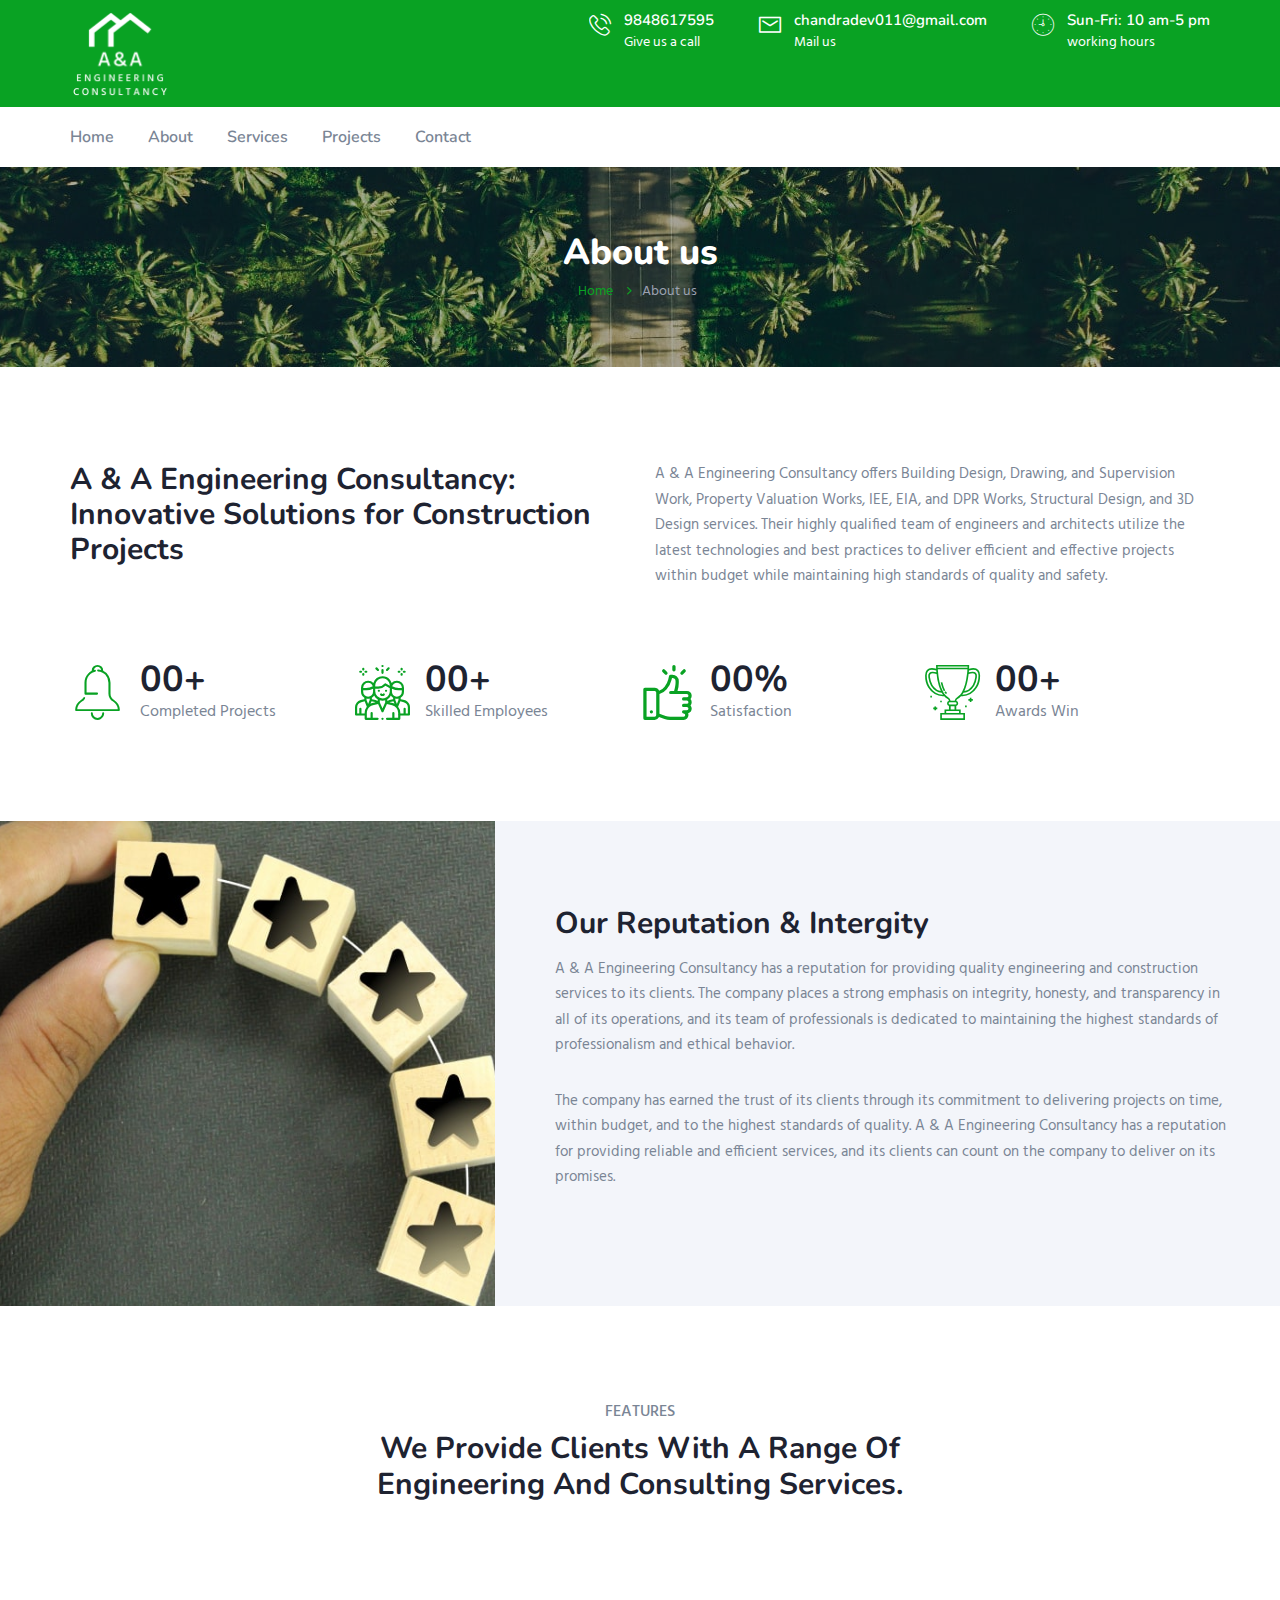
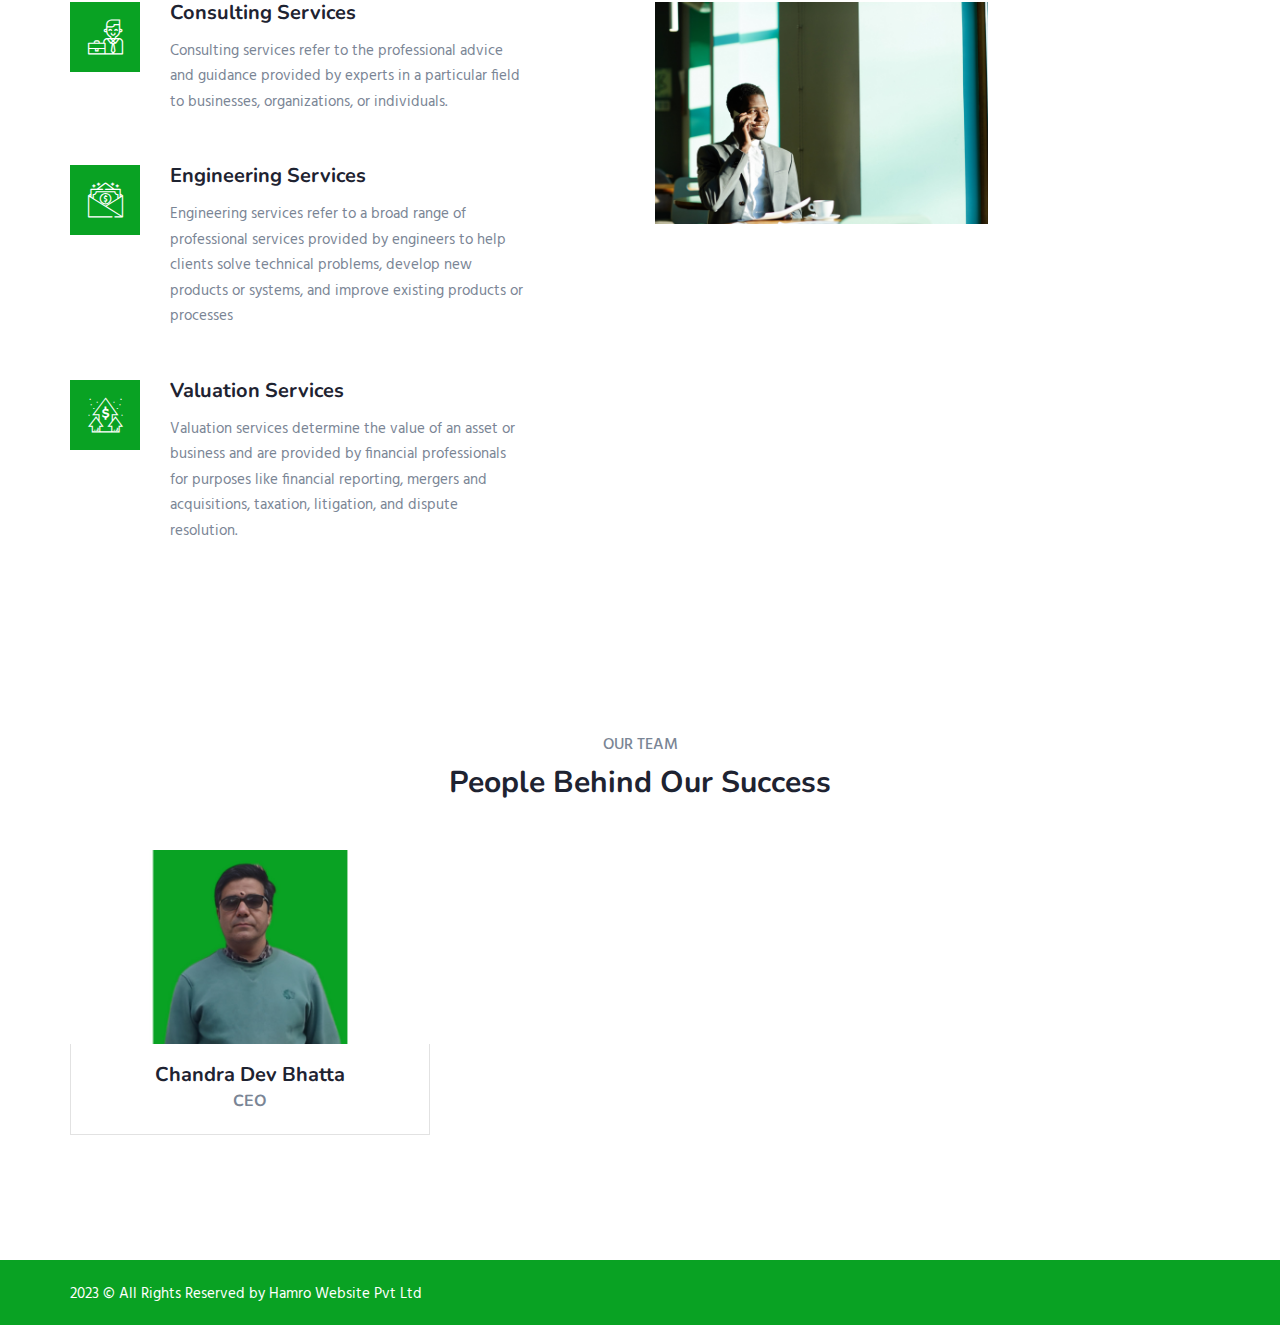
<file: about.html>
<!DOCTYPE html>
<html lang="en">

<head>
    <!-- Meta Tags -->
    <meta charset="utf-8">
    <meta http-equiv="X-UA-Compatible" content="IE=edge">
    <meta name="viewport" content="width=device-width, initial-scale=1">
    <meta name="author" content="hamro company">

    <!-- Page Title -->
    <title>A and A Engineer Consultancy </title>

    <!-- Icon fonts -->
    <link href="assets/css/font-awesome.min.css" rel="stylesheet">
    <link href="assets/css/flaticon.css" rel="stylesheet">

    <!-- Bootstrap core CSS -->
    <link href="assets/css/bootstrap.min.css" rel="stylesheet">

    <!-- Plugins for this template -->
    <link href="assets/css/animate.css" rel="stylesheet">
    <link href="assets/css/owl.carousel.css" rel="stylesheet">
    <link href="assets/css/owl.theme.css" rel="stylesheet">
    <link href="assets/css/slick.css" rel="stylesheet">
    <link href="assets/css/slick-theme.css" rel="stylesheet">
    <link href="assets/css/owl.transitions.css" rel="stylesheet">
    <link href="assets/css/jquery.fancybox.css" rel="stylesheet">

    <!-- Custom styles for this template -->
    <link href="assets/css/style.css" rel="stylesheet">

</head>

<body>

    <!-- start page-wrapper -->
    <div class="page-wrapper">

        <!-- start preloader -->
        <div class="preloader">
            <div class="inner">
                <span></span>
                <span></span>
                <span></span>
                <span></span>
                <span></span>
            </div>
        </div>
        <!-- end preloader -->

        <!-- Start header -->
        <header class="site-header header-style-1">
            <div class="topbar">
                <div class="container">
                    <div class="row">
                        <div class="col col-lg-2 col-sm-3">
                            <div class="site-logo">
                                <a href="#"><img src="assets/images/logo.png" alt></a>
                            </div>
                        </div>
                        <div class="col col-lg-10 col-sm-9 contact-info-wrapper">
                            <div class="contact-info">
                                <div>
                                    <div class="icon">
                                        <i class="fi flaticon-phone-call"></i>
                                    </div>
                                    <p>9848617595</p>
                                    <span>Give us a call</span>
                                </div>
                                <div>
                                    <div class="icon">
                                        <i class="fi flaticon-closed-envelope"></i>
                                    </div>
                                    <p>chandradev011@gmail.com</p>
                                    <span>Mail us</span>
                                </div>
                                <div>
                                    <div class="icon">
                                        <i class="fi flaticon-clock-1"></i>
                                    </div>
                                    <p>Sun-Fri: 10 am-5 pm</p>
                                    <span>working hours</span>
                                </div>
                            </div>
                        </div>
                    </div>
                </div>
            </div> <!-- end topbar -->

            <nav class="navigation navbar navbar-default">
                <div class="container">
                    <div class="navbar-header">
                        <button type="button" class="open-btn">
                            <span class="sr-only">Toggle navigation</span>
                            <span class="icon-bar"></span>
                            <span class="icon-bar"></span>
                            <span class="icon-bar"></span>
                        </button>
                    </div>
                    <div id="navbar" class="navbar-collapse collapse navbar-left navigation-holder">
                        <button class="close-navbar"><i class="fa fa-close"></i></button>
                        <ul class="nav navbar-nav">
                            <li><a href="index.html">Home</a></li>
                            <li><a href="about.html">About</a></li>
                            <li><a href="services.html">Services</a></li>
                            <li><a href="projects.html">Projects</a></li>
                            <li><a href="contact.html">Contact</a></li>
                        </ul>
                    </div><!-- end of nav-collapse -->
                </div><!-- end of container -->
            </nav>
        </header>
        <!-- end of header -->


        <!-- start page-title -->
        <section class="page-title">
            <div class="container">
                <div class="row">
                    <div class="col col-xs-12">
                        <h2>About us</h2>
                        <ol class="breadcrumb">
                            <li><a href="index.html">Home</a></li>
                            <li>About us</li>
                        </ol>
                    </div>
                </div> <!-- end row -->
            </div> <!-- end container -->
        </section>
        <!-- end page-title -->


        <!-- start about-details-section -->
        <section class="about-details-section section-padding">
            <div class="container">
                <div class="row">
                    <div class="col col-md-6">
                        <h2>A & A Engineering Consultancy: Innovative Solutions for Construction Projects</h2>
                    </div>
                    <div class="col col-md-6">
                        <div class="text">
                            <p>A & A Engineering Consultancy offers Building Design, Drawing, and Supervision Work,
                                Property Valuation Works, IEE, EIA, and DPR Works, Structural Design, and 3D Design
                                services. Their highly qualified team of engineers and architects utilize the latest
                                technologies and best practices to deliver efficient and effective projects within
                                budget while maintaining high standards of quality and safety.</p>
                        </div>
                    </div>
                </div>
                <div class="row start-count">
                    <div class="col col-xs-12">
                        <div class="funfact-grids">
                            <div class="grid">
                                <div class="icon">
                                    <i class="fi flaticon-music"></i>
                                </div>
                                <h3>
                                    <span class="counter" data-count="100">00</span><span>+</span>
                                </h3>
                                <p>Completed Projects</p>
                            </div>
                            <div class="grid">
                                <div class="icon">
                                    <i class="fi flaticon-group"></i>
                                </div>
                                <h3>
                                    <span class="counter" data-count="5">00</span><span>+</span>
                                </h3>
                                <p>Skilled Employees</p>
                            </div>
                            <div class="grid">
                                <div class="icon">
                                    <i class="fi flaticon-like"></i>
                                </div>
                                <h3>
                                    <span class="counter" data-count="100">00</span><span>%</span>
                                </h3>
                                <p>Satisfaction</p>
                            </div>
                            <div class="grid">
                                <div class="icon">
                                    <i class="fi flaticon-trophy"></i>
                                </div>
                                <h3>
                                    <span class="counter" data-count="10">00</span><span>+</span>
                                </h3>
                                <p>Awards Win</p>
                            </div>
                        </div>
                    </div>
                </div>
            </div> <!-- end container -->
        </section>
        <!-- end about-details-section -->


        <!-- start about-video-progress-section -->
        <section class="about-video-progress-section">
            <div class="content">
                <div class="left-col">
                </div>
                <div class="right-col">
                    <div class="inner">
                        <h2>Our Reputation & Intergity</h2>
                        <p>A & A Engineering Consultancy has a reputation for providing quality engineering and
                            construction services to its clients. The company places a strong emphasis on integrity,
                            honesty, and transparency in all of its operations, and its team of professionals is
                            dedicated to maintaining the highest standards of professionalism and ethical behavior.
                        </p>
                        <p> The company has earned the trust of its clients through its commitment to delivering
                            projects on time, within budget, and to the highest standards of quality. A & A Engineering
                            Consultancy has a reputation for providing reliable and efficient services, and its clients
                            can count on the company to deliver on its promises.</p>
                    </div>
                </div>
            </div> <!-- end content -->
        </section>
        <!-- end about-video-progress-section -->


        <!-- start industry-section -->
        <section class="industry-section section-padding">
            <div class="container">
                <div class="row">
                    <div class="col col-lg-6 col-lg-offset-3 col-sm-8 col-sm-offset-2">
                        <div class="section-title-s3">
                            <span>Features</span>
                            <h2>We Provide Clients With A Range Of Engineering And Consulting Services.
                            </h2>
                        </div>
                    </div>
                </div>
                <div class="row">
                    <div class="col col-lg-5 col-md-6">
                        <div class="features-grids">
                            <div class="grid">
                                <div class="icon">
                                    <i class="fi flaticon-businessman"></i>
                                </div>
                                <h3>Consulting Services</h3>
                                <p>Consulting services refer to the professional advice and guidance provided by experts
                                    in a particular field to businesses, organizations, or individuals.</p>
                            </div>
                            <div class="grid">
                                <div class="icon">
                                    <i class="fi flaticon-salary"></i>
                                </div>
                                <h3>Engineering Services</h3>
                                <p>Engineering services refer to a broad range of professional services provided by
                                    engineers to help clients solve technical problems, develop new products or systems,
                                    and improve existing products or processes</p>
                            </div>
                            <div class="grid">
                                <div class="icon">
                                    <i class="fi flaticon-up-arrow"></i>
                                </div>
                                <h3>Valuation Services</h3>
                                <p>Valuation services determine the value of an asset or business and are provided by
                                    financial professionals for purposes like financial reporting, mergers and
                                    acquisitions, taxation, litigation, and dispute resolution.
                                </p>
                            </div>
                        </div>
                    </div>
                    <div class="col col-lg-6 col-lg-offset-1 col-md-6">
                        <div class="img-holder">
                            <img src="assets/images/industry-pic.jpg" alt>
                        </div>
                    </div>
                </div>
            </div> <!-- end container -->
        </section>

        <!-- start team-section -->
        <section class="team-section section-padding">
            <div class="container">
                <div class="row">
                    <div class="col col-xs-12">
                        <div class="section-title-s3">
                            <span>Our team</span>
                            <h2>People Behind Our Success</h2>
                        </div>
                    </div>
                </div>

                <div class="row">
                    <div class="col col-xs-12">
                        <div class="team-first-row team-grids">
                            <div class="grid">
                                <div class="member-pic-social">
                                    <img src="assets/images/team/img-1.jpg" alt>
                                    <div class="social">
                                        <ul>
                                            <li><a href="https://www.facebook.com/chandradev.bhatta.1"
                                                    target="_blank"><i class="fa fa-facebook"></i></a></li>
                                        </ul>
                                    </div>
                                </div>
                                <div class="member-info">
                                    <h3>Chandra Dev Bhatta</h3>
                                    <span>CEO</span>
                                </div>
                            </div>
                        </div>
                    </div>
                </div>

            </div> <!-- end container -->
        </section>
        <!-- end team-section -->

        <!-- start site-footer -->
        <footer class="site-footer ">
            <div class="copyright-info ">
                <div class="container">
                    <p>2023 &copy; All Rights Reserved by <a href="#">Hamro Website Pvt Ltd</a></p>

                </div>
            </div>
        </footer>
        <!-- end site-footer -->
    </div>
    <!-- end of page-wrapper -->



    <!-- All JavaScript files
    ================================================== -->
    <script src="assets/js/jquery.min.js"></script>
    <script src="assets/js/bootstrap.min.js"></script>

    <!-- Plugins for this template -->
    <script src="assets/js/jquery-plugin-collection.js"></script>

    <!-- Custom script for this template -->
    <script src="assets/js/script.js"></script>
</body>

</html>
</file>
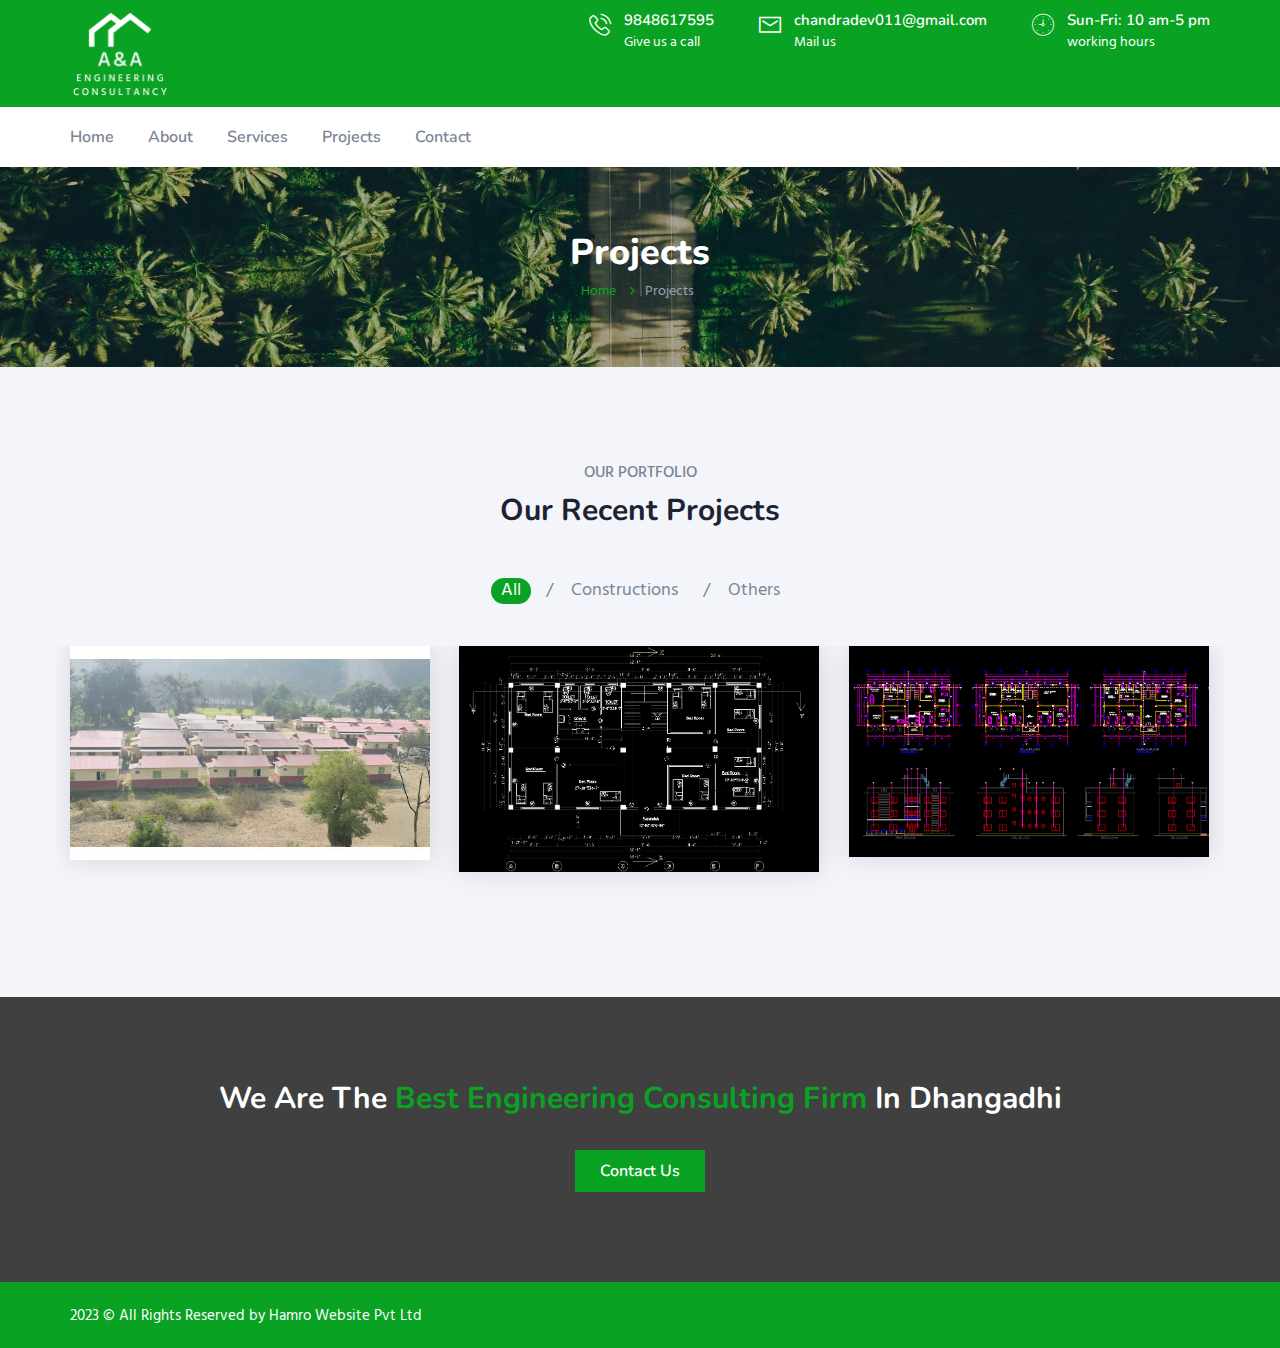
<file: projects.html>
<!DOCTYPE html>
<html lang="en">

<head>
    <!-- Meta Tags -->
    <meta charset="utf-8">
    <meta http-equiv="X-UA-Compatible" content="IE=edge">
    <meta name="viewport" content="width=device-width, initial-scale=1">
    <meta name="author" content="hamro company">

    <!-- Page Title -->
    <title>A and A Engineer Consultancy </title>

    <!-- Icon fonts -->
    <link href="assets/css/font-awesome.min.css" rel="stylesheet">
    <link href="assets/css/flaticon.css" rel="stylesheet">

    <!-- Bootstrap core CSS -->
    <link href="assets/css/bootstrap.min.css" rel="stylesheet">

    <!-- Plugins for this template -->
    <link href="assets/css/animate.css" rel="stylesheet">
    <link href="assets/css/owl.carousel.css" rel="stylesheet">
    <link href="assets/css/owl.theme.css" rel="stylesheet">
    <link href="assets/css/slick.css" rel="stylesheet">
    <link href="assets/css/slick-theme.css" rel="stylesheet">
    <link href="assets/css/owl.transitions.css" rel="stylesheet">
    <link href="assets/css/jquery.fancybox.css" rel="stylesheet">

    <!-- Custom styles for this template -->
    <link href="assets/css/style.css" rel="stylesheet">

</head>

<body>

    <!-- start page-wrapper -->
    <div class="page-wrapper">

        <!-- start preloader -->
        <div class="preloader">
            <div class="inner">
                <span></span>
                <span></span>
                <span></span>
                <span></span>
                <span></span>
            </div>
        </div>
        <!-- end preloader -->

        <!-- Start header -->
        <header class="site-header header-style-1">
            <div class="topbar">
                <div class="container">
                    <div class="row">
                        <div class="col col-lg-2 col-sm-3">
                            <div class="site-logo">
                                <a href="#"><img src="assets/images/logo.png" alt></a>
                            </div>
                        </div>
                        <div class="col col-lg-10 col-sm-9 contact-info-wrapper">
                            <div class="contact-info">
                                <div>
                                    <div class="icon">
                                        <i class="fi flaticon-phone-call"></i>
                                    </div>
                                    <p>9848617595</p>
                                    <span>Give us a call</span>
                                </div>
                                <div>
                                    <div class="icon">
                                        <i class="fi flaticon-closed-envelope"></i>
                                    </div>
                                    <p>chandradev011@gmail.com</p>
                                    <span>Mail us</span>
                                </div>
                                <div>
                                    <div class="icon">
                                        <i class="fi flaticon-clock-1"></i>
                                    </div>
                                    <p>Sun-Fri: 10 am-5 pm</p>
                                    <span>working hours</span>
                                </div>
                            </div>
                        </div>
                    </div>
                </div>
            </div> <!-- end topbar -->
            <nav class="navigation navbar navbar-default">
                <div class="container">
                    <div class="navbar-header">
                        <button type="button" class="open-btn">
                            <span class="sr-only">Toggle navigation</span>
                            <span class="icon-bar"></span>
                            <span class="icon-bar"></span>
                            <span class="icon-bar"></span>
                        </button>
                    </div>
                    <div id="navbar" class="navbar-collapse collapse navbar-left navigation-holder">
                        <button class="close-navbar"><i class="fa fa-close"></i></button>
                        <ul class="nav navbar-nav">
                            <li><a href="index.html">Home</a></li>
                            <li><a href="about.html">About</a></li>
                            <li><a href="services.html">Services</a></li>
                            <li><a href="projects.html">Projects</a></li>
                            <li><a href="contact.html">Contact</a></li>
                        </ul>
                    </div><!-- end of nav-collapse -->
                </div><!-- end of container -->
            </nav>
        </header>
        <!-- end of header -->


        <!-- start page-title -->
        <section class="page-title">
            <div class="container">
                <div class="row">
                    <div class="col col-xs-12">
                        <h2>Projects</h2>
                        <ol class="breadcrumb">
                            <li><a href="index.html">Home</a></li>
                            <li>Projects</li>
                        </ol>
                    </div>
                </div> <!-- end row -->
            </div> <!-- end container -->
        </section>
        <!-- end page-title -->

        <!-- start projects-section -->
        <section class="projects-section section-padding">
            <div class="container">
                <div class="row">
                    <div class="col col-lg-6 col-lg-offset-3 col-sm-8 col-sm-offset-2">
                        <div class="section-title-s3">
                            <span>Our Portfolio</span>
                            <h2>Our Recent Projects</h2>
                        </div>
                    </div>
                </div>

                <div class="row">
                    <div class="col col-xs-12 sortable-gallery">
                        <div class="gallery-filters">
                            <ul>
                                <li><a data-filter="*" href="#" class="current">All</a></li>
                                <li><a data-filter=".constructions" href="#">Constructions</a></li>
                                <li><a data-filter=".others" href="#">Others</a></li>
                            </ul>
                        </div>

                        <div class="gallery-container">
                            <div class="grid constructions others">
                                <img src="assets/images/projects-gallery/img-1.jpg" alt class="img img-responsive">
                            </div>
                            <div class="grid others ">
                                <img src="assets/images/projects-gallery/img-2.png" alt class="img img-responsive">
                            </div>
                            <div class="grid others ">
                                <img src="assets/images/projects-gallery/img-3.png" alt class="img img-responsive">
                            </div>
                        </div>
                    </div>
                </div>
            </div> <!-- end container -->
        </section>
        <!-- end projects-section -->


        <!-- start cta-section -->
        <section class="cta-section">
            <div class="container">
                <div class="row">
                    <div class="col col-xs-12">
                        <h2>We Are The <span>Best Engineering Consulting Firm</span> In Dhangadhi</h2>
                        <a href="contact.html" class="theme-btn-s3">Contact Us</a>
                    </div>
                </div>
            </div> <!-- end container -->
        </section>
        <!-- end cta-section -->
        <footer class="site-footer ">
            <div class="copyright-info ">
                <div class="container">
                    <p>2023 &copy; All Rights Reserved by <a href="#">Hamro Website Pvt Ltd</a></p>

                </div>
            </div>
        </footer>
    </div>
    <!-- end of page-wrapper -->



    <!-- All JavaScript files
    ================================================== -->
    <script src="assets/js/jquery.min.js"></script>
    <script src="assets/js/bootstrap.min.js"></script>

    <!-- Plugins for this template -->
    <script src="assets/js/jquery-plugin-collection.js"></script>

    <!-- Custom script for this template -->
    <script src="assets/js/script.js"></script>
</body>

</html>
</file>
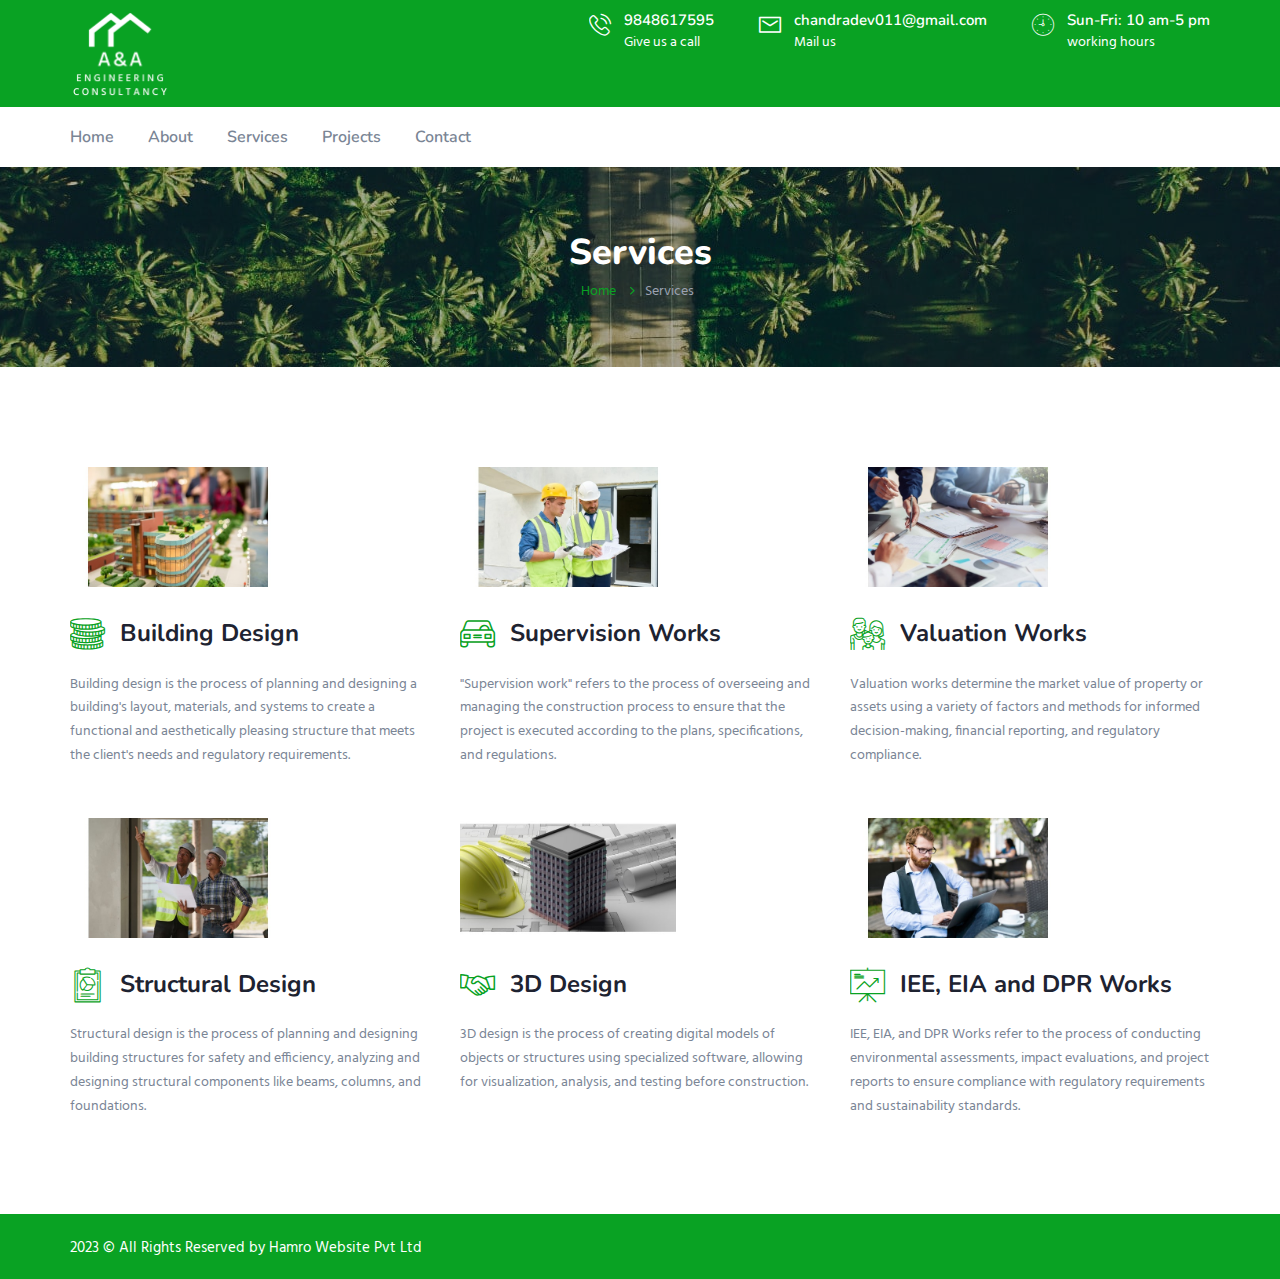
<file: services.html>
<!DOCTYPE html>
<html lang="en">

<head>
    <!-- Meta Tags -->
    <meta charset="utf-8">
    <meta http-equiv="X-UA-Compatible" content="IE=edge">
    <meta name="viewport" content="width=device-width, initial-scale=1">
    <meta name="author" content="hamro company">

    <!-- Page Title -->
    <title>A and A Engineer Consultancy </title>

    <!-- Icon fonts -->
    <link href="assets/css/font-awesome.min.css" rel="stylesheet">
    <link href="assets/css/flaticon.css" rel="stylesheet">

    <!-- Bootstrap core CSS -->
    <link href="assets/css/bootstrap.min.css" rel="stylesheet">

    <!-- Plugins for this template -->
    <link href="assets/css/animate.css" rel="stylesheet">
    <link href="assets/css/owl.carousel.css" rel="stylesheet">
    <link href="assets/css/owl.theme.css" rel="stylesheet">
    <link href="assets/css/slick.css" rel="stylesheet">
    <link href="assets/css/slick-theme.css" rel="stylesheet">
    <link href="assets/css/owl.transitions.css" rel="stylesheet">
    <link href="assets/css/jquery.fancybox.css" rel="stylesheet">

    <!-- Custom styles for this template -->
    <link href="assets/css/style.css" rel="stylesheet">

</head>

<body>

    <!-- start page-wrapper -->
    <div class="page-wrapper">

        <!-- start preloader -->
        <div class="preloader">
            <div class="inner">
                <span></span>
                <span></span>
                <span></span>
                <span></span>
                <span></span>
            </div>
        </div>
        <!-- end preloader -->

        <!-- Start header -->
        <header class="site-header header-style-1">
            <div class="topbar">
                <div class="container">
                    <div class="row">
                        <div class="col col-lg-2 col-sm-3">
                            <div class="site-logo">
                                <a href="#"><img src="assets/images/logo.png" alt></a>
                            </div>
                        </div>
                        <div class="col col-lg-10 col-sm-9 contact-info-wrapper">
                            <div class="contact-info">
                                <div>
                                    <div class="icon">
                                        <i class="fi flaticon-phone-call"></i>
                                    </div>
                                    <p>9848617595</p>
                                    <span>Give us a call</span>
                                </div>
                                <div>
                                    <div class="icon">
                                        <i class="fi flaticon-closed-envelope"></i>
                                    </div>
                                    <p>chandradev011@gmail.com</p>
                                    <span>Mail us</span>
                                </div>
                                <div>
                                    <div class="icon">
                                        <i class="fi flaticon-clock-1"></i>
                                    </div>
                                    <p>Sun-Fri: 10 am-5 pm</p>
                                    <span>working hours</span>
                                </div>
                            </div>
                        </div>
                    </div>
                </div>
            </div> <!-- end topbar -->

            <nav class="navigation navbar navbar-default">
                <div class="container">
                    <div class="navbar-header">
                        <button type="button" class="open-btn">
                            <span class="sr-only">Toggle navigation</span>
                            <span class="icon-bar"></span>
                            <span class="icon-bar"></span>
                            <span class="icon-bar"></span>
                        </button>
                    </div>
                    <div id="navbar" class="navbar-collapse collapse navbar-left navigation-holder">
                        <button class="close-navbar"><i class="fa fa-close"></i></button>
                        <ul class="nav navbar-nav">
                            <li><a href="index.html">Home</a></li>
                            <li><a href="about.html">About</a></li>
                            <li><a href="services.html">Services</a></li>
                            <li><a href="projects.html">Projects</a></li>
                            <li><a href="contact.html">Contact</a></li>
                        </ul>
                    </div><!-- end of nav-collapse -->
                </div><!-- end of container -->
            </nav>
        </header>
        <!-- end of header -->
        <!-- start page-title -->
        <section class="page-title">
            <div class="container">
                <div class="row">
                    <div class="col col-xs-12">
                        <h2>Services</h2>
                        <ol class="breadcrumb">
                            <li><a href="index.html">Home</a></li>
                            <li>Services</li>
                        </ol>
                    </div>
                </div> <!-- end row -->
            </div> <!-- end container -->
        </section>
        <!-- end page-title -->

        <!-- start services-pg-section -->
        <section class="services-pg-section section-padding">
            <div class="container">
                <div class="row">
                    <div class="col col-xs-12">
                        <div class="service-grids">
                            <div class="grid">
                                <div class="img-overlay">
                                    <img src="assets/images/services/img-1.jpg" alt>
                                </div>
                                <div class="details">
                                    <h3><i class="fi flaticon-coins"></i> Building Design</h3>
                                    <p>Building design is the process of planning and designing a building's layout,
                                        materials, and systems to create a functional and aesthetically pleasing
                                        structure that meets the client's needs and regulatory requirements.</p>
                                </div>
                            </div>
                            <div class="grid">
                                <div class="img-overlay">
                                    <img src="assets/images/services/img-2.jpg" alt>
                                </div>
                                <div class="details">
                                    <h3><i class="fi flaticon-car-1"></i>Supervision Works</h3>
                                    <p>"Supervision work" refers to the process of overseeing and managing the
                                        construction process to ensure that the project is executed according to the
                                        plans, specifications, and regulations.</p>
                                </div>
                            </div>
                            <div class="grid">
                                <div class="img-overlay">
                                    <img src="assets/images/services/img-3.jpg" alt>
                                </div>
                                <div class="details">
                                    <h3><i class="fi flaticon-family"></i> Valuation Works</h3>
                                    <p>Valuation works determine the market value of property or assets using a variety
                                        of factors and methods for informed decision-making, financial reporting, and
                                        regulatory compliance.</p>
                                </div>
                            </div>
                            <div class="grid">
                                <div class="img-overlay">
                                    <img src="assets/images/services/img-4.jpg" alt>
                                </div>
                                <div class="details">
                                    <h3><i class="fi flaticon-report"></i> Structural Design</h3>
                                    <p>Structural design is the process of planning and designing building structures
                                        for safety and efficiency, analyzing and designing structural components like
                                        beams, columns, and foundations.</p>
                                </div>
                            </div>
                            <div class="grid">
                                <div class="img-overlay">
                                    <img src="assets/images/services/img-5.jpg" alt>
                                </div>
                                <div class="details">
                                    <h3><i class="fi flaticon-hand-shake"></i> 3D Design</h3>
                                    <p>3D design is the process of creating digital models of objects or structures
                                        using specialized software, allowing for visualization, analysis, and testing
                                        before construction.</p>
                                </div>
                            </div>
                            <div class="grid">
                                <div class="img-overlay">
                                    <img src="assets/images/services/img-6.jpg" alt>
                                </div>
                                <div class="details">
                                    <h3><i class="fi flaticon-graphic"></i> IEE, EIA and DPR Works</h3>
                                    <p>IEE, EIA, and DPR Works refer to the process of conducting environmental
                                        assessments, impact evaluations, and project reports to ensure compliance with
                                        regulatory requirements and sustainability standards.</p>
                                </div>
                            </div>

                        </div>
                    </div>
                </div> <!-- end container -->
        </section>
        <!-- end services-pg-section -->
        <footer class="site-footer ">
            <div class="copyright-info ">
                <div class="container">
                    <p>2023 &copy; All Rights Reserved by <a href="#">Hamro Website Pvt Ltd</a></p>

                </div>
            </div>
        </footer>
    </div>
    <!-- end of page-wrapper -->



    <!-- All JavaScript files
    ================================================== -->
    <script src="assets/js/jquery.min.js"></script>
    <script src="assets/js/bootstrap.min.js"></script>

    <!-- Plugins for this template -->
    <script src="assets/js/jquery-plugin-collection.js"></script>

    <!-- Custom script for this template -->
    <script src="assets/js/script.js"></script>
</body>

</html>
</file>
<file: assets/css/flaticon.css>
/*
  	Flaticon icon font: Flaticon
  	Creation date: 05/06/2018 06:04
  	*/

@font-face {
  font-family: "Flaticon";
  src: url("../fonts/Flaticon.eot");
  src: url("../fonts/Flaticon.eot?#iefix") format("embedded-opentype"),
       url("../fonts/Flaticon.woff") format("woff"),
       url("../fonts/Flaticon.ttf") format("truetype"),
       url("../fonts/Flaticon.svg#Flaticon") format("svg");
  font-weight: normal;
  font-style: normal;
}

@media screen and (-webkit-min-device-pixel-ratio:0) {
  @font-face {
    font-family: "Flaticon";
    src: url("../fonts/Flaticon.svg#Flaticon") format("svg");
  }
}

[class^="flaticon-"]:before, [class*=" flaticon-"]:before,
[class^="flaticon-"]:after, [class*=" flaticon-"]:after {   
  font-family: Flaticon;
        font-size: 20px;
font-style: normal;
margin-left: 20px;
}

.flaticon-report:before { content: "\f100"; }
.flaticon-analysis:before { content: "\f101"; }
.flaticon-clock-2:before { content: "\f102"; }
.flaticon-clock-1:before { content: "\f103"; }
.flaticon-world:before { content: "\f104"; }
.flaticon-globe:before { content: "\f105"; }
.flaticon-house-outline:before { content: "\f106"; }
.flaticon-bus-side-view:before { content: "\f107"; }
.flaticon-money:before { content: "\f108"; }
.flaticon-business-and-finance:before { content: "\f109"; }
.flaticon-clock:before { content: "\f10a"; }
.flaticon-medical-history:before { content: "\f10b"; }
.flaticon-family:before { content: "\f10c"; }
.flaticon-car-1:before { content: "\f10d"; }
.flaticon-car:before { content: "\f10e"; }
.flaticon-up-arrow:before { content: "\f10f"; }
.flaticon-diagram:before { content: "\f110"; }
.flaticon-salary:before { content: "\f111"; }
.flaticon-businessman:before { content: "\f112"; }
.flaticon-trophy:before { content: "\f113"; }
.flaticon-like:before { content: "\f114"; }
.flaticon-group:before { content: "\f115"; }
.flaticon-music:before { content: "\f116"; }
.flaticon-graphic:before { content: "\f117"; }
.flaticon-hand-shake:before { content: "\f118"; }
.flaticon-coins:before { content: "\f119"; }
.flaticon-closed-envelope:before { content: "\f11a"; }
.flaticon-placeholder:before { content: "\f11b"; }
.flaticon-phone-call:before { content: "\f11c"; }
</file>
<file: assets/css/style.css>
/*------------------------------------------------------------------
[Master Stylesheet]
Theme Name: 	Financer
Version:        1.0.0
Author:         themexriver
URL:            http://themeforest.net/user/themexriver
-------------------------------------------------------------------*/
/*--------------------------------------------------------------
>>> TABLE OF CONTENTS:
----------------------------------------------------------------
#0.1	Theme Reset Style
#0.2	Global Elements
#0.3	header
#0.4	hero-slider
#0.5	footer
#0.6	services-section
#0.7	about-section
#0.8	industry-section
#0.9	contact-section
#1.0	projects-section
#1.1	team-section
#1.2	cta-section
#1.3	latest-blog-section
#1.4	partners-section


---------------------------------------------------------------
	#home style 2
---------------------------------------------------------------
#2.1	services-section-s2
#2.2	cta-section-s2
#2.3	about-section-s2
#2.4	insurance-section
#2.5	projects-section-s2
#2.6	testimonials-faq-section
#2.7	latest-blog-section-s2


---------------------------------------------------------------
	#home style 3
---------------------------------------------------------------
#3.1	services-section-s3
#3.2	about-section-s3
#3.3	case-studies-section
#3.4	testimonials-faq-section


---------------------------------------------------------------
	#about page
---------------------------------------------------------------
#4.1	about-details-section
#4.2	about-video-progress-section
#4.3	partners-section-s3


---------------------------------------------------------------
	#partnership page
---------------------------------------------------------------
#5.1	partnership-section


---------------------------------------------------------------
	#team page
---------------------------------------------------------------
#6.1	team-pg-section


---------------------------------------------------------------
	#carrer page
---------------------------------------------------------------
#7.1	career-section


---------------------------------------------------------------
	#faq page
---------------------------------------------------------------
#8.1	faq-pg-section


---------------------------------------------------------------
	#testimonials page
---------------------------------------------------------------
#9.1	testimonials-pg-section


---------------------------------------------------------------
	#Projects page
---------------------------------------------------------------
#10.1	projects-pg-projects-section


---------------------------------------------------------------
	#Services page
---------------------------------------------------------------
#11.1	services-pg-section


---------------------------------------------------------------
	#service single page
---------------------------------------------------------------
#12.1	service-single-content	


---------------------------------------------------------------
	#case studies page
---------------------------------------------------------------
#13.1	case-studies-pg-section


---------------------------------------------------------------
	#case studies single page
---------------------------------------------------------------
#14.1	case-study-single-content


---------------------------------------------------------------
	#contact page
---------------------------------------------------------------
#15.1	contact-section-wrapper
#15.2	global-contact-section


---------------------------------------------------------------
	#blog page
---------------------------------------------------------------
#16.1	blog-calassic-main-content


---------------------------------------------------------------
	 #Blog details
---------------------------------------------------------------
#13.0 blog-single-section


----------------------------------------------------------------*/
/*---------------------------
	Fonts
----------------------------*/
@import url("https://fonts.googleapis.com/css?family=Hind:400,500|Nunito:400,600,700");

/*--------------------------------------------------------------
#0.1    Theme Reset Style
--------------------------------------------------------------*/
html {
  font-size: 15px;
}

body {
  font-family: "Hind", sans-serif;
  background-color: #fff;
  font-size: 15px;
  font-size: 1rem;
  -webkit-font-smoothing: antialiased;
  overflow-x: hidden;
}

@media (max-width: 767px) {
  body {
    font-size: 14px;
  }
}

p {
  color: #7a8595;
  line-height: 1.7em;
}

h1,
h2,
h3,
h4,
h5,
h6 {
  font-family: "Nunito", sans-serif;
  font-weight: bold;
  color: #1e2331;
}

ul {
  list-style-type: none;
  padding-left: 0;
  margin: 0;
}

a {
  -webkit-transition: all 0.2s;
  -moz-transition: all 0.2s;
  -o-transition: all 0.2s;
  -ms-transition: all 0.2s;
  transition: all 0.2s;
}

a:hover,
a:focus {
  text-decoration: none;
}

img {
  max-width: 60%;
}

/*--------------------------------------------------------------
#0.2    Global Elements
--------------------------------------------------------------*/
.page-wrapper {
  position: relative;
  overflow: hidden;
}

.wow {
  visibility: hidden;
}

.fi:before {
  margin: 0;
}

.section-padding {
  padding: 100px 0;
}

@media (max-width: 991px) {
  .section-padding {
    padding: 90px 0;
  }
}

@media (max-width: 767px) {
  .section-padding {
    padding: 80px 0;
  }
}

/*** contact form error handling ***/
.contact-validation-active .error-handling-messages {
  width: 100%;
  clear: both;
}

.contact-validation-active label.error {
  color: red !important;
  font-size: 0.93333rem;
  font-weight: normal;
  margin: 5px 0 0 0;
}

.contact-validation-active #loader {
  display: none;
  margin-top: 10px;
}

.contact-validation-active #success,
.contact-validation-active #error {
  width: 100%;
  color: #fff;
  padding: 5px 10px;
  font-size: 16px;
  text-align: center;
  display: none;
}

@media (max-width: 767px) {

  .contact-validation-active #success,
  .contact-validation-active #error {
    font-size: 15px;
  }
}

.contact-validation-active #success {
  background-color: #009a00;
  border-left: 5px solid green;
  margin-bottom: 5px;
}

.contact-validation-active #error {
  background-color: #ff1a1a;
  border-left: 5px solid red;
}

.contact-validation-active #loader {
  text-align: left;
  color: #09a223;
  font-size: 8px;
  font-size: 0.53333rem;
}

/** for popup image ***/
.mfp-wrap {
  background-color: rgba(0, 0, 0, 0.9);
  z-index: 99999;
}

.mfp-with-zoom .mfp-container,
.mfp-with-zoom.mfp-bg {
  opacity: 0;
  -webkit-backface-visibility: hidden;
  -webkit-transition: all 0.3s ease-out;
  -moz-transition: all 0.3s ease-out;
  -o-transition: all 0.3s ease-out;
  transition: all 0.3s ease-out;
}

.mfp-with-zoom.mfp-ready .mfp-container {
  opacity: 1;
}

.mfp-with-zoom.mfp-ready.mfp-bg {
  opacity: 0.8;
}

.mfp-with-zoom.mfp-removing .mfp-container,
.mfp-with-zoom.mfp-removing.mfp-bg {
  opacity: 0;
}

/*** for fancybox video ***/
.fancybox-overlay {
  background: rgba(0, 0, 0, 0.9);
  z-index: 9999 !important;
}

.fancybox-wrap {
  z-index: 99999 !important;
}

.section-title,
.section-title-s2,
.section-title-s3 {
  text-align: center;
  margin-bottom: 50px;
  margin-top: -5px;
}

@media (max-width: 767px) {

  .section-title,
  .section-title-s2,
  .section-title-s3 {
    margin-bottom: 40px;
    padding: 0 100px;
  }
}

@media (max-width: 600px) {

  .section-title,
  .section-title-s2,
  .section-title-s3 {
    padding: 0;
  }
}

.section-title>span,
.section-title-s2>span,
.section-title-s3>span {
  font-size: 16px;
  font-size: 1.06667rem;
  font-weight: 500;
  color: #7a8595;
  text-transform: uppercase;
}

.section-title h2,
.section-title-s2 h2,
.section-title-s3 h2 {
  font-size: 36px;
  font-size: 2.4rem;
  line-height: 1.17em;
  margin: 0.27em 0 0;
}

@media (max-width: 991px) {

  .section-title h2,
  .section-title-s2 h2,
  .section-title-s3 h2 {
    font-size: 30px;
    font-size: 2rem;
  }
}

@media (max-width: 767px) {

  .section-title h2,
  .section-title-s2 h2,
  .section-title-s3 h2 {
    font-size: 25px;
    font-size: 1.66667rem;
  }
}

.section-title-s2 {
  text-align: left;
  margin-bottom: 20px;
}

@media (max-width: 767px) {
  .section-title-s2 {
    margin-bottom: 20px;
    padding: 0;
  }
}

.section-title-s2 h2 {
  font-size: 30px;
  font-size: 2rem;
  line-height: 1.17em;
  margin: 0.27em 0 0;
}

@media (max-width: 991px) {
  .section-title-s2 h2 {
    font-size: 25px;
    font-size: 1.66667rem;
  }
}

@media (max-width: 767px) {
  .section-title-s2 h2 {
    font-size: 22px;
    font-size: 1.46667rem;
  }
}

.section-title-s3 h2 {
  font-size: 30px;
  font-size: 2rem;
  line-height: 1.17em;
  margin: 0.27em 0 0;
}

@media (max-width: 991px) {
  .section-title-s3 h2 {
    font-size: 28px;
    font-size: 1.86667rem;
  }
}

@media (max-width: 767px) {
  .section-title-s3 h2 {
    font-size: 25px;
    font-size: 1.66667rem;
  }
}

.section-title-s4 {
  text-align: center;
  margin-bottom: 50px;
}

@media (max-width: 991px) {
  .section-title-s4 {
    margin-bottom: 45px;
  }
}

@media (max-width: 767px) {
  .section-title-s4 {
    margin-bottom: 40px;
  }
}

.section-title-s4 h2 {
  font-size: 30px;
  font-size: 2rem;
  line-height: 1.17em;
  margin: -0.23em 0 0.67em;
}

@media (max-width: 991px) {
  .section-title-s4 h2 {
    font-size: 28px;
    font-size: 1.86667rem;
  }
}

@media (max-width: 767px) {
  .section-title-s4 h2 {
    font-size: 25px;
    font-size: 1.66667rem;
  }
}

.section-title-s4 p {
  margin-bottom: 0;
}

.section-title-s5 {
  text-align: center;
  margin-bottom: 35px;
}

.section-title-s5 h2 {
  font-size: 36px;
  font-size: 2.4rem;
  line-height: 1.17em;
  margin: -0.2em 0 0.71em;
}

@media (max-width: 991px) {
  .section-title-s5 h2 {
    font-size: 30px;
    font-size: 2rem;
  }
}

@media (max-width: 767px) {
  .section-title-s5 h2 {
    font-size: 25px;
    font-size: 1.66667rem;
  }
}

.section-title-s5 p {
  line-height: 1.8em;
  margin: 0;
}

.section-title-s6 {
  text-align: center;
  margin-bottom: 35px;
}

.section-title-s6 h2 {
  font-size: 36px;
  font-size: 2.4rem;
  line-height: 1.17em;
  margin: -0.2em 0 0.71em;
}

@media (max-width: 991px) {
  .section-title-s6 h2 {
    font-size: 30px;
    font-size: 2rem;
  }
}

@media (max-width: 767px) {
  .section-title-s6 h2 {
    font-size: 25px;
    font-size: 1.66667rem;
  }
}

.theme-btn,
.theme-btn-s2,
.theme-btn-s3,
.theme-btn-s5 {
  font-family: "Nunito", sans-serif;
  background-color: #09a223;
  font-size: 18px;
  font-size: 1.2rem;
  font-weight: 600;
  color: #fff;
  padding: 12px 30px;
  border: 0;
  border-radius: 2px;
  display: inline-block;
}

.theme-btn:hover,
.theme-btn-s2:hover,
.theme-btn-s3:hover,
.theme-btn-s5:hover,
.theme-btn:focus,
.theme-btn-s2:focus,
.theme-btn-s3:focus,
.theme-btn-s5:focus,
.theme-btn:active,
.theme-btn-s2:active,
.theme-btn-s3:active,
.theme-btn-s5:active {
  background-color: #088a1e;
  color: #fff;
}

@media (max-width: 991px) {

  .theme-btn,
  .theme-btn-s2,
  .theme-btn-s3,
  .theme-btn-s5 {
    font-size: 16px;
    font-size: 1.06667rem;
    padding: 10px 25px;
  }
}

@media (max-width: 767px) {

  .theme-btn,
  .theme-btn-s2,
  .theme-btn-s3,
  .theme-btn-s5 {
    font-size: 15px;
    font-size: 1rem;
    padding: 9px 25px;
  }
}

.theme-btn-s2,
.theme-btn-s3 {
  background-color: #fff;
  font-size: 16px;
  font-size: 1.06667rem;
  color: #09a223;
  padding: 10px 25px;
  border-radius: 0;
  -webkit-box-shadow: 1px 8px 11px 1px rgba(171, 171, 171, 0.3);
  box-shadow: 1px 8px 11px 1px rgba(171, 171, 171, 0.3);
}

@media (max-width: 991px) {

  .theme-btn-s2,
  .theme-btn-s3 {
    font-size: 15px;
    font-size: 1rem;
    padding: 9px 22px;
  }
}

@media (max-width: 767px) {

  .theme-btn-s2,
  .theme-btn-s3 {
    font-size: 14px;
    font-size: 0.93333rem;
    padding: 8px 22px;
  }
}

.theme-btn-s3 {
  background-color: #09a223;
  color: #fff;
  -webkit-box-shadow: none;
  box-shadow: none;
}

.theme-btn-s4 {
  font-family: "Nunito", sans-serif;
  background-color: #fff;
  font-size: 16px;
  font-size: 1.06667rem;
  font-weight: 600;
  color: #09a223;
  border: 1px solid #09a223;
  padding: 10px 30px;
  display: inline-block;
}

.theme-btn-s4:hover,
.theme-btn-s4:focus,
.theme-btn-s4:active {
  background-color: #09a223;
  color: #fff;
}

@media (max-width: 991px) {
  .theme-btn-s4 {
    font-size: 14px;
    font-size: 0.93333rem;
    padding: 9px 25px;
  }
}

@media (max-width: 767px) {
  .theme-btn-s4 {
    padding: 8px 22px;
  }
}

.theme-btn-s5 {
  font-weight: bold;
  font-size: 16px;
  font-size: 1.06667rem;
  padding: 9px 30px;
}

.theme-btn-s5:hover,
.theme-btn-s5:focus,
.theme-btn-s5:active {
  background-color: #088a1e;
  color: #fff;
}

@media (max-width: 991px) {
  .theme-btn-s5 {
    font-size: 14px;
    font-size: 0.93333rem;
    padding: 7px 25px;
  }
}

.form input,
.form textarea,
.form select {
  border-color: #bfbfbf;
  border-radius: 0;
  outline: 0;
  -webkit-box-shadow: none;
  box-shadow: none;
  color: #595959;
}

.form input:focus,
.form textarea:focus,
.form select:focus {
  border-color: #09a223;
  -webkit-box-shadow: 0 0 5px 0 #0cd22d;
  -moz-box-shadow: 0 0 5px 0 #0cd22d;
  -o-box-shadow: 0 0 5px 0 #0cd22d;
  -ms-box-shadow: 0 0 5px 0 #0cd22d;
  box-shadow: 0 0 5px 0 #0cd22d;
}

.form ::-webkit-input-placeholder {
  font-style: 14px;
  font-style: italic;
  color: #595959;
}

.form :-moz-placeholder {
  font-style: 14px;
  font-style: italic;
  color: #595959;
}

.form ::-moz-placeholder {
  font-style: 14px;
  font-style: italic;
  color: #595959;
}

.form :-ms-input-placeholder {
  font-style: 14px;
  font-style: italic;
  color: #595959;
}

.form select {
  font-style: italic;
  background: url(../images/select-icon.png) no-repeat right center;
  display: inline-block;
  -webkit-appearance: none;
  -moz-appearance: none;
  -ms-appearance: none;
  appearance: none;
  cursor: pointer;
}

.form select::-ms-expand {
  /* for IE 11 */
  display: none;
}

/******************************
	#page title
******************************/
.page-title {
  background: url("../images/pg-title-bg.jpg") center center/cover no-repeat local;
  width: 100%;
  height: 200px;
  text-align: center;
  position: relative;
}

.page-title:before {
  content: "";
  background-color: rgba(0, 0, 0, 0.3);
  width: 100%;
  height: 100%;
  position: absolute;
  left: 0;
  top: 0;
}

.page-title .container {
  height: 100%;
  display: table;
}

.page-title .container>.row {
  vertical-align: middle;
  display: table-cell;
}

.page-title h2,
.page-title ol {
  color: #fff;
}

.page-title h2 {
  font-size: 36px;
  font-size: 2.4rem;
  font-weight: 800;
  margin: 0.6em 0 0.20em;
}

@media (max-width: 991px) {
  .page-title h2 {
    font-size: 35px;
    font-size: 2.33333rem;
  }
}

@media (max-width: 767px) {
  .page-title h2 {
    font-size: 28px;
    font-size: 1.86667rem;
    font-weight: bold;
  }
}

.page-title .breadcrumb {
  background-color: transparent;
  padding: 0;
}

@media (max-width: 767px) {
  .page-title .breadcrumb {
    text-align: center;
  }
}

.page-title .breadcrumb li {
  font-size: 14px;
  font-size: 0.93333rem;
  color: #9ca2b2;
  margin-right: 5px;
}

.page-title .breadcrumb li a {
  color: #09a223;
}

.page-title .breadcrumb li a:hover {
  color: #067219;
}

.page-title .breadcrumb>li+li:before {
  font-family: "FontAwesome";
  content: "\f105";
  color: #09a223;
  margin-right: 5px;
}

/*********************************
	preloader
********************************/
.preloader {
  background-color: #fff;
  width: 100%;
  height: 100%;
  position: fixed;
  left: 0;
  top: 0;
  z-index: 100000;
}

.preloader .inner {
  width: 55px;
  height: 15px;
  position: absolute;
  left: 50%;
  top: 50%;
  -webkit-transform: translate(-50%, -50%);
  -moz-transform: translate(-50%, -50%);
  -o-transform: translate(-50%, -50%);
  -ms-transform: translate(-50%, -50%);
  transform: translate(-50%, -50%);
}

.preloader span {
  background-color: #1ef343;
  width: 9px;
  height: 5px;
  position: absolute;
  top: 0;
  display: block;
  -webkit-animation: preloader-animation 1.5s infinite ease-in-out;
  animation: preloader-animation 1.5s infinite ease-in-out;
}

.preloader .inner>span:nth-child(2) {
  left: 11px;
  -webkit-animation-delay: 0.2s;
  animation-delay: 0.2s;
}

.preloader .inner>span:nth-child(3) {
  left: 22px;
  -webkit-animation-delay: 0.4s;
  animation-delay: 0.4s;
}

.preloader .inner>span:nth-child(4) {
  left: 33px;
  -webkit-animation-delay: 0.6s;
  animation-delay: 0.6s;
}

.preloader .inner>span:nth-child(5) {
  left: 44px;
  -webkit-animation-delay: 0.8s;
  animation-delay: 0.8s;
}

@keyframes preloader-animation {

  0%,
  100%,
  50% {
    height: 5px;
    -webkit-transform: translateY(0);
    transform: translateY(0);
    background: #1ef343;
  }

  25% {
    height: 30px;
    -webkit-transform: translateY(-15px);
    transform: translateY(-15px);
    background: #09a223;
  }
}

@-webkit-keyframes preloader-animation {

  0%,
  100%,
  50% {
    height: 5px;
    -webkit-transform: translateY(0);
    transform: translateY(0);
    background: #1ef343;
  }

  25% {
    height: 30px;
    -webkit-transform: translateY(-15px);
    transform: translateY(-15px);
    background: #09a223;
  }
}

.theme-accordion-s1,
.theme-accordion-s2 {
  margin-bottom: 0;
}

.theme-accordion-s1 .panel-default,
.theme-accordion-s2 .panel-default {
  background: transparent;
  border: 1px solid #dee0e1;
  border-radius: 0;
}

.theme-accordion-s1 .panel-group .panel+.panel,
.theme-accordion-s2 .panel-group .panel+.panel {
  margin-top: 8px;
}

.theme-accordion-s1 .panel-heading,
.theme-accordion-s2 .panel-heading {
  background-color: transparent;
  padding: 0;
  border-radius: 0;
}

.theme-accordion-s1 .panel-heading a,
.theme-accordion-s2 .panel-heading a {
  background-color: #09a223;
  font-family: "Nunito", sans-serif;
  font-size: 16px;
  font-size: 1.06667rem;
  font-weight: 600;
  color: #fff;
  display: block;
  padding: 12px 25px;
  position: relative;
}

@media (max-width: 991px) {

  .theme-accordion-s1 .panel-heading a,
  .theme-accordion-s2 .panel-heading a {
    padding: 12px 20px;
  }
}

@media (max-width: 767px) {

  .theme-accordion-s1 .panel-heading a,
  .theme-accordion-s2 .panel-heading a {
    padding: 12px 15px;
  }
}

.theme-accordion-s1 .panel-heading a:before,
.theme-accordion-s2 .panel-heading a:before {
  font-family: "FontAwesome";
  content: "\f107";
  font-size: 20px;
  font-size: 1.33333rem;
  position: absolute;
  right: 25px;
  -webkit-transform: rotate(180deg);
  -ms-transform: rotate(180deg);
  transform: rotate(180deg);
  -webkit-transition: all 0.3s;
  -moz-transition: all 0.3s;
  -o-transition: all 0.3s;
  -ms-transition: all 0.3s;
  transition: all 0.3s;
}

@media (max-width: 991px) {

  .theme-accordion-s1 .panel-heading a:before,
  .theme-accordion-s2 .panel-heading a:before {
    font-size: 18px;
    font-size: 1.2rem;
    right: 20px;
  }
}

.theme-accordion-s1 .panel-heading .collapsed:before,
.theme-accordion-s2 .panel-heading .collapsed:before {
  -webkit-transform: rotate(0);
  -ms-transform: rotate(0);
  transform: rotate(0);
}

.theme-accordion-s1 .panel-heading+.panel-collapse>.panel-body,
.theme-accordion-s2 .panel-heading+.panel-collapse>.panel-body {
  background: rgba(255, 255, 255, 0.9);
  border: 0;
  padding: 24px 33px 12px;
}

@media (max-width: 1800px) {

  .theme-accordion-s1 .panel-heading+.panel-collapse>.panel-body,
  .theme-accordion-s2 .panel-heading+.panel-collapse>.panel-body {
    background-color: #fff;
  }
}

@media (max-width: 991px) {

  .theme-accordion-s1 .panel-heading+.panel-collapse>.panel-body,
  .theme-accordion-s2 .panel-heading+.panel-collapse>.panel-body {
    padding: 20px 20px 10px;
  }
}

@media (max-width: 767px) {

  .theme-accordion-s1 .panel-heading+.panel-collapse>.panel-body,
  .theme-accordion-s2 .panel-heading+.panel-collapse>.panel-body {
    padding: 15px 15px 8px;
  }
}

.theme-accordion-s2 .panel-default {
  border: 0;
  position: relative;
}

.theme-accordion-s2 .panel-heading a {
  background-color: #fff;
  font-family: "Nunito", sans-serif;
  color: #09a223;
  display: block;
  padding: 12px 25px;
  border: 1px solid #dde2e8;
  position: relative;
}

@media (max-width: 991px) {
  .theme-accordion-s2 .panel-heading a {
    padding: 12px 20px;
  }
}

@media (max-width: 767px) {
  .theme-accordion-s2 .panel-heading a {
    padding: 12px 15px;
  }
}

.theme-accordion-s2 .panel-heading a .icon {
  background: #09a223;
  width: 47px;
  height: 47px;
  line-height: 47px;
  color: #fff;
  font-size: 20px;
  font-size: 1.33333rem;
  position: absolute;
  right: 0;
  top: 0;
  text-align: center;
}

@media (max-width: 767px) {
  .theme-accordion-s2 .panel-heading a .icon {
    display: none;
  }
}

.theme-accordion-s2 .panel-heading a .icon:before {
  font-family: "FontAwesome";
  content: "\f106";
  -webkit-transform: rotate(180deg);
  -ms-transform: rotate(180deg);
  transform: rotate(180deg);
  -webkit-transition: all 0.3s;
  -moz-transition: all 0.3s;
  -o-transition: all 0.3s;
  -ms-transition: all 0.3s;
  transition: all 0.3s;
}

.theme-accordion-s2 .panel-heading a:before {
  display: none;
}

.theme-accordion-s2 .panel-heading .collapsed {
  color: #1e2331;
}

.theme-accordion-s2 .panel-heading .collapsed .icon:before {
  content: "\f107";
}

.theme-accordion-s2 .panel-heading+.panel-collapse>.panel-body {
  padding-left: 130px;
  min-height: 135px;
  position: relative;
}

@media (max-width: 767px) {
  .theme-accordion-s2 .panel-heading+.panel-collapse>.panel-body {
    padding-left: 15px;
    min-height: auto;
  }
}

.theme-accordion-s2 .panel-heading+.panel-collapse>.panel-body .img-holder {
  position: absolute;
  left: 0;
  top: 30px;
}

@media (max-width: 767px) {
  .theme-accordion-s2 .panel-heading+.panel-collapse>.panel-body .img-holder {
    position: static;
    margin-bottom: 15px;
  }
}

/************************************
	progress bar
**********************************/
.skills>.skill+.skill {
  margin-top: 30px;
}

.skill h6 {
  font-size: 14px;
  font-size: 0.93333rem;
  margin: 0 0 0.66em;
  text-transform: uppercase;
}

.progress {
  background-color: #d6dce2;
  height: 10px;
  margin: 0;
  -webkit-box-shadow: none;
  box-shadow: none;
  overflow: visible;
  border-radius: 15px;
}

.progress-bar {
  background-color: #09a223;
  position: relative;
  border-radius: 15px;
}

.progress-bar span {
  font-family: "Nunito", sans-serif;
  text-align: center;
  font-size: 14px;
  font-size: 0.93333rem;
  font-weight: bold;
  color: #1e2331;
  position: absolute;
  top: -25px;
  right: 0;
}

/******************************************
	about sidebar
*******************************************/
.about-sidebar {
  max-width: 370px;
  margin-top: -157px;
  /*** about-link-widget ***/
  /*** carrer-widget ***/
}

@media (max-width: 1199px) {
  .about-sidebar {
    width: 320px;
    float: right;
    margin-top: 50px;
  }
}

@media (max-width: 991px) {
  .about-sidebar {
    float: none;
    margin-bottom: 60px;
  }
}

@media (max-width: 767px) {
  .about-sidebar {
    width: 300px;
  }
}

.about-sidebar>.widget+.widget {
  margin-top: 60px;
}

.about-sidebar .about-link-widget {
  -webkit-box-shadow: -1px 5px 25px 3px rgba(171, 171, 171, 0.2);
  box-shadow: -1px 5px 25px 3px rgba(171, 171, 171, 0.2);
}

.about-sidebar .about-link-widget h3 {
  font-size: 20px;
  font-size: 1.33333rem;
  margin: 0;
}

@media (max-width: 1199px) {
  .about-sidebar .about-link-widget h3 {
    font-size: 17px;
    font-size: 1.13333rem;
  }
}

@media (max-width: 767px) {
  .about-sidebar .about-link-widget h3 {
    font-size: 15px;
    font-size: 1rem;
  }
}

.about-sidebar .about-link-widget h3 a {
  background-color: #09a223;
  color: #fff;
  padding: 18px 34px;
  display: block;
  position: relative;
}

@media (max-width: 1199px) {
  .about-sidebar .about-link-widget h3 a {
    padding: 17px 25px;
  }
}

@media (max-width: 767px) {
  .about-sidebar .about-link-widget h3 a {
    padding: 14px 20px;
  }
}

.about-sidebar .about-link-widget h3 a i {
  position: absolute;
  right: 34px;
  top: 50%;
  -webkit-transform: translateY(-50%);
  -moz-transform: translateY(-50%);
  -o-transform: translateY(-50%);
  -ms-transform: translateY(-50%);
  transform: translateY(-50%);
}

@media (max-width: 1199px) {
  .about-sidebar .about-link-widget h3 a i {
    right: 25px;
  }
}

@media (max-width: 767px) {
  .about-sidebar .about-link-widget h3 a i {
    right: 20px;
  }
}

.about-sidebar .about-link-widget ul {
  font-family: "Nunito", sans-serif;
  padding: 25px 45px;
}

@media (max-width: 1199px) {
  .about-sidebar .about-link-widget ul {
    padding: 15px 35px;
  }
}

@media (max-width: 767px) {
  .about-sidebar .about-link-widget ul {
    padding: 15px 20px;
  }
}

.about-sidebar .about-link-widget ul>li+li {
  border-top: 1px solid #dde0e7;
}

.about-sidebar .about-link-widget ul li a {
  font-size: 16px;
  font-size: 1.06667rem;
  color: #7a8595;
  padding: 12px 0;
  display: block;
}

@media (max-width: 1199px) {
  .about-sidebar .about-link-widget ul li a {
    font-size: 15px;
    font-size: 1rem;
    padding: 10px 0;
  }
}

@media (max-width: 767px) {
  .about-sidebar .about-link-widget ul li a {
    font-size: 14px;
    font-size: 0.93333rem;
    padding: 8px 0;
  }
}

.about-sidebar .about-link-widget ul .current a,
.about-sidebar .about-link-widget ul a:hover {
  color: #000;
}

.about-sidebar .carrer-widget {
  background: url("../images/carrer-widget-bg.jpg") center center/cover no-repeat local;
  position: relative;
  padding: 100px 35px;
}

@media (max-width: 767px) {
  .about-sidebar .carrer-widget {
    padding: 50px 25px;
  }
}

.about-sidebar .carrer-widget:before {
  content: "";
  background-color: rgba(0, 0, 0, 0.8);
  width: 100%;
  height: 100%;
  position: absolute;
  left: 0;
  top: 0;
}

.about-sidebar .carrer-widget .content {
  position: relative;
  z-index: 10;
}

.about-sidebar .carrer-widget .join-message {
  font-family: "Nunito", sans-serif;
  font-size: 18px;
  font-size: 1.2rem;
  font-weight: bold;
  color: #09a223;
}

.about-sidebar .carrer-widget h3 {
  font-size: 20px;
  font-size: 1.33333rem;
  line-height: 1.25em;
  color: #fff;
  margin: 0.75em 0 1.3em;
}

.about-sidebar .carrer-widget p {
  margin-bottom: 3em;
}

.about-sidebar .carrer-widget .career-link {
  font-family: "Nunito", sans-serif;
  background-color: #09a223;
  font-size: 16px;
  font-size: 1.06667rem;
  font-weight: bold;
  color: #fff;
  padding: 9px 15px;
  text-align: center;
  display: block;
}

.about-sidebar .carrer-widget .career-link:hover {
  background-color: #067219;
}

/************************************
	Service sidebar
**********************************/
.service-sidebar {
  /*** link wiget ***/
  /*** google map widget ***/
  /*** contact widget ***/
  /*** brochures-widget ***/
  /*** case-link-widget ***/
  /*** newsletter widget ***/
}

@media screen and (min-width: 992px) {
  .service-sidebar {
    padding-right: 50px;
  }
}

@media (max-width: 991px) {
  .service-sidebar {
    max-width: 300px;
    margin-top: 60px;
  }
}

.service-sidebar ul {
  list-style: none;
}

.service-sidebar h3 {
  font-size: 24px;
  font-size: 1.6rem;
  margin: 0 0 0.46em;
}

@media (max-width: 991px) {
  .service-sidebar h3 {
    font-size: 20px;
    font-size: 1.33333rem;
  }
}

.service-sidebar>.widget+.widget {
  margin-top: 55px;
}

.service-sidebar .link-widget li {
  font-family: "Nunito", sans-serif;
  font-weight: bold;
  border: 1px solid #eeeeee;
  position: relative;
}

.service-sidebar .link-widget li:after {
  font-family: "FontAwesome";
  content: "\f105";
  color: #86909e;
  position: absolute;
  right: 25px;
  top: 50%;
  -webkit-transform: translateY(-50%);
  -moz-transform: translateY(-50%);
  -o-transform: translateY(-50%);
  -ms-transform: translateY(-50%);
  transform: translateY(-50%);
}

.service-sidebar .link-widget ul>li+li {
  margin-top: 8px;
}

.service-sidebar .link-widget a {
  color: #86909e;
  padding: 9px 25px;
  display: block;
}

@media (max-width: 1199px) {
  .service-sidebar .link-widget a {
    font-size: 14px;
    font-size: 0.93333rem;
  }
}

@media (max-width: 767px) {
  .service-sidebar .link-widget a {
    padding: 10px 20px;
  }
}

.service-sidebar .link-widget li:hover,
.service-sidebar .link-widget li.active {
  background-color: #09a223;
}

.service-sidebar .link-widget li:hover a,
.service-sidebar .link-widget li.active a {
  color: #fff;
}

.service-sidebar .link-widget li:hover:after,
.service-sidebar .link-widget li.active:after {
  color: #fff;
}

.service-sidebar .google-map-widget {
  width: 100%;
}

.service-sidebar .google-map-widget>div {
  height: 200px;
}

.service-sidebar .google-map-widget iframe {
  width: 100%;
  height: 100%;
}

.service-sidebar .contact-widget ul li {
  font-family: "Nunito", sans-serif;
  font-weight: 600;
  font-size: 16px;
  font-size: 1.06667rem;
  color: #86909e;
  line-height: 1.6em;
  padding-left: 45px;
  position: relative;
}

@media (max-width: 1199px) {
  .service-sidebar .contact-widget ul li {
    font-size: 14px;
    font-size: 0.93333rem;
  }
}

.service-sidebar .contact-widget ul>li+li {
  margin-top: 30px;
}

.service-sidebar .contact-widget ul li i {
  font-size: 16px;
  font-size: 1.06667rem;
  color: #09a223;
  position: absolute;
  left: 0;
  top: 4px;
}

.service-sidebar .brochures-widget p {
  margin-bottom: 2em;
}

@media screen and (min-width: 1200px) {
  .service-sidebar .brochures-widget p {
    padding-right: 45px;
  }
}

.service-sidebar .brochures-widget .btns a {
  font-family: "Nunito", sans-serif;
  font-size: 16px;
  font-size: 1.06667rem;
  font-weight: bold;
  color: #09a223;
  padding: 10px 32px;
  margin-bottom: 15px;
  display: block;
  border-radius: 6px;
  -webkit-box-shadow: 0 0 20px rgba(0, 0, 0, 0.1);
  box-shadow: 0 0 20px rgba(0, 0, 0, 0.1);
}

@media (max-width: 1199px) {
  .service-sidebar .brochures-widget .btns a {
    font-size: 14px;
    font-size: 0.93333rem;
  }
}

@media (max-width: 767px) {
  .service-sidebar .brochures-widget .btns a {
    padding: 10px 20px;
  }
}

.service-sidebar .brochures-widget .btns i {
  display: inline-block;
  padding-right: 5px;
}

.service-sidebar .brochures-widget .btns a:last-child {
  margin-bottom: 0;
}

.service-sidebar .brochures-widget .btns a:hover {
  background-color: #09a223;
  color: #fff;
}

.service-sidebar .brochures-widget .btns a:hover i {
  color: #fff;
}

.service-sidebar .case-link-widget {
  font-family: "Nunito", sans-serif;
}

@media screen and (min-width: 1200px) {
  .service-sidebar .case-link-widget {
    padding-right: 50px;
  }
}

.service-sidebar .case-link-widget ul>li+li {
  margin-top: 15px;
}

.service-sidebar .case-link-widget li a {
  font-size: 16px;
  font-size: 1.06667rem;
  font-weight: 600;
  color: #86909e;
  border-radius: 5px;
  display: block;
}

@media (max-width: 1199px) {
  .service-sidebar .case-link-widget li a {
    font-size: 15px;
    font-size: 1rem;
  }
}

@media (max-width: 991px) {
  .service-sidebar .case-link-widget li a {
    font-size: 14px;
    font-size: 0.93333rem;
  }
}

.service-sidebar .case-link-widget li.current a,
.service-sidebar .case-link-widget a:hover {
  color: #09a223;
}

.service-sidebar .newsletter-widget {
  background-color: #f2f2f2;
  padding: 35px 25px;
  position: relative;
}

.service-sidebar .newsletter-widget:before {
  content: "";
  background: url("../images/newsletter-env.png") center center/100% no-repeat local;
  width: 113px;
  height: 106px;
  position: absolute;
  right: 0;
  top: 0;
}

@media (max-width: 991px) {
  .service-sidebar .newsletter-widget:before {
    width: 80px;
    height: 75px;
  }
}

.service-sidebar .newsletter-widget form ::-webkit-input-placeholder {
  font-style: 14px;
  font-style: italic;
  color: #a6a6a6;
}

.service-sidebar .newsletter-widget form :-moz-placeholder {
  font-style: 14px;
  font-style: italic;
  color: #a6a6a6;
}

.service-sidebar .newsletter-widget form ::-moz-placeholder {
  font-style: 14px;
  font-style: italic;
  color: #a6a6a6;
}

.service-sidebar .newsletter-widget form :-ms-input-placeholder {
  font-style: 14px;
  font-style: italic;
  color: #a6a6a6;
}

.service-sidebar .newsletter-widget h3 {
  line-height: 1.2em;
  margin: 0 0 2.7em;
}

@media (max-width: 767px) {
  .service-sidebar .newsletter-widget h3 {
    margin: 0 0 2em;
  }
}

.service-sidebar .newsletter-widget input {
  height: 45px;
  font-size: 1.06667rem;
  border: 0;
  padding: 0 15px;
  -webkit-box-shadow: none;
  box-shadow: none;
  border: 1px solid red;
  border-radius: 10px;
}

@media (max-width: 767px) {
  .service-sidebar .newsletter-widget input {
    height: 40px;
  }
}

.service-sidebar .newsletter-widget button {
  background-color: #09a223;
  width: 100%;
  height: 45px;
  line-height: 45px;
  font-size: 1.06667rem;
  color: #fff;
  border: 0;
  padding: 0;
  margin-top: 10px;
  border-radius: 10px;
  -webkit-transition: all 0.3s;
  -moz-transition: all 0.3s;
  -o-transition: all 0.3s;
  -ms-transition: all 0.3s;
  transition: all 0.3s;
}

@media (max-width: 991px) {
  .service-sidebar .newsletter-widget button {
    height: 40px;
    line-height: 40px;
  }
}

.service-sidebar .newsletter-widget button:hover {
  background-color: #09a223;
}

/**** pagination ****/
.pagination-wrapper {
  text-align: center;
  margin-top: 45px;
}

@media (max-width: 991px) {
  .pagination-wrapper {
    text-align: left;
    margin-top: 35px;
  }
}

@media (max-width: 767px) {
  .pagination-wrapper {
    margin-top: 25px;
  }
}

.pagination-wrapper .pg-pagination {
  display: inline-block;
  overflow: hidden;
  list-style-type: none;
  text-align: center;
}

.pagination-wrapper .pg-pagination li {
  float: left;
  margin-right: 10px;
}

@media (max-width: 767px) {
  .pagination-wrapper .pg-pagination li {
    margin-right: 5px;
  }
}

.pagination-wrapper .pg-pagination li:last-child {
  margin-right: 0;
}

.pagination-wrapper .pg-pagination li a {
  font-family: "Nunito", sans-serif;
  background-color: #b1b8c1;
  display: block;
  width: 30px;
  height: 30px;
  line-height: 30px;
  color: #fff;
  font-weight: 500;
}

.pagination-wrapper .pg-pagination .active a,
.pagination-wrapper .pg-pagination li a:hover {
  background: #09a223;
  color: #fff;
}

.pagination-wrapper-left {
  text-align: left;
  margin-top: 70px;
}

@media (max-width: 991px) {
  .pagination-wrapper-left {
    margin-top: 45px;
  }
}

.pagination-wrapper-right {
  text-align: right;
  margin-top: 70px;
}

@media screen and (min-width: 1200px) {
  .pagination-wrapper-right {
    padding-right: 50px;
  }
}

@media (max-width: 991px) {
  .pagination-wrapper-right {
    margin-top: 45px;
    text-align: left;
  }
}

.latest-blog-section-s2 .pagination-wrapper {
  margin-top: 15px;
  text-align: center;
}

/*****************************
	blog sidebar
******************************/
.blog-sidebar {
  max-width: 300px;
  margin-left: auto;
  /*** search-widget ***/
  /*** categories-widget ***/
  /*** recent-post-widget ***/
  /*** recont comments ***/
  /*** tagcloud-widget ***/
  /*** news-letter-widget ***/
  /*** instagram-wiget ***/
}

@media (max-width: 991px) {
  .blog-sidebar {
    max-width: 300px;
    padding-left: 0;
    margin-top: 80px;
    margin-left: 0;
  }
}

@media (max-width: 767px) {
  .blog-sidebar {
    margin-top: 70px;
  }
}

.blog-sidebar ul {
  list-style: none;
}

.blog-sidebar>.widget+.widget {
  margin-top: 80px;
}

@media (max-width: 991px) {
  .blog-sidebar>.widget+.widget {
    margin-top: 60px;
  }
}

.blog-sidebar .widget>h3 {
  font-size: 20px;
  font-size: 1.33333rem;
  margin: 0 0 1.3em;
  position: relative;
  text-transform: uppercase;
}

@media (max-width: 991px) {
  .blog-sidebar .widget>h3 {
    font-size: 18px;
    font-size: 1.2rem;
  }
}

.blog-sidebar .search-widget div,
.blog-sidebar .news-letter-widget div {
  position: relative;
}

.blog-sidebar .search-widget input,
.blog-sidebar .news-letter-widget input {
  height: 40px;
  border: 1px solid #e5e5e5;
  padding: 6px 80px 6px 15px;
  border-radius: 0;
  -webkit-box-shadow: none;
  box-shadow: none;
}

.blog-sidebar .search-widget button,
.blog-sidebar .news-letter-widget button {
  background-color: #09a223;
  width: 50px;
  height: 40px;
  line-height: 40px;
  color: #fff;
  border: 0;
  outline: 0;
  position: absolute;
  right: 0;
  top: 0;
}

.blog-sidebar .search-widget button:hover,
.blog-sidebar .news-letter-widget button:hover {
  background-color: #067219;
}

.blog-sidebar .categories-widget ul a {
  display: block;
  color: #86909e;
  padding: 9px 0;
  position: relative;
}

.blog-sidebar .categories-widget ul a:hover {
  color: #09a223;
}

.blog-sidebar .categories-widget ul a span {
  position: absolute;
  right: 0;
}

.blog-sidebar .categories-widget ul a span:before {
  content: "(";
  position: relative;
  top: 1px;
}

.blog-sidebar .categories-widget ul a span:after {
  content: ")";
  position: relative;
  top: 1px;
}

.blog-sidebar .recent-post-widget .post {
  overflow: hidden;
}

.blog-sidebar .recent-post-widget>.post+.post {
  padding-top: 20px;
  border-top: 1px solid #e8e8e8;
}

.blog-sidebar .recent-post-widget .entry-media {
  width: 75px;
  float: left;
  margin-bottom: 20px;
}

.blog-sidebar .recent-post-widget .entry-details {
  width: calc(100% - 75px);
  float: left;
  padding-left: 15px;
}

.blog-sidebar .recent-post-widget .entry-details h4 {
  font-size: 15px;
  font-size: 1rem;
  font-weight: 600;
  line-height: 1.4em;
  margin: 0 0 0.3em;
}

@media (max-width: 767px) {
  .blog-sidebar .recent-post-widget .entry-details h4 {
    font-size: 14px;
    font-size: 0.93333rem;
  }
}

.blog-sidebar .recent-post-widget .entry-details h4 a {
  color: #1e2331;
}

.blog-sidebar .recent-post-widget .entry-details h4 a:hover {
  color: #09a223;
}

.blog-sidebar .recent-post-widget .date {
  font-size: 14px;
  font-size: 0.93333rem;
  color: #bebfc0;
}

.blog-sidebar .recent-comments ul>li+li {
  margin-top: 22px;
  font-weight: 500;
}

.blog-sidebar .recent-comments ul li {
  border-bottom: 1px solid #eff1f3;
  padding-bottom: 10px;
  color: #6a6a6a;
  line-height: 1.6em;
}

.blog-sidebar .recent-comments .post-by {
  color: #3f4e65;
  font-weight: 500;
}

.blog-sidebar .recent-comments a {
  color: #3f4e65;
  font-weight: 500;
}

.blog-sidebar .recent-comments a:hover {
  color: #09a223;
}

.blog-sidebar .tagcloud-widget>div {
  margin: 0 -5px;
}

.blog-sidebar .tagcloud-widget a {
  background-color: #f8f8fa;
  font-size: 14px;
  font-size: 0.93333rem;
  color: #696e71;
  padding: 7px 10px;
  margin: 5px 3px;
  border: 1px solid #f2f2f2;
  display: inline-block;
}

.blog-sidebar .tagcloud-widget a:hover {
  background-color: #09a223;
  color: #fff;
}

.blog-sidebar .news-letter-widget input {
  background-color: #f8f8fa;
  -webkit-box-shadow: none;
  box-shadow: none;
}

.blog-sidebar .instagram-wiget ul {
  overflow: hidden;
  margin: 0 -7.5px;
}

.blog-sidebar .instagram-wiget ul li {
  width: calc(33.33% - 15px);
  float: left;
  margin: 0 7.5px 15px;
}

/*--------------------------------------------------------------
#0.3	header
--------------------------------------------------------------*/
.site-header {
  /* navigation open and close btn hide for width screen */
  /* style for navigation less than 992px */
  /*navbar collaps less then 992px*/
}

.site-header .navigation {
  background-color: #fff;
  margin-bottom: 0;
  border: 0;
  -webkit-border-radius: 0;
  -moz-border-radius: 0;
  -o-border-radius: 0;
  -ms-border-radius: 0;
  border-radius: 0;
}

.site-header .navigation>.container {
  position: relative;
}

.site-header #navbar {
  -webkit-transition: all 0.5s;
  -moz-transition: all 0.5s;
  -o-transition: all 0.5s;
  -ms-transition: all 0.5s;
  transition: all 0.5s;
  font-family: "Nunito", sans-serif;
  font-weight: 600;
  /*** mega-menu style ***/
}

.site-header #navbar>ul li a:hover,
.site-header #navbar>ul li a:focus {
  text-decoration: none;
  color: #09a223;
}

@media screen and (min-width: 992px) {
  .site-header #navbar {
    /*** hover effect ***/
  }

  .site-header #navbar li {
    position: relative;
  }

  .site-header #navbar>ul>li>a {
    font-size: 16px;
    font-size: 1.06667rem;
  }

  .site-header #navbar>ul .sub-menu {
    background-color: #fff;
    width: 220px;
    border-top: 2px solid #09a223;
    position: absolute;
    left: 0;
    top: 130%;
    z-index: 10;
    visibility: hidden;
    opacity: 0;
    -webkit-transition: all 0.3s;
    -moz-transition: all 0.3s;
    -o-transition: all 0.3s;
    -ms-transition: all 0.3s;
    transition: all 0.3s;
    -webkit-box-shadow: -1px 7px 30px -5px rgba(0, 0, 0, 0.1);
    box-shadow: -1px 7px 30px -5px rgba(0, 0, 0, 0.1);
  }

  .site-header #navbar>ul>li .sub-menu li {
    border-bottom: 1px solid #e6e6e6;
  }

  .site-header #navbar>ul>li .sub-menu li:last-child {
    border-bottom: 0;
  }

  .site-header #navbar>ul>li .sub-menu a {
    color: #7a8595;
    display: block;
    padding: 10px 15px;
  }

  .site-header #navbar>ul>li .sub-menu a:hover {
    background-color: #09a223;
    color: #fff;
  }

  .site-header #navbar>ul>li>.sub-menu .sub-menu {
    left: 110%;
    top: 0;
  }

  .site-header #navbar>ul>li>.sub-menu>.menu-item-has-children>a {
    position: relative;
  }

  .site-header #navbar>ul>li>.sub-menu>.menu-item-has-children>a:before {
    font-family: "FontAwesome";
    content: "\f105";
    font-size: 15px;
    font-size: 1rem;
    position: absolute;
    right: 15px;
    top: 50%;
    -webkit-transform: translateY(-50%);
    -moz-transform: translateY(-50%);
    -o-transform: translateY(-50%);
    -ms-transform: translateY(-50%);
    transform: translateY(-50%);
  }

  .site-header #navbar>ul>li:hover>.sub-menu {
    top: 100%;
    visibility: visible;
    opacity: 1;
  }

  .site-header #navbar .sub-menu>li:hover>.sub-menu {
    left: 100%;
    visibility: visible;
    opacity: 1;
  }
}

@media (max-width: 991px) {
  .site-header #navbar>ul>li a {
    display: block;
    font-size: 14px;
    font-size: 0.93333rem;
  }

  .site-header #navbar>ul>li .sub-menu li {
    border-bottom: 1px solid #e6e6e6;
  }

  .site-header #navbar>ul .sub-menu>li:last-child {
    border-bottom: 0;
  }

  .site-header #navbar>ul>li>.sub-menu a {
    padding: 8px 15px 8px 45px;
  }

  .site-header #navbar>ul>li>.sub-menu .sub-menu a {
    padding: 8px 15px 8px 65px;
  }

  .site-header #navbar>ul .menu-item-has-children>a {
    position: relative;
  }

  .site-header #navbar>ul .menu-item-has-children>a:before {
    font-family: "FontAwesome";
    content: "\f107";
    font-size: 15px;
    font-size: 1rem;
    position: absolute;
    right: 15px;
    top: 50%;
    -webkit-transform: translateY(-50%);
    -moz-transform: translateY(-50%);
    -o-transform: translateY(-50%);
    -ms-transform: translateY(-50%);
    transform: translateY(-50%);
  }
}

@media screen and (min-width: 992px) {
  .site-header #navbar {
    /*** hover effect ***/
  }

  .site-header #navbar .has-mega-menu {
    position: static;
  }

  .site-header #navbar .mega-menu,
  .site-header #navbar .half-mega-menu {
    background-color: #fff;
    padding: 20px;
    border-top: 2px solid #09a223;
    position: absolute;
    right: 0;
    top: 120%;
    z-index: 10;
    visibility: hidden;
    opacity: 0;
    -webkit-transition: all 0.3s;
    -moz-transition: all 0.3s;
    -o-transition: all 0.3s;
    -ms-transition: all 0.3s;
    transition: all 0.3s;
  }

  .site-header #navbar .mega-menu {
    width: 1140px;
    right: 15px;
  }

  .site-header #navbar .half-mega-menu {
    width: 585px;
  }

  .site-header #navbar .mega-menu-box-title {
    font-size: 14px;
    font-size: 0.93333rem;
    text-transform: uppercase;
    font-weight: bold;
    display: block;
    padding-bottom: 7px;
    margin-bottom: 7px;
    border-bottom: 1px solid #e6e6e6;
  }

  .site-header #navbar .mega-menu-list-holder li a {
    font-size: 14px;
    font-size: 0.93333rem;
    display: block;
    padding: 7px 8px;
    margin-left: -8px;
  }

  .site-header #navbar .has-mega-menu:hover>ul {
    top: 100%;
    visibility: visible;
    opacity: 1;
  }
}

@media (max-width: 1199px) {
  .site-header #navbar>ul .mega-menu {
    width: 950px;
    right: 15px;
  }

  .site-header #navbar>ul .half-mega-menu {
    width: 485px;
  }
}

@media (max-width: 991px) {

  .site-header #navbar>ul .mega-menu,
  .site-header #navbar>ul .half-mega-menu {
    width: auto;
  }

  .site-header #navbar>ul .mega-menu .row,
  .site-header #navbar>ul .half-mega-menu .row {
    margin: 0;
  }

  .site-header #navbar .mega-menu-content>.row>.col {
    margin-bottom: 25px;
  }
}

@media (max-width: 991px) {
  .site-header #navbar .mega-menu .mega-menu-list-holder a {
    padding: 5px 15px 5px 40px;
  }

  .site-header #navbar .mega-menu .mega-menu-box-title {
    font-size: 14px;
    font-size: 0.93333rem;
    text-transform: uppercase;
    display: block;
    border-bottom: 1px dotted #b3b3b3;
    padding: 0 0 4px 5px;
    margin: 0 25px 8px 25px;
  }
}

@media screen and (min-width: 992px) {
  .site-header .navbar-header .open-btn {
    display: none;
  }

  .site-header #navbar .close-navbar {
    display: none;
  }
}

@media (max-width: 991px) {
  .site-header {
    /* class for show hide navigation */
  }

  .site-header .container {
    width: 100%;
  }

  .site-header .navbar-header button {
    background-color: #09a223;
    width: 40px;
    height: 35px;
    border: 0;
    padding: 5px 10px;
    -webkit-border-radius: 3px;
    -moz-border-radius: 3px;
    -o-border-radius: 3px;
    -ms-border-radius: 3px;
    border-radius: 3px;
    outline: 0;
    position: absolute;
    right: 15px;
    top: 13px;
    z-index: 20;
  }

  .site-header .navbar-header button span {
    background-color: #fff;
    display: block;
    height: 2px;
    margin-bottom: 5px;
  }

  .site-header .navbar-header button span:last-child {
    margin: 0;
  }

  .site-header #navbar {
    background: #fff;
    display: block !important;
    width: 280px;
    height: 100% !important;
    margin: 0;
    padding: 0;
    border-left: 1px solid #cccccc;
    border-right: 1px solid #cccccc;
    position: fixed;
    right: -300px;
    top: 0;
    z-index: 100;
  }

  .site-header #navbar ul a {
    color: #000;
  }

  .site-header #navbar ul a:hover,
  .site-header #navbar ul li.current a {
    color: #09a223;
  }

  .site-header #navbar .navbar-nav {
    height: 100%;
    overflow: auto;
  }

  .site-header #navbar .close-navbar {
    background-color: #09a223;
    width: 35px;
    height: 35px;
    color: #fff;
    border: 0;
    -webkit-border-radius: 50%;
    -moz-border-radius: 50%;
    -o-border-radius: 50%;
    -ms-border-radius: 50%;
    border-radius: 50%;
    outline: none;
    position: absolute;
    left: -18px;
    top: 10px;
    z-index: 20;
  }

  .site-header #navbar>ul>li {
    border-bottom: 1px solid #cccccc;
  }

  .site-header #navbar>ul>li>a {
    padding: 10px 15px 10px 35px;
  }

  .site-header .slideInn {
    right: 0 !important;
  }
}

@media (max-width: 767px) {
  .site-header .navbar-header .navbar-brand {
    font-size: 24px;
  }

  .site-header #navbar .navbar-nav {
    margin: 0;
  }
}

@media (max-width: 991px) {
  .site-header .navbar {
    min-height: 60px;
  }

  .site-header .navbar-collapse.collapse {
    display: none;
  }

  .site-header .navbar-collapse.collapse.in {
    display: block;
  }

  .site-header .navbar-header .collapse,
  .site-header .navbar-toggle {
    display: block;
  }

  .site-header .navbar-header {
    float: none;
  }

  .site-header .navbar-right {
    float: none;
  }

  .site-header .navbar-nav {
    float: none;
  }

  .site-header .navbar-nav>li {
    float: none;
  }
}

/*******************************************
	header-style-1
*******************************************/
.header-style-1,
.header-style-2 {
  /*** topbar ***/
  /*** naivgation ***/
}

.header-style-1 .topbar,
.header-style-2 .topbar {
  background-color: #09a223;
  padding: 10px 0;
}

@media (max-width: 767px) {

  .header-style-1 .topbar,
  .header-style-2 .topbar {
    text-align: center;
  }
}

@media (max-width: 767px) {

  .header-style-1 .contact-info-wrapper,
  .header-style-2 .contact-info-wrapper {
    border-top: 1px solid #0aba28;
    margin-top: 25px;
  }
}

.header-style-1 .topbar .contact-info,
.header-style-2 .topbar .contact-info {
  float: right;
  overflow: hidden;
}

@media (max-width: 767px) {

  .header-style-1 .topbar .contact-info,
  .header-style-2 .topbar .contact-info {
    float: none;
    max-width: 200px;
    margin: 0 auto;
    text-align: left;
    margin-top: 30px;
  }
}

.header-style-1 .topbar .contact-info>div,
.header-style-2 .topbar .contact-info>div {
  float: left;
  position: relative;
  padding-left: 35px;
}

@media (max-width: 991px) {

  .header-style-1 .topbar .contact-info>div,
  .header-style-2 .topbar .contact-info>div {
    padding-left: 25px;
  }
}

@media (max-width: 767px) {

  .header-style-1 .topbar .contact-info>div,
  .header-style-2 .topbar .contact-info>div {
    float: none;
  }
}

.header-style-1 .topbar .contact-info>div+div,
.header-style-2 .topbar .contact-info>div+div {
  margin-left: 45px;
}

@media (max-width: 991px) {

  .header-style-1 .topbar .contact-info>div+div,
  .header-style-2 .topbar .contact-info>div+div {
    margin-left: 35px;
  }
}

@media (max-width: 767px) {

  .header-style-1 .topbar .contact-info>div+div,
  .header-style-2 .topbar .contact-info>div+div {
    margin-left: 0;
    margin-top: 15px;
  }
}

.header-style-1 .topbar .icon,
.header-style-2 .topbar .icon {
  position: absolute;
  left: 0;
  top: 0;
}

.header-style-1 .topbar .icon .fi:before,
.header-style-2 .topbar .icon .fi:before {
  font-size: 22px;
  font-size: 1.46667rem;
  color: #fff;
}

@media (max-width: 991px) {

  .header-style-1 .topbar .icon .fi:before,
  .header-style-2 .topbar .icon .fi:before {
    font-size: 18px;
    font-size: 1.2rem;
  }
}

.header-style-1 .contact-info p,
.header-style-2 .contact-info p {
  font-family: "Nunito", sans-serif;
  font-weight: 600;
  color: #fff;
  line-height: 1.46em;
  margin: 0;
}

@media (max-width: 991px) {

  .header-style-1 .contact-info p,
  .header-style-2 .contact-info p {
    font-size: 13px;
    font-size: 0.86667rem;
  }
}

.header-style-1 .contact-info p+span,
.header-style-2 .contact-info p+span {
  font-size: 14px;
  font-size: 0.93333rem;
  color: #fff;
}

.header-style-1 .navigation-holder,
.header-style-2 .navigation-holder {
  padding: 0;
}

@media screen and (min-width: 992px) {

  .header-style-1 #navbar>ul>li>a,
  .header-style-2 #navbar>ul>li>a {
    color: #7a8595;
    padding: 20px 15px;
  }

  .header-style-1 #navbar>ul>li:first-child>a,
  .header-style-2 #navbar>ul>li:first-child>a {
    padding-left: 0;
  }
}

@media screen and (min-width: 1200px) {

  .header-style-1 #navbar>ul>li>a,
  .header-style-2 #navbar>ul>li>a {
    padding: 20px 17px;
  }
}

.header-style-1 .search-social,
.header-style-2 .search-social {
  float: right;
  overflow: hidden;
  margin-top: 15px;
}

@media (max-width: 991px) {

  .header-style-1 .search-social,
  .header-style-2 .search-social {
    float: left;
  }
}

.header-style-1 .search-social>div,
.header-style-2 .search-social>div {
  float: left;
}

.header-style-1 .search-social ul,
.header-style-2 .search-social ul {
  overflow: hidden;
  padding-top: 5px;
  margin-right: 35px;
}

.header-style-1 .search-social ul li,
.header-style-2 .search-social ul li {
  float: left;
}

.header-style-1 .search-social ul>li+li,
.header-style-2 .search-social ul>li+li {
  margin-left: 15px;
}

.header-style-1 .search-social ul a,
.header-style-2 .search-social ul a {
  font-size: 16px;
  font-size: 1.06667rem;
  color: #1e2331;
}

.header-style-1 .search-social ul a:hover,
.header-style-2 .search-social ul a:hover {
  color: #09a223;
}

.header-style-1 .header-search-area,
.header-style-2 .header-search-area {
  max-width: 200px;
  position: relative;
}

@media (max-width: 767px) {

  .header-style-1 .header-search-area,
  .header-style-2 .header-search-area {
    display: none;
  }
}

.header-style-1 .header-search-area input,
.header-style-2 .header-search-area input {
  height: 30px;
  padding: 6px 35px 6px 15px;
  border: 1px solid #ececec;
  -webkit-box-shadow: none;
  box-shadow: none;
}

.header-style-1 .header-search-area button,
.header-style-2 .header-search-area button {
  background: transparent;
  border: 0;
  outline: 0;
  color: #acabab;
  position: absolute;
  right: 0;
  top: 0;
}


@media screen and (min-width: 992px) {
  .header-style-2 {
    position: absolute;
    width: 100%;
    left: 0;
    top: 0;
    z-index: 100;
  }
}

.header-style-2 .topbar {
  background-color: transparent;
}

@media screen and (min-width: 992px) {
  .header-style-2 .topbar {
    padding: 0;
  }
}

@media screen and (min-width: 992px) {
  .header-style-2 .topbar>.container {
    background-color: #fff;
    padding: 34px 30px;
    -webkit-box-shadow: 0px 4px 35px -8px rgba(0, 0, 0, 0.3);
    box-shadow: 0px 4px 35px -8px rgba(0, 0, 0, 0.3);
  }
}

.header-style-2 .topbar .icon .fi:before {
  color: #09a223;
}

.header-style-2 .contact-info p {
  color: #1e2331;
}

.header-style-2 .contact-info p+span {
  color: #a6abb0;
}

@media screen and (min-width: 992px) {
  .header-style-2 .navigation {
    background: transparent;
  }

  .header-style-2 .navigation .container {
    background-color: rgba(243, 245, 250, 0.9);
    padding: 0 30px;
  }

  .header-style-2 #navbar>ul>li>a {
    color: #7a8595;
    padding: 23px 15px;
  }

  .header-style-2 #navbar>ul>li:first-child>a {
    padding-left: 0;
  }

  .header-style-2 .search-social {
    margin-top: 17px;
  }

  .header-style-2 .search-social input {
    background-color: #fff;
  }
}

@media (max-width: 991px) {
  .header-style-2 .navigation {
    border-top: 1px solid #e8e8e8;
  }
}

@media (max-width: 767px) {
  .header-style-2 .contact-info-wrapper {
    border-top: 1px solid #e8e8e8;
  }
}

/*******************************************
	header-style-3
*******************************************/


@media screen and (min-width: 992px) {
  .header-style-3 {
    width: 100%;
    position: absolute;
    left: 0;
    top: 0;
    z-index: 100;
  }
}

.header-style-3 .topbar {
  background-color: transparent;
  padding: 34px 0;
}

@media (max-width: 991px) {
  .header-style-3 .topbar {
    text-align: center;
    background-color: #505050;
  }
}

@media (max-width: 767px) {
  .header-style-3 .contact-info-wrapper {
    border-top: 1px solid #0aba28;
    margin-top: 25px;
  }
}

.header-style-3 .topbar .contact-info-left .contact-info {
  overflow: hidden;
}

@media (max-width: 991px) {
  .header-style-3 .topbar .contact-info-left .contact-info {
    display: inline-block;
    margin-bottom: 10px;
  }
}

@media (max-width: 767px) {
  .header-style-3 .topbar .contact-info-left .contact-info {
    display: none;
  }
}

.header-style-3 .topbar .contact-info-right .contact-info {
  float: right;
  overflow: hidden;
}

@media (max-width: 991px) {
  .header-style-3 .topbar .contact-info-right .contact-info {
    display: inline-block;
    float: none;
    margin-top: 35px;
  }
}

@media (max-width: 767px) {
  .header-style-3 .topbar .contact-info-right .contact-info {
    display: none;
  }
}

.header-style-3 .topbar .contact-info>div {
  float: left;
  position: relative;
  padding-left: 35px;
}

@media (max-width: 991px) {
  .header-style-3 .topbar .contact-info>div {
    padding-left: 25px;
  }
}

@media (max-width: 767px) {
  .header-style-3 .topbar .contact-info>div {
    float: none;
  }
}

.header-style-3 .topbar .contact-info>div+div {
  margin-left: 30px;
}

@media (max-width: 991px) {
  .header-style-3 .topbar .contact-info>div+div {
    margin-left: 25px;
  }
}

@media (max-width: 767px) {
  .header-style-3 .topbar .contact-info>div+div {
    margin-left: 0;
    margin-top: 15px;
  }
}

.header-style-3 .topbar .icon {
  position: absolute;
  left: 0;
  top: 0;
}

.header-style-3 .topbar .icon .fi:before {
  font-size: 22px;
  font-size: 1.46667rem;
  color: #fff;
}

@media (max-width: 991px) {
  .header-style-3 .topbar .icon .fi:before {
    font-size: 18px;
    font-size: 1.2rem;
  }
}

.header-style-3 .contact-info p {
  font-family: "Nunito", sans-serif;
  color: #fff;
  line-height: 1.46em;
  margin: 0;
}

@media (max-width: 991px) {
  .header-style-3 .contact-info p {
    font-size: 13px;
    font-size: 0.86667rem;
  }
}

.header-style-3 .contact-info p+span {
  font-size: 14px;
  font-size: 0.93333rem;
  color: #fff;
}

.header-style-3 .navigation-holder {
  padding: 0;
}

@media screen and (min-width: 992px) {
  .header-style-3 .navigation {
    background-color: transparent;
  }

  .header-style-3 .navigation .container {
    background-color: #fff;
    width: 940px;
  }

  .header-style-3 #navbar>ul>li>a {
    color: #1e2331;
    padding: 23px 15px;
  }
}

@media screen and (min-width: 1200px) {
  .header-style-3 .navigation .container {
    width: 1140px;
  }

  .header-style-3 #navbar>ul>li>a {
    padding: 23px 17px;
  }
}

.header-style-3 .search-social {
  float: right;
  overflow: hidden;
  margin-top: 18px;
  margin-right: 50px;
}

@media (max-width: 991px) {
  .header-style-3 .search-social {
    float: left;
  }
}

.header-style-3 .search-social>div {
  float: left;
}

.header-style-3 .search-social ul {
  overflow: hidden;
  padding-top: 5px;
  margin-right: 35px;
}

.header-style-3 .search-social ul li {
  float: left;
}

.header-style-3 .search-social ul>li+li {
  margin-left: 15px;
}

.header-style-3 .search-social ul a {
  font-size: 16px;
  font-size: 1.06667rem;
  color: #1e2331;
}

.header-style-3 .search-social ul a:hover {
  color: #09a223;
}

.header-style-3 .header-search-area {
  background: #09a223;
  width: 75px;
  height: 66px;
  position: absolute;
  right: 0;
  top: 0;
}

@media (max-width: 991px) {
  .header-style-3 .header-search-area {
    display: none;
  }
}

.header-style-3 .header-search-area>button {
  width: 100%;
  height: 100%;
  font-size: 20px;
  font-size: 1.33333rem;
  color: #fff;
  background-color: transparent;
  border: 0;
  outline: 0;
  border-radius: 0;
}

.header-style-3 .header-search-area .header-search-form {
  width: 200px;
  position: absolute;
  right: -20%;
  top: 100%;
  opacity: 0;
  visiblity: hidden;
  -webkit-transition: all 0.5s;
  -moz-transition: all 0.5s;
  -o-transition: all 0.5s;
  -ms-transition: all 0.5s;
  transition: all 0.5s;
}

.header-style-3 .header-search-area .header-search-form input {
  height: 40px;
  padding: 6px 35px 6px 15px;
  border: 1px solid #ececec;
  -webkit-box-shadow: none;
  box-shadow: none;
}

.header-style-3 .header-search-area .header-search-form button {
  background: transparent;
  border: 0;
  outline: 0;
  color: #acabab;
  position: absolute;
  right: 0;
  top: 5px;
}

.header-style-3 .header-search-area:hover .header-search-form {
  visibility: visible;
  opacity: 1;
  right: 0;
}

/*--------------------------------------------------------------
#0.4	hero slider
--------------------------------------------------------------*/
.hero {
  position: relative;
  height: 100vh;
  overflow: hidden;
  /** slider controls **/
}

@media (max-width: 767px) {
  .hero {
    min-height: 420px;
  }
}

.hero .slide {
  height: 100vh;
  position: relative;
  background-repeat: no-repeat;
  position: relative;
}

@media (max-width: 767px) {
  .hero .slide {
    min-height: 420px;
  }
}

.hero .slide .slider-bg {
  display: none;
}

.hero .slide:focus {
  outline: none;
}

.hero .slide .container {
  height: 100%;
  display: table;
}

.hero .slide .row {
  display: table-cell;
  vertical-align: middle;
}

.hero .slick-prev,
.hero .slick-next {
  background-color: rgba(255, 255, 255, 0.5);
  width: 50px;
  height: 50px;
  z-index: 9;
  border-radius: 50%;
  @inlcude transition-time(0.3s);
}

@media (max-width: 991px) {

  .hero .slick-prev,
  .hero .slick-next {
    display: none !important;
  }
}

.hero .slick-prev:before,
.hero .slick-next:before {
  color: #09a223;
}

.hero .slick-prev:hover,
.hero .slick-next:hover {
  background-color: #fff;
}

.hero .slick-prev {
  left: 15px;
}

.hero .slick-prev:before {
  font-family: "FontAwesome";
  content: "\f104";
  font-size: 22px;
  opacity: 1;
}

.hero .slick-next {
  right: 15px;
}

.hero .slick-next:before {
  font-family: "FontAwesome";
  content: "\f105";
  font-size: 22px;
  opacity: 1;
}

.hero .slick-dots {
  bottom: 30px;
}

@media screen and (min-width: 992px) {
  .hero .slick-dots {
    display: none !important;
  }
}

.hero .slick-dots li {
  margin: 0;
}

.hero .slick-dots button {
  background-color: #09a223;
  width: 14px;
  height: 14px;
  border: 2px solid #fff;
  border-radius: 50%;
}

.hero .slick-dots button:before,
.hero .slick-dots button:before {
  display: none;
}

@media (max-width: 767px) {
  .hero .slide-caption {
    padding: 0;
  }
}

/************************************************
	hero-style-1
*************************************************/
.hero-style-1,
.hero-style-2,
.hero-style-3 {
  height: 100vh;
  /*** hero slider animation ***/
}

@media (max-width: 1199px) {

  .hero-style-1,
  .hero-style-2,
  .hero-style-3 {
    height: 500px;
  }
}

@media (max-width: 767px) {

  .hero-style-1,
  .hero-style-2,
  .hero-style-3 {
    min-height: 420px;
  }
}

.hero-style-1 .slide,
.hero-style-2 .slide,
.hero-style-3 .slide {
  height: 100vh;
  position: relative;
}

@media (max-width: 1199px) {

  .hero-style-1 .slide,
  .hero-style-2 .slide,
  .hero-style-3 .slide {
    height: 500px;
  }
}

@media (max-width: 767px) {

  .hero-style-1 .slide,
  .hero-style-2 .slide,
  .hero-style-3 .slide {
    min-height: 420px;
  }
}

.hero-style-1 .slide-caption,
.hero-style-2 .slide-caption,
.hero-style-3 .slide-caption {
  text-align: center;
}

.hero-style-1 .slide-caption>h2,
.hero-style-2 .slide-caption>h2,
.hero-style-3 .slide-caption>h2 {
  font-size: 60px;
  font-size: 4rem;
  color: #fff;
  margin: 0 0 0.25em;
}

@media (max-width: 991px) {

  .hero-style-1 .slide-caption>h2,
  .hero-style-2 .slide-caption>h2,
  .hero-style-3 .slide-caption>h2 {
    font-size: 50px;
    font-size: 3.33333rem;
  }
}

@media (max-width: 767px) {

  .hero-style-1 .slide-caption>h2,
  .hero-style-2 .slide-caption>h2,
  .hero-style-3 .slide-caption>h2 {
    font-size: 38px;
    font-size: 2.53333rem;
  }
}

.hero-style-1 .slide-caption>p,
.hero-style-2 .slide-caption>p,
.hero-style-3 .slide-caption>p {
  font-size: 18px;
  font-size: 1.2rem;
  font-weight: 500;
  color: #fff;
  margin: 0 0 2.5em;
}

@media (max-width: 767px) {

  .hero-style-1 .slide-caption>p,
  .hero-style-2 .slide-caption>p,
  .hero-style-3 .slide-caption>p {
    font-size: 16px;
    font-size: 1.06667rem;
  }
}

.hero-style-1 .hero-slider .slide-caption>h2,
.hero-style-2 .hero-slider .slide-caption>h2,
.hero-style-3 .hero-slider .slide-caption>h2,
.hero-style-1 .hero-slider .slide-caption>p,
.hero-style-2 .hero-slider .slide-caption>p,
.hero-style-3 .hero-slider .slide-caption>p,
.hero-style-1 .hero-slider .slide-caption>.btns,
.hero-style-2 .hero-slider .slide-caption>.btns,
.hero-style-3 .hero-slider .slide-caption>.btns {
  opacity: 0;
}

.hero-style-1 .hero-slider .slick-list .slick-current .slide-caption>h2,
.hero-style-2 .hero-slider .slick-list .slick-current .slide-caption>h2,
.hero-style-3 .hero-slider .slick-list .slick-current .slide-caption>h2 {
  -webkit-animation: fadeInLeftSlow 1.5s 0.8s forwards;
  -moz-animation: fadeInLeftSlow 1.5s 0.8s forwards;
  -o-animation: fadeInLeftSlow 1.5s 0.8s forwards;
  -ms-animation: fadeInLeftSlow 1.5s 0.8s forwards;
  animation: fadeInLeftSlow 1.5s 0.8s forwards;
}

.hero-style-1 .hero-slider .slick-list .slick-current .slide-caption>p,
.hero-style-2 .hero-slider .slick-list .slick-current .slide-caption>p,
.hero-style-3 .hero-slider .slick-list .slick-current .slide-caption>p {
  -webkit-animation: fadeInLeftSlow 1.5s 1.4s forwards;
  -moz-animation: fadeInLeftSlow 1.5s 1.4s forwards;
  -o-animation: fadeInLeftSlow 1.5s 1.4s forwards;
  -ms-animation: fadeInLeftSlow 1.5s 1.4s forwards;
  animation: fadeInLeftSlow 1.5s 1.4s forwards;
}

.hero-style-1 .hero-slider .slick-list .slick-current .slide-caption>.btns,
.hero-style-2 .hero-slider .slick-list .slick-current .slide-caption>.btns,
.hero-style-3 .hero-slider .slick-list .slick-current .slide-caption>.btns {
  -webkit-animation: fadeInLeftSlow 1.5s 1.8s forwards;
  -moz-animation: fadeInLeftSlow 1.5s 1.8s forwards;
  -o-animation: fadeInLeftSlow 1.5s 1.8s forwards;
  -ms-animation: fadeInLeftSlow 1.5s 1.8s forwards;
  animation: fadeInLeftSlow 1.5s 1.8s forwards;
}

/************************************************
	hero-style-2
*************************************************/
.hero-style-2 {
  height: 700px;
}

@media screen and (min-width: 992px) {
  .hero-style-2 {
    margin-top: 115px;
  }
}

@media (max-width: 1199px) {
  .hero-style-2 {
    height: 500px;
  }
}

@media (max-width: 767px) {
  .hero-style-2 {
    min-height: 420px;
  }
}

.hero-style-2 .slide {
  height: 700px;
  position: relative;
}

@media (max-width: 1199px) {
  .hero-style-2 .slide {
    height: 500px;
  }
}

@media (max-width: 767px) {
  .hero-style-2 .slide {
    min-height: 420px;
  }
}

/************************************************
	hero-style-3
*************************************************/
.hero-style-3 {
  height: 100vh;
  min-height: 850px;
}

@media (max-width: 991px) {
  .hero-style-3 {
    min-height: 500px;
  }
}

@media (max-width: 767px) {
  .hero-style-3 {
    min-height: 420px;
  }
}

.hero-style-3 .slide {
  height: 100vh;
  min-height: 850px;
  position: relative;
}

@media (max-width: 991px) {
  .hero-style-3 .slide {
    min-height: 500px;
  }
}

@media (max-width: 767px) {
  .hero-style-3 .slide {
    min-height: 420px;
  }
}

.hero-style-3 .slide-caption {
  text-align: left;
}

@media screen and (min-width: 992px) {
  .hero-style-3 .slide-caption {
    margin-top: 68px;
  }
}

.hero-style-3 .slide-caption>h2 {
  font-size: 48px;
  font-size: 3.2rem;
  line-height: 1em;
  color: #fff;
  margin: 0 0 0.45em;
}

@media (max-width: 991px) {
  .hero-style-3 .slide-caption>h2 {
    font-size: 40px;
    font-size: 2.66667rem;
  }
}

@media (max-width: 767px) {
  .hero-style-3 .slide-caption>h2 {
    font-size: 38px;
    font-size: 2.53333rem;
  }
}

.hero-style-3 .slide-caption>p {
  font-size: 18px;
  font-size: 1.2rem;
  font-weight: 500;
  color: #b2b9cc;
  margin: 0 0 2.5em;
}

@media (max-width: 767px) {
  .hero-style-3 .slide-caption>p {
    font-size: 16px;
    font-size: 1.06667rem;
  }
}

/*--------------------------------------------------------------
#0.5	footer
--------------------------------------------------------------*/
.site-footer {
  /*** about widget ***/
  /*** quick-links-widget ***/
  /*** recent-post-widget ***/
  /*** newsletter widget ***/
  /*** copyright-info ***/
}

.site-footer .upper-footer {
  background: #f3f5fa;
  padding: 100px 0;
}

@media (max-width: 991px) {
  .site-footer .upper-footer {
    padding: 80px 0 35px;
  }
}

@media (max-width: 767px) {
  .site-footer .upper-footer {
    padding: 70px 0 30px;
  }
}

.site-footer .upper-footer ul {
  list-style: none;
}

.site-footer .upper-footer ul,
.site-footer .upper-footer li,
.site-footer .upper-footer p,
.site-footer .upper-footer a {
  color: #7a8595;
}

@media (max-width: 991px) {
  .site-footer .upper-footer .row>.col {
    margin-bottom: 55px;
  }
}

@media (max-width: 767px) {
  .site-footer .upper-footer .row>.col {
    margin-bottom: 40px;
  }
}

.site-footer .widget>h3,
.site-footer .widget .footer-logo {
  font-size: 24px;
  font-size: cacl-rem-value(24);
  color: #1e2331;
  text-transform: uppercase;
  margin: 0 0 2em;
  position: relative;
}

@media (max-width: 991px) {

  .site-footer .widget>h3,
  .site-footer .widget .footer-logo {
    font-size: 20px;
    font-size: cacl-rem-value(20);
  }
}

@media (max-width: 767px) {

  .site-footer .widget>h3,
  .site-footer .widget .footer-logo {
    font-size: 20px;
    font-size: cacl-rem-value(20);
    margin: 0 0 1.5em;
  }
}

@media (max-width: 991px) {
  .site-footer .about-widget .contact-info {
    display: none;
  }
}

.site-footer .about-widget .footer-logo:before {
  display: none;
}

.site-footer .about-widget p {
  margin-top: -20px;
  margin-bottom: 2em;
}

.site-footer .about-widget ul li {
  font-weight: 500;
  color: #7a8595;
  position: relative;
  padding-left: 45px;
  line-height: 1.78em;
}

@media (max-width: 1199px) {
  .site-footer .about-widget ul li {
    font-size: 14px;
    font-size: 0.93333rem;
  }
}

.site-footer .about-widget ul li i {
  background-color: #09a223;
  width: 30px;
  height: 30px;
  line-height: 30px;
  text-align: center;
  font-size: 18px;
  color: #fff;
  position: absolute;
  left: 0;
  top: 3px;
}

.site-footer .about-widget ul>li+li {
  margin-top: 28px;
}

@media (max-width: 767px) {
  .site-footer .about-widget ul>li+li {
    margin-top: 10px;
  }
}

@media (max-width: 767px) {
  .site-footer .about-widget img {
    max-width: 160px;
  }
}

.site-footer .quick-links-widget {
  overflow: hidden;
}

@media screen and (min-width: 1200px) {
  .site-footer .quick-links-widget {
    padding-right: 45px;
  }
}

.site-footer .quick-links-widget a {
  font-weight: 500;
  color: #7a8595;
}

.site-footer .quick-links-widget a:hover {
  color: #09a223;
}

.site-footer .quick-links-widget ul li+li {
  margin-top: 15px;
}

@media (max-width: 767px) {
  .site-footer .quick-links-widget ul li+li {
    margin-top: 10px;
  }
}

.site-footer .quick-links-widget ul {
  width: 50%;
  float: left;
}

.site-footer .recent-post-widget {
  padding-right: 65px;
}

@media (max-width: 1199px) {
  .site-footer .recent-post-widget {
    padding-right: 25px;
  }
}

.site-footer .recent-post-widget ul>li+li {
  margin-top: 20px;
  padding-top: 20px;
  border-top: 1px solid #e0e6ea;
}

.site-footer .recent-post-widget li {
  position: relative;
}

.site-footer .recent-post-widget .entry-details h4 {
  font-size: 16px;
  font-size: 1.06667rem;
  line-height: 1.5em;
  font-weight: 600;
  margin: 0;
  position: relative;
  top: -5px;
}

@media (max-width: 1199px) {
  .site-footer .recent-post-widget .entry-details h4 {
    font-size: 14px;
    font-size: 0.93333rem;
  }
}

.site-footer .recent-post-widget .entry-details h4 a {
  color: #1e2331;
}

.site-footer .recent-post-widget .entry-details h4 a:hover {
  color: #09a223;
}

.site-footer .recent-post-widget .entry-details .date {
  font-size: 16px;
  font-size: 1.06667rem;
  color: #7a8595;
  font-weight: 500;
}

@media (max-width: 1199px) {
  .site-footer .recent-post-widget .entry-details .date {
    font-size: 14px;
    font-size: 0.93333rem;
  }
}

.site-footer .newsletter-widget p {
  margin-bottom: 1.5em;
}

.site-footer .newsletter-widget input {
  width: calc(100% - 44px);
  height: 35px;
  padding: 6px 15px;
  border: 0;
  border-radius: 0;
  -webkit-box-shadow: 0 5px 7px rgba(0, 0, 0, 0.05);
  box-shadow: 0 5px 7px rgba(0, 0, 0, 0.05);
}

.site-footer .newsletter-widget form div {
  position: relative;
}

.site-footer .newsletter-widget form div button {
  background-color: #09a223;
  width: 44px;
  height: 35px;
  text-align: center;
  color: #fff;
  border: 0;
  outline: 0;
  position: absolute;
  right: 0;
  top: 0;
  -webkit-transition: all 0.3s;
  -moz-transition: all 0.3s;
  -o-transition: all 0.3s;
  -ms-transition: all 0.3s;
  transition: all 0.3s;
}

.site-footer .newsletter-widget form div button:hover {
  background-color: #067219;
}

.site-footer .copyright-info {
  background-color: #09a223;
  font-weith: 500;
  padding: 22px 0 18px;
}

@media (max-width: 991px) {
  .site-footer .copyright-info {
    text-align: center;
    padding: 22px 0 14px;
  }
}

.site-footer .copyright-info p {
  width: 50%;
  color: #fff;
  margin: 0;
  float: left;
}

@media (max-width: 991px) {
  .site-footer .copyright-info p {
    width: 100%;
    float: none;
  }
}

@media (max-width: 767px) {
  .site-footer .copyright-info p {
    font-size: 13px;
    font-size: cacl-rem-value(13);
  }
}

.site-footer .copyright-info ul {
  display: inline-block;
  float: right;
  overflow: hidden;
}

@media (max-width: 991px) {
  .site-footer .copyright-info ul {
    float: none;
    margin-top: 10px;
  }
}

.site-footer .copyright-info ul li {
  float: left;
}

@media (max-width: 767px) {
  .site-footer .copyright-info ul li {
    float: none;
  }
}

.site-footer .copyright-info ul>li+li {
  margin-left: 25px;
}

@media (max-width: 767px) {
  .site-footer .copyright-info ul>li+li {
    margin: 8px 0 0 0;
  }
}

.site-footer .copyright-info a {
  color: #fff;
}

.sticky-header {
  width: 100%;
  position: fixed;
  left: 0;
  top: -200px;
  z-index: 9999;
  opacity: 0;
  -webkit-transition: all 0.7s;
  -moz-transition: all 0.7s;
  -o-transition: all 0.7s;
  -ms-transition: all 0.7s;
  transition: all 0.7s;
  -webkit-box-shadow: 0 2px 8px rgba(0, 0, 0, 0.1);
  box-shadow: 0 2px 8px rgba(0, 0, 0, 0.1);
}

.sticky-on {
  opacity: 1;
  top: 0;
}

.header-style-2 .sticky-header {
  background: #fff;
}

.header-style-2 .sticky-header .container {
  background-color: #fff;
  padding: 0 15px;
}

.header-style-3 .sticky-header {
  background: #fff;
}

/*--------------------------------------------------------------
#0.6	services-section
--------------------------------------------------------------*/
.services-section {
  padding-bottom: 70px;
}

@media (max-width: 991px) {
  .services-section {
    padding-bottom: 60px;
  }
}

@media (max-width: 767px) {
  .services-section {
    padding-bottom: 50px;
  }
}

.services-section .services-grid {
  overflow: hidden;
  margin: 0 -15px;
}

.services-section .services-grid .grid {
  width: calc(33.33% - 30px);
  float: left;
  margin: 0 15px 30px;
  text-align: center;
  border: 1px solid #e6e6e6;
  padding: 60px 50px;
  -webkit-box-shadow: 0 15px 44px 0px rgba(171, 171, 171, 0.1);
  box-shadow: 0 15px 44px 0px rgba(171, 171, 171, 0.1);
  -webkit-transition: all 0.5s;
  -moz-transition: all 0.5s;
  -o-transition: all 0.5s;
  -ms-transition: all 0.5s;
  transition: all 0.5s;
}

@media (max-width: 1199px) {
  .services-section .services-grid .grid {
    padding: 50px 30px;
  }
}

@media (max-width: 991px) {
  .services-section .services-grid .grid {
    width: calc(50% - 30px);
  }
}

@media (max-width: 767px) {
  .services-section .services-grid .grid {
    padding: 40px 20px;
  }
}

@media (max-width: 550px) {
  .services-section .services-grid .grid {
    width: calc(100% - 30px);
    float: none;
  }
}

.services-section .grid .icon .fi:before {
  font-size: 40px;
  font-size: 2.66667rem;
  color: #09a223;
}

@media (max-width: 767px) {
  .services-section .grid .icon .fi:before {
    font-size: 30px;
    font-size: 2rem;
  }
}

.services-section .grid h3 {
  font-size: 24px;
  font-size: 1.6rem;
  margin: 0.29em 0 0.54em;
}

@media (max-width: 1199px) {
  .services-section .grid h3 {
    font-size: 22px;
    font-size: 1.46667rem;
  }
}

@media (max-width: 991px) {
  .services-section .grid h3 {
    font-size: 20px;
    font-size: 1.33333rem;
  }
}

@media (max-width: 767px) {
  .services-section .grid h3 {
    font-size: 18px;
    font-size: 1.2rem;
  }
}

.services-section .grid p {
  font-size: 14px;
  font-size: 0.93333rem;
  margin-bottom: 1.3em;
}

.services-section .grid .read-more {
  font-family: "Nunito", sans-serif;
  font-weight: 600;
  color: #09a223;
}

.services-section .grid .read-more:hover {
  color: #067219;
}

/* .services-section .grid:hover {
  transition-timing-function: linear;
  background: url("../images/service-grid-bg.jpg") center center/cover no-repeat local;
} */

/* .services-section .grid:hover h3,
.services-section .grid:hover p {
  color: #fff;
} */

/*--------------------------------------------------------------
#0.7	about-section
--------------------------------------------------------------*/
.about-section {
  background-color: #f3f5fa;
  padding-bottom: 95px;
}

@media (max-width: 991px) {
  .about-section {
    padding-bottom: 85px;
  }
}

@media (max-width: 767px) {
  .about-section {
    padding-bottom: 75px;
  }
}

.about-section .section-title-s2 {
  margin-top: 30px;
}

@media (max-width: 1199px) {
  .about-section .section-title-s2 {
    margin-top: 60px;
    padding-right: 200px;
  }
}

@media (max-width: 767px) {
  .about-section .section-title-s2 {
    padding-right: 0;
  }
}

.about-section .about-video-grid {
  max-width: 612px;
  position: relative;
}

.about-section .about-video-grid .video-holder {
  position: absolute;
  left: 50%;
  top: 50%;
  -webkit-transform: translate(-50%, -50%);
  -moz-transform: translate(-50%, -50%);
  -o-transform: translate(-50%, -50%);
  -ms-transform: translate(-50%, -50%);
  transform: translate(-50%, -50%);
}

.about-section .about-video-grid .video-holder a {
  background-color: #fff;
  width: 84px;
  height: 84px;
  line-height: 84px;
  font-size: 25px;
  font-size: 1.66667rem;
  color: #09a223;
  text-align: center;
  border-radius: 50%;
  display: inline-block;
}

.about-section .about-text p {
  margin-bottom: 3em;
}

.about-section .funfact-grids {
  overflow: hidden;
  margin-top: 95px;
}

@media (max-width: 991px) {
  .about-section .funfact-grids {
    margin-top: 45px;
  }
}

@media (max-width: 767px) {
  .about-section .funfact-grids {
    margin-top: 30px;
  }
}

.about-section .funfact-grids .grid {
  width: 25%;
  float: left;
  padding-left: 70px;
  position: relative;
}

@media (max-width: 991px) {
  .about-section .funfact-grids .grid {
    width: 50%;
    margin-top: 40px;
    padding-left: 60px;
  }
}

@media (max-width: 767px) {
  .about-section .funfact-grids .grid {
    padding-left: 50px;
  }
}

@media (max-width: 500px) {
  .about-section .funfact-grids .grid {
    width: 100%;
    float: none;
  }
}

.about-section .funfact-grids .icon {
  position: absolute;
  left: 0;
  top: -6px;
}

.about-section .funfact-grids .icon .fi:before {
  font-size: 55px;
  font-size: 3.66667rem;
  color: #09a223;
}

@media (max-width: 991px) {
  .about-section .funfact-grids .icon .fi:before {
    font-size: 45px;
    font-size: 3rem;
  }
}

@media (max-width: 767px) {
  .about-section .funfact-grids .icon .fi:before {
    font-size: 40px;
    font-size: 2.66667rem;
  }
}

.about-section .funfact-grids h3 {
  font-size: 36px;
  font-size: 2.4rem;
  margin: 0;
}

@media (max-width: 991px) {
  .about-section .funfact-grids h3 {
    font-size: 30px;
    font-size: 2rem;
  }
}

@media (max-width: 767px) {
  .about-section .funfact-grids h3 {
    font-size: 25px;
    font-size: 1.66667rem;
  }
}

.about-section .funfact-grids p {
  font-size: 16px;
  font-size: 1.06667rem;
  margin: 0;
}

@media (max-width: 991px) {
  .about-section .funfact-grids p {
    font-size: 15px;
    font-size: 1rem;
  }
}

@media (max-width: 767px) {
  .about-section .funfact-grids p {
    font-size: 14px;
    font-size: 0.93333rem;
  }
}

/*--------------------------------------------------------------
#0.8	industry-section
--------------------------------------------------------------*/
.industry-section {
  padding-bottom: 95px;
}

@media (max-width: 991px) {
  .industry-section {
    padding-bottom: 85px;
  }
}

@media (max-width: 767px) {
  .industry-section {
    padding-bottom: 75px;
  }
}

.industry-section .section-title-s3 {
  margin-bottom: 100px;
}

@media (max-width: 991px) {
  .industry-section .section-title-s3 {
    margin-bottom: 50px;
  }
}

.industry-section .features-grids .grid {
  position: relative;
  padding-left: 100px;
}

@media (max-width: 767px) {
  .industry-section .features-grids .grid {
    padding-left: 65px;
  }
}

.industry-section .features-grids>.grid+.grid {
  margin-top: 50px;
}

@media (max-width: 767px) {
  .industry-section .features-grids>.grid+.grid {
    margin-top: 40px;
  }
}

.industry-section .grid .icon {
  background-color: #09a223;
  width: 70px;
  height: 70px;
  line-height: 70px;
  text-align: center;
  position: absolute;
  left: 0;
  top: 0;
}

@media (max-width: 767px) {
  .industry-section .grid .icon {
    width: 45px;
    height: 45px;
    line-height: 45px;
  }
}

.industry-section .grid .icon .fi:before {
  font-size: 35px;
  font-size: 2.33333rem;
  color: #fff;
}

@media (max-width: 767px) {
  .industry-section .grid .icon .fi:before {
    font-size: 25px;
    font-size: 1.66667rem;
  }
}

.industry-section .grid h3 {
  font-size: 20px;
  font-size: 1.33333rem;
  margin: 0 0 0.75em;
}

@media (max-width: 767px) {
  .industry-section .grid h3 {
    font-size: 17px;
    font-size: 1.13333rem;
  }
}

.industry-section .grid p {
  margin-bottom: 0;
}

@media (max-width: 991px) {
  .industry-section .img-holder {
    display: none;
  }
}

/*--------------------------------------------------------------
#0.9	contact-section
--------------------------------------------------------------*/
.contact-section {
  background: url("../images/contact-section-bg.jpg") center center/cover no-repeat fixed;
  padding: 70px 0 45px;
  position: relative;
}

@media (max-width: 991px) {
  .contact-section {
    padding: 70px 0;
  }
}

.contact-section:before {
  content: "";
  background-color: rgba(0, 0, 0, 0.7);
  width: 100%;
  height: 100%;
  position: absolute;
  left: 0;
  top: 0;
}

.contact-section form .col {
  margin-bottom: 30px;
}

@media (max-width: 767px) {
  .contact-section form .col {
    margin-bottom: 25px;
  }
}

.contact-section label {
  font-family: "Nunito", sans-serif;
  font-weight: 600;
  color: #fff;
}

.contact-section input,
.contact-section select {
  height: 45px;
  padding: 6px 25px;
  border: 0;
  -webkit-box-shadow: none;
  box-shadow: none;
  border-radius: 0;
}

@media (max-width: 767px) {

  .contact-section input,
  .contact-section select {
    height: 40px;
    padding: 6px 15px;
  }
}

.contact-section select {
  background: #fff url(../images/select-icon.png) no-repeat calc(100% - 25px) center;
  -webkit-appearance: none;
  -moz-appearance: none;
  -ms-appearance: none;
  appearance: none;
  cursor: pointer;
}

.contact-section .submit-btn-wrapper button {
  font-family: "Nunito", sans-serif;
  background-color: #09a223;
  width: 100%;
  height: 45px;
  font-size: 16px;
  font-size: 1.06667rem;
  font-weight: 600;
  color: #fff;
  border: 0;
  outline: 0;
  margin-top: 25px;
  -webkit-transition: all 0.3s;
  -moz-transition: all 0.3s;
  -o-transition: all 0.3s;
  -ms-transition: all 0.3s;
  transition: all 0.3s;
}

@media (max-width: 767px) {
  .contact-section .submit-btn-wrapper button {
    height: 40px;
    font-size: 15px;
    font-size: 1rem;
  }
}

.contact-section .submit-btn-wrapper button:hover {
  background-color: #067219;
}

.contact-section .contact-title {
  padding-left: 10px;
}

@media (max-width: 991px) {
  .contact-section .contact-title {
    padding-left: 0;
    margin-top: 25px;
  }
}

.contact-section .contact-title h2 {
  font-size: 30px;
  font-size: 2rem;
  color: #fff;
  line-height: 1.17em;
  margin: 0 0 0.67em;
}

@media (max-width: 991px) {
  .contact-section .contact-title h2 {
    font-size: 28px;
    font-size: 1.86667rem;
  }
}

@media (max-width: 767px) {
  .contact-section .contact-title h2 {
    font-size: 25px;
    font-size: 1.66667rem;
  }
}

.contact-section .contact-title p {
  color: #c4c6c8;
  margin: 0;
}

/*--------------------------------------------------------------
#1.0	projects-section
--------------------------------------------------------------*/
.projects-section,
.projects-section-s2,
.projects-pg-projects-section {
  background-color: #f3f5fa;
  padding-bottom: 95px;
  /*** gallery filters ***/
  /*** gallery-container ***/
}

.projects-section .gallery-filters,
.projects-section-s2 .gallery-filters,
.projects-pg-projects-section .gallery-filters {
  text-align: center;
  margin-bottom: 35px;
}

.projects-section .gallery-filters ul,
.projects-section-s2 .gallery-filters ul,
.projects-pg-projects-section .gallery-filters ul {
  display: inline-block;
  overflow: hidden;
}

.projects-section .gallery-filters ul li,
.projects-section-s2 .gallery-filters ul li,
.projects-pg-projects-section .gallery-filters ul li {
  float: left;
}

@media (max-width: 767px) {

  .projects-section .gallery-filters ul li,
  .projects-section-s2 .gallery-filters ul li,
  .projects-pg-projects-section .gallery-filters ul li {
    float: none;
  }
}

.projects-section .gallery-filters ul>li+li,
.projects-section-s2 .gallery-filters ul>li+li,
.projects-pg-projects-section .gallery-filters ul>li+li {
  margin-left: 30px;
  position: relative;
}

@media (max-width: 767px) {

  .projects-section .gallery-filters ul>li+li,
  .projects-section-s2 .gallery-filters ul>li+li,
  .projects-pg-projects-section .gallery-filters ul>li+li {
    margin-left: 0;
    margin-top: 10px;
  }
}

.projects-section .gallery-filters ul>li+li:before,
.projects-section-s2 .gallery-filters ul>li+li:before,
.projects-pg-projects-section .gallery-filters ul>li+li:before {
  content: "/";
  font-size: 18px;
  font-size: 1.2rem;
  color: #7a8595;
  position: absolute;
  left: -15px;
  top: 0;
}

@media (max-width: 767px) {

  .projects-section .gallery-filters ul>li+li:before,
  .projects-section-s2 .gallery-filters ul>li+li:before,
  .projects-pg-projects-section .gallery-filters ul>li+li:before {
    display: none;
  }
}

.projects-section .gallery-filters ul a,
.projects-section-s2 .gallery-filters ul a,
.projects-pg-projects-section .gallery-filters ul a {
  font-size: 18px;
  font-size: 1.2rem;
  color: #7a8595;
  display: inline-block;
  padding: 0 10px;
  border-radius: 15px;
}

@media (max-width: 1199px) {

  .projects-section .gallery-filters ul a,
  .projects-section-s2 .gallery-filters ul a,
  .projects-pg-projects-section .gallery-filters ul a {
    font-size: 16px;
    font-size: 1.06667rem;
  }
}

@media (max-width: 767px) {

  .projects-section .gallery-filters ul a,
  .projects-section-s2 .gallery-filters ul a,
  .projects-pg-projects-section .gallery-filters ul a {
    padding: 2px 13px;
  }
}

.projects-section .gallery-filters li .current,
.projects-section-s2 .gallery-filters li .current,
.projects-pg-projects-section .gallery-filters li .current {
  background-color: #09a223;
  color: #fff;
}

.projects-section .gallery-container,
.projects-section-s2 .gallery-container,
.projects-pg-projects-section .gallery-container {
  overflow: hidden;
  margin: 0 -15px;
}

.projects-section .grid,
.projects-section-s2 .grid,
.projects-pg-projects-section .grid {
  width: calc(33.33% - 30px);
  float: left;
  margin: 0 15px 30px;
  position: relative;
  -webkit-box-shadow: 1px 0 25px rgba(90, 90, 90, 0.2);
  box-shadow: 1px 0 25px rgba(90, 90, 90, 0.2);
  overflow: hidden;
}

@media (max-width: 1199px) {

  .projects-section .grid,
  .projects-section-s2 .grid,
  .projects-pg-projects-section .grid {
    width: calc(50% - 30px);
  }
}

@media (max-width: 550px) {

  .projects-section .grid,
  .projects-section-s2 .grid,
  .projects-pg-projects-section .grid {
    width: calc(100% - 30px);
    float: none;
  }
}

.projects-section .grid .details,
.projects-section-s2 .grid .details,
.projects-pg-projects-section .grid .details {
  background-color: rgba(9, 162, 35, 0.8);
  width: 100%;
  height: 100%;
  text-align: center;
  color: #fff;
  position: absolute;
  left: 0;
  top: 50%;
  opacity: 0;
  -webkit-transition: all 0.7s;
  -moz-transition: all 0.7s;
  -o-transition: all 0.7s;
  -ms-transition: all 0.7s;
  transition: all 0.7s;
}

.projects-section .grid:hover .details,
.projects-section-s2 .grid:hover .details,
.projects-pg-projects-section .grid:hover .details {
  opacity: 1;
  top: 0;
}

.projects-section .grid .inner,
.projects-section-s2 .grid .inner,
.projects-pg-projects-section .grid .inner {
  width: 100%;
  position: absolute;
  left: 50%;
  top: 50%;
  -webkit-transform: translate(-50%, -50%);
  -moz-transform: translate(-50%, -50%);
  -o-transform: translate(-50%, -50%);
  -ms-transform: translate(-50%, -50%);
  transform: translate(-50%, -50%);
}

.projects-section .grid .inner a,
.projects-section-s2 .grid .inner a,
.projects-pg-projects-section .grid .inner a {
  font-size: 25px;
  font-size: 1.66667rem;
  color: #fff;
}

.projects-section .grid .cat,
.projects-section-s2 .grid .cat,
.projects-pg-projects-section .grid .cat {
  margin-top: 20px;
  font-size: 20px;
  font-size: 1.33333rem;
}

@media (max-width: 767px) {

  .projects-section .grid .cat,
  .projects-section-s2 .grid .cat,
  .projects-pg-projects-section .grid .cat {
    margin-top: 10px;
    font-size: 16px;
    font-size: 1.06667rem;
  }
}

.projects-section .all-projects,
.projects-section-s2 .all-projects,
.projects-pg-projects-section .all-projects {
  text-align: center;
  padding-top: 15px;
}

.projects-section .all-projects a,
.projects-section-s2 .all-projects a,
.projects-pg-projects-section .all-projects a {
  color: #7a8595;
  font-weight: 500;
}

.projects-section .all-projects a span,
.projects-section-s2 .all-projects a span,
.projects-pg-projects-section .all-projects a span {
  color: #09a223;
}

.projects-section .all-projects a:hover,
.projects-section-s2 .all-projects a:hover,
.projects-pg-projects-section .all-projects a:hover {
  color: #09a223;
}

/*--------------------------------------------------------------
#1.1	team-section
--------------------------------------------------------------*/
.team-section {
  padding-bottom: 95px;
}

@media (max-width: 991px) {
  .team-section {
    padding-bottom: 85px;
  }
}

@media (max-width: 767px) {
  .team-section {
    padding-bottom: 75px;
  }
}

.team-section .team-grids {
  margin: 0 -15px;
  overflow: hidden;
}

.team-section .team-first-row .grid {
  width: calc(33.33% - 30px);
  float: left;
  margin: 0 15px 30px;
}

@media (max-width: 650px) {
  .team-section .team-first-row .grid {
    width: calc(50% - 30px);
  }
}

@media (max-width: 450px) {
  .team-section .team-first-row .grid {
    width: calc(100% - 30px);
  }
}

.team-section .team-sec-row .grid {
  width: calc(25% - 30px);
  float: left;
  margin: 0 15px 30px;
}

@media (max-width: 991px) {
  .team-section .team-sec-row .grid {
    width: calc(33.33% - 30px);
  }
}

@media (max-width: 650px) {
  .team-section .team-sec-row .grid {
    width: calc(50% - 30px);
  }
}

@media (max-width: 450px) {
  .team-section .team-sec-row .grid {
    width: calc(100% - 30px);
  }
}

.team-section .grid {
  text-align: center;
}

.team-section .member-pic-social {
  position: relative;
}

@media (max-width: 450px) {
  .team-section .member-pic-social img {
    width: 100%;
  }
}

.team-section .member-pic-social .social {
  width: 100%;
  position: absolute;
  left: 0;
  bottom: 0;
  opacity: 0;
  -webkit-transition: all 0.5s;
  -moz-transition: all 0.5s;
  -o-transition: all 0.5s;
  -ms-transition: all 0.5s;
  transition: all 0.5s;
}

.team-section .member-pic-social ul {
  display: inline-block;
}

.team-section .member-pic-social ul li {
  float: left;
}

.team-section .member-pic-social ul>li+li {
  margin-left: 15px;
}

.team-section .member-pic-social ul a {
  font-size: 16px;
  font-size: 1.06667rem;
  color: #fff;
}

.team-section .member-pic-social ul a:hover {
  color: #09a223;
}

.team-section .member-info {
  padding: 20px 0;
  -webkit-transition: all 0.3s;
  -moz-transition: all 0.3s;
  -o-transition: all 0.3s;
  -ms-transition: all 0.3s;
  transition: all 0.3s;
  border: 1px solid #e2e2e2;
  border-top: 0;
}

.team-section .member-info h3 {
  font-size: 20px;
  font-size: 1.33333rem;
  margin: 0 0 4px;
}

@media (max-width: 1199px) {
  .team-section .member-info h3 {
    font-size: 18px;
    font-size: 1.2rem;
  }
}

@media (max-width: 991px) {
  .team-section .member-info h3 {
    font-size: 17px;
    font-size: 1.13333rem;
  }
}

.team-section .member-info>span {
  font-family: "Nunito", sans-serif;
  font-size: 16px;
  font-size: 1.06667rem;
  font-weight: bold;
  color: #7a8595;
}

@media (max-width: 1199px) {
  .team-section .member-info>span {
    font-size: 14px;
    font-size: 0.93333rem;
  }
}

.team-section .grid:hover .member-info {
  background-color: #09a223;
}

.team-section .grid:hover .member-info h3 {
  color: #fff;
}

.team-section .grid:hover .member-info span {
  color: #04410e;
}

.team-section .grid:hover .member-pic-social .social {
  bottom: 20px;
  opacity: 1;
}

.team-section .all-member {
  text-align: center;
  padding-top: 15px;
}

.team-section .all-member a {
  color: #7a8595;
  font-weight: 500;
}

.team-section .all-member a span {
  color: #09a223;
}

.team-section .all-member a:hover {
  color: #09a223;
}

/*--------------------------------------------------------------
#1.2	cta-section
--------------------------------------------------------------*/
.cta-section {
  background: url("../images/cta-bg.jpg") center center/cover no-repeat fixed;
  text-align: center;
  padding: 85px 0 90px;
  position: relative;
}

@media (max-width: 991px) {
  .cta-section {
    padding: 75px 0;
  }
}

@media (max-width: 767px) {
  .cta-section {
    padding: 65px 0;
  }
}

.cta-section:before {
  content: "";
  background-color: rgba(0, 0, 0, 0.75);
  width: 100%;
  height: 100%;
  position: absolute;
  left: 0;
  top: 0;
}

.cta-section h2 {
  font-size: 30px;
  font-size: 2rem;
  color: #fff;
  margin: 0 0 1.15em;
}

@media (max-width: 991px) {
  .cta-section h2 {
    font-size: 25px;
    font-size: 1.66667rem;
  }
}

@media (max-width: 767px) {
  .cta-section h2 {
    font-size: 22px;
    font-size: 1.46667rem;
  }
}

.cta-section h2 span {
  color: #09a223;
}

/*--------------------------------------------------------------
#1.3	latest-blog-section
--------------------------------------------------------------*/
.latest-blog-section,
.latest-blog-section-s2 {
  padding-bottom: 95px;
}

@media (max-width: 991px) {

  .latest-blog-section,
  .latest-blog-section-s2 {
    padding-bottom: 85px;
  }
}

@media (max-width: 767px) {

  .latest-blog-section,
  .latest-blog-section-s2 {
    padding-bottom: 75px;
  }
}

.latest-blog-section .entry-media,
.latest-blog-section-s2 .entry-media {
  position: relative;
  overflow: hidden;
}

.latest-blog-section .entry-media .overlay,
.latest-blog-section-s2 .entry-media .overlay {
  background-color: rgba(9, 162, 35, 0.9);
  width: 100%;
  height: 100%;
  position: absolute;
  left: 0;
  top: 0;
  opacity: 0;
  visibility: hidden;
  -webkit-transition: all 0.3s;
  -moz-transition: all 0.3s;
  -o-transition: all 0.3s;
  -ms-transition: all 0.3s;
  transition: all 0.3s;
}

.latest-blog-section .entry-media .overlay a,
.latest-blog-section-s2 .entry-media .overlay a {
  font-size: 20px;
  font-size: 1.33333rem;
  color: #fff;
  position: absolute;
  left: 50%;
  top: 50%;
  -webkit-transform: translate(-50%, -50%);
  -moz-transform: translate(-50%, -50%);
  -o-transform: translate(-50%, -50%);
  -ms-transform: translate(-50%, -50%);
  transform: translate(-50%, -50%);
}

.latest-blog-section .grid:hover .entry-media .overlay,
.latest-blog-section-s2 .grid:hover .entry-media .overlay {
  opacity: 1;
  visibility: visible;
}

.latest-blog-section .entry-meta,
.latest-blog-section-s2 .entry-meta {
  padding: 12px 0 10px;
  border-bottom: 1px solid #e1e2e3;
}

@media (max-width: 767px) {

  .latest-blog-section .entry-meta,
  .latest-blog-section-s2 .entry-meta {
    padding: 10px 0 8px;
  }
}

.latest-blog-section .entry-meta ul,
.latest-blog-section-s2 .entry-meta ul {
  overflow: hidden;
}

.latest-blog-section .entry-meta li,
.latest-blog-section-s2 .entry-meta li {
  float: left;
}

.latest-blog-section .entry-meta ul>li+li,
.latest-blog-section-s2 .entry-meta ul>li+li {
  margin-left: 20px;
}

.latest-blog-section .entry-meta a,
.latest-blog-section-s2 .entry-meta a {
  font-size: 14px;
  font-size: 0.93333rem;
  color: #999ea5;
}

.latest-blog-section .entry-meta a:hover,
.latest-blog-section-s2 .entry-meta a:hover {
  color: #09a223;
}

.latest-blog-section .entry-body,
.latest-blog-section-s2 .entry-body {
  padding-top: 15px;
}

.latest-blog-section .entry-body h3,
.latest-blog-section-s2 .entry-body h3 {
  font-size: 18px;
  font-size: 1.2rem;
  line-height: 1.4em;
  margin: 0 0 0.8em;
}

@media (max-width: 767px) {

  .latest-blog-section .entry-body h3,
  .latest-blog-section-s2 .entry-body h3 {
    font-size: 17px;
    font-size: 1.13333rem;
  }
}

.latest-blog-section .entry-body h3 a,
.latest-blog-section-s2 .entry-body h3 a {
  color: #1e2331;
}

.latest-blog-section .entry-body h3 a:hover,
.latest-blog-section-s2 .entry-body h3 a:hover {
  color: #09a223;
}

.latest-blog-section .owl-controls,
.latest-blog-section-s2 .owl-controls {
  position: relative;
  margin-top: 65px;
}

.latest-blog-section .owl-controls .owl-dots .owl-dot span,
.latest-blog-section-s2 .owl-controls .owl-dots .owl-dot span {
  width: 12px;
  height: 12px;
  background: #09a223;
  border: 3px solid #fff;
  -webkit-box-shadow: 0 0 0 2px transparent;
  box-shadow: 0 0 0 2px transparent;
  margin-bottom: 0;
}

.latest-blog-section .owl-controls .owl-dots .active span,
.latest-blog-section-s2 .owl-controls .owl-dots .active span {
  border: 3px solid #fff;
  -webkit-box-shadow: 0 0 0 2px #09a223;
  box-shadow: 0 0 0 2px #09a223;
}

/*--------------------------------------------------------------
#1.4	partners-section
--------------------------------------------------------------*/
.partners-section,
.partners-section-s3 {
  padding-top: 0;
  padding-bottom: 90px;
  text-align: center;
}

@media (max-width: 991px) {

  .partners-section,
  .partners-section-s3 {
    padding-bottom: 80px;
  }
}

@media (max-width: 767px) {

  .partners-section,
  .partners-section-s3 {
    padding-bottom: 70px;
  }
}

.partners-section .grid,
.partners-section-s3 .grid {
  border: 1px solid #e4e4e4;
  padding: 20px 10px;
}

@media (max-width: 1199px) {

  .partners-section .grid,
  .partners-section-s3 .grid {
    padding: 0;
  }
}

.partners-section .partners-slider img,
.partners-section-s3 .partners-slider img {
  width: auto;
  display: inline-block;
}

/*--------------------------------------------------------------
	#home style 2
--------------------------------------------------------------*/
/*--------------------------------------------------------------
#2.1	services-section-s2
--------------------------------------------------------------*/
.services-section-s2 .service-grids,
.services-section-s3 .service-grids,
.services-pg-section .service-grids {
  overflow: hidden;
  margin: 0 -15px;
}

.services-section-s2 .service-grids .grid,
.services-section-s3 .service-grids .grid,
.services-pg-section .service-grids .grid {
  width: calc(33.33% - 30px);
  float: left;
  margin: 0 15px 40px;
  overflow: hidden;
}

@media (max-width: 991px) {

  .services-section-s2 .service-grids .grid,
  .services-section-s3 .service-grids .grid,
  .services-pg-section .service-grids .grid {
    width: calc(50% - 30px);
  }
}

@media (max-width: 550px) {

  .services-section-s2 .service-grids .grid,
  .services-section-s3 .service-grids .grid,
  .services-pg-section .service-grids .grid {
    width: calc(100% - 30px);
    float: none;
  }
}

.services-section-s2 .img-overlay,
.services-section-s3 .img-overlay,
.services-pg-section .img-overlay {
  margin-bottom: 28px;
  position: relative;
  overflow: hidden;
}

@media (max-width: 1199px) {

  .services-section-s2 .img-overlay,
  .services-section-s3 .img-overlay,
  .services-pg-section .img-overlay {
    margin-bottom: 22px;
  }
}

.services-section-s2 .img-overlay .overlay,
.services-section-s3 .img-overlay .overlay,
.services-pg-section .img-overlay .overlay {
  background-color: rgba(9, 162, 35, 0.9);
  width: 100%;
  height: 100%;
  position: absolute;
  left: 0;
  top: 0;
  margin-left: -100%;
  -webkit-transition: all 0.5s;
  -moz-transition: all 0.5s;
  -o-transition: all 0.5s;
  -ms-transition: all 0.5s;
  transition: all 0.5s;
}

.services-section-s2 .img-overlay a,
.services-section-s3 .img-overlay a,
.services-pg-section .img-overlay a {
  background-color: #fff;
  width: 55px;
  height: 55px;
  line-height: 60px;
  text-align: center;
  font-size: 20px;
  font-size: 1.33333rem;
  color: #09a223;
  border-radius: 50%;
  position: absolute;
  left: 50%;
  top: 50%;
  -webkit-transform: translate(-50%, -50%);
  -moz-transform: translate(-50%, -50%);
  -o-transform: translate(-50%, -50%);
  -ms-transform: translate(-50%, -50%);
  transform: translate(-50%, -50%);
}

@media (max-width: 1199px) {

  .services-section-s2 .img-overlay a,
  .services-section-s3 .img-overlay a,
  .services-pg-section .img-overlay a {
    width: 45px;
    height: 45px;
    line-height: 50px;
    font-size: 16px;
    font-size: 1.06667rem;
  }
}

.services-section-s2 .grid:hover .img-overlay .overlay,
.services-section-s3 .grid:hover .img-overlay .overlay,
.services-pg-section .grid:hover .img-overlay .overlay {
  margin-left: 0;
}

.services-section-s2 .details h3,
.services-section-s3 .details h3,
.services-pg-section .details h3 {
  font-size: 24px;
  font-size: 1.6rem;
  margin: 0 0 1.1em;
  position: relative;
  padding-left: 50px;
  padding-top: 5px;
}

@media (max-width: 1199px) {

  .services-section-s2 .details h3,
  .services-section-s3 .details h3,
  .services-pg-section .details h3 {
    font-size: 20px;
    font-size: 1.33333rem;
    padding-left: 45px;
  }
}

@media (max-width: 767px) {

  .services-section-s2 .details h3,
  .services-section-s3 .details h3,
  .services-pg-section .details h3 {
    font-size: 18px;
    font-size: 1.2rem;
    padding-left: 35px;
  }
}

.services-section-s2 .details h3 .fi,
.services-section-s3 .details h3 .fi,
.services-pg-section .details h3 .fi {
  font-weight: normal;
  position: absolute;
  left: 0;
  top: 0;
}

.services-section-s2 .details h3 .fi:before,
.services-section-s3 .details h3 .fi:before,
.services-pg-section .details h3 .fi:before {
  font-size: 35px;
  color: #09a223;
}

@media (max-width: 1199px) {

  .services-section-s2 .details h3 .fi:before,
  .services-section-s3 .details h3 .fi:before,
  .services-pg-section .details h3 .fi:before {
    font-size: 30px;
    font-size: 2rem;
  }
}

@media (max-width: 767px) {

  .services-section-s2 .details h3 .fi:before,
  .services-section-s3 .details h3 .fi:before,
  .services-pg-section .details h3 .fi:before {
    font-size: 25px;
    font-size: 1.66667rem;
  }
}

.services-section-s2 .details p,
.services-section-s3 .details p,
.services-pg-section .details p {
  font-size: 14px;
  font-size: 0.93333rem;
  margin: 0;
}

.services-section-s2 .all-services,
.services-section-s3 .all-services,
.services-pg-section .all-services {
  text-align: center;
  padding-top: 25px;
}

@media (max-width: 991px) {

  .services-section-s2 .all-services,
  .services-section-s3 .all-services,
  .services-pg-section .all-services {
    padding-top: 10px;
  }
}

/*--------------------------------------------------------------
#2.2	cta-section-s2
--------------------------------------------------------------*/
.cta-section-s2 {
  background: url("../images/cta-bg.jpg") center center/cover no-repeat fixed;
  padding: 60px 0 45px;
  position: relative;
}

@media (max-width: 991px) {
  .cta-section-s2 .row>.col+.col {
    margin-top: 40px;
  }
}

.cta-section-s2:before {
  content: "";
  background-color: rgba(9, 162, 35, 0.75);
  width: 100%;
  height: 100%;
  position: absolute;
  left: 0;
  top: 0;
}

.cta-section-s2 .inner {
  position: relative;
  padding-left: 70px;
}

@media (max-width: 1199px) {
  .cta-section-s2 .inner {
    padding-left: 55px;
  }
}

@media (max-width: 991px) {
  .cta-section-s2 .inner {
    text-align: center;
    padding-left: 0;
  }
}

.cta-section-s2 .icon {
  position: absolute;
  left: 0;
  top: -8px;
}

@media (max-width: 991px) {
  .cta-section-s2 .icon {
    position: relative;
    left: 0;
    top: 0;
  }
}

.cta-section-s2 .icon .fi:before {
  font-size: 50px;
  font-size: 3.33333rem;
  color: #fff;
}

@media (max-width: 1199px) {
  .cta-section-s2 .icon .fi:before {
    font-size: 40px;
    font-size: 2.66667rem;
  }
}

.cta-section-s2 h3 {
  font-size: 24px;
  font-size: 1.6rem;
  color: #fff;
  margin: 0 0 0.2em;
}

@media (max-width: 1199px) {
  .cta-section-s2 h3 {
    font-size: 20px;
    font-size: 1.33333rem;
  }
}

@media (max-width: 991px) {
  .cta-section-s2 h3 {
    font-size: 18px;
    font-size: 1.2rem;
    margin: 0.2em 0 0.2em;
  }
}

.cta-section-s2 p {
  font-size: 16px;
  font-size: 1.06667rem;
  color: #fff;
  margin-bottom: 0.4em;
}

@media (max-width: 1199px) {
  .cta-section-s2 p {
    font-size: 14px;
    font-size: 0.93333rem;
  }
}

/*--------------------------------------------------------------
#2.3	about-section-s2
--------------------------------------------------------------*/
.about-section-s2 .sec-row {
  margin-top: 100px;
}

@media (max-width: 991px) {
  .about-section-s2 .sec-row {
    margin-top: 80px;
  }
}

@media (max-width: 767px) {
  .about-section-s2 .sec-row {
    margin-top: 70px;
  }
}

@media screen and (min-width: 992px) {
  .about-section-s2 .sec-row .img-holder {
    text-align: right;
  }
}

.about-section-s2 .text {
  padding-top: 40px;
}

@media (max-width: 1199px) {
  .about-section-s2 .text {
    padding-top: 0;
  }
}

.about-section-s2 .text>span {
  font-family: "Nunito", sans-serif;
  font-size: 14px;
  font-size: 0.93333rem;
  font-weight: bold;
  color: #7a8595;
  border-bottom: 1px solid #e6e8eb;
  padding-bottom: 15px;
  margin-bottom: 25px;
  text-transform: uppercase;
  display: block;
}

.about-section-s2 .text h3 {
  font-size: 30px;
  font-size: 2rem;
  font-weight: normal;
  line-height: 1.13em;
  margin: 0 0 0.8em;
}

@media (max-width: 1199px) {
  .about-section-s2 .text h3 {
    font-size: 25px;
    font-size: 1.66667rem;
  }
}

@media (max-width: 991px) {
  .about-section-s2 .text h3 {
    font-size: 22px;
    font-size: 1.46667rem;
  }
}

.about-section-s2 .text h3 span {
  font-weight: bold;
  color: #09a223;
}

.about-section-s2 .text p {
  margin-bottom: 2em;
}

@media (max-width: 991px) {
  .about-section-s2 .img-holder {
    margin-bottom: 35px;
  }
}

/*--------------------------------------------------------------
#2.4	insurance-section
--------------------------------------------------------------*/
.insurance-section {
  position: relative;
  padding-bottom: 95px;
  /*** tablinks ***/
  /*** tab-content ***/
}

@media (max-width: 991px) {
  .insurance-section {
    padding-bottom: 90px;
  }
}

@media (max-width: 767px) {
  .insurance-section {
    padding-bottom: 80px;
  }
}

.insurance-section .top-overlay {
  background: url("../images/cta-bg.jpg") center center/cover no-repeat fixed;
  width: 100%;
  height: 160px;
  position: absolute;
  left: 0;
  top: 0;
}

@media (max-width: 991px) {
  .insurance-section .top-overlay {
    height: 145px;
  }
}

@media (max-width: 767px) {
  .insurance-section .top-overlay {
    height: 123px;
  }
}

.insurance-section .top-overlay:before {
  content: "";
  background-color: rgba(9, 162, 35, 0.9);
  width: 100%;
  height: 100%;
  position: absolute;
  left: 0;
  top: 0;
}

.insurance-section .tablinks {
  text-align: center;
  border-bottom: 1px solid #e2e6e9;
  padding-bottom: 20px;
  margin-bottom: 45px;
}

@media (max-width: 767px) {
  .insurance-section .tablinks {
    padding-bottom: 10px;
    margin-bottom: 35px;
  }
}

.insurance-section .tablinks ul {
  display: inline-block;
  overflow: hidden;
}

.insurance-section .tablinks ul li {
  float: left;
}

.insurance-section .tablinks ul>li+li {
  margin-left: 90px;
}

@media (max-width: 991px) {
  .insurance-section .tablinks ul>li+li {
    margin-left: 40px;
  }
}

@media (max-width: 767px) {
  .insurance-section .tablinks ul>li+li {
    margin-left: 15px;
  }
}

.insurance-section .tablinks a {
  display: block;
}

.insurance-section .tablinks .icon {
  background-color: #fff;
  width: 100px;
  height: 100px;
  line-height: 100px;
  text-align: center;
  border: 1px solid #939ca9;
  border-radius: 50%;
  margin: 0 auto;
}

@media (max-width: 991px) {
  .insurance-section .tablinks .icon {
    width: 70px;
    height: 70px;
    line-height: 70px;
  }
}

@media (max-width: 767px) {
  .insurance-section .tablinks .icon {
    width: 50px;
    height: 50px;
    line-height: 50px;
  }
}

.insurance-section .tablinks .fi:before {
  font-size: 50px;
  font-size: 3.33333rem;
  color: #939ca9;
}

@media (max-width: 991px) {
  .insurance-section .tablinks .fi:before {
    font-size: 35px;
    font-size: 2.33333rem;
  }
}

@media (max-width: 767px) {
  .insurance-section .tablinks .fi:before {
    font-size: 25px;
    font-size: 1.66667rem;
  }
}

.insurance-section .tablinks .icon+span {
  font-family: "Nunito", sans-serif;
  font-size: 17px;
  font-size: 1.13333rem;
  font-weight: bold;
  color: #7a8595;
  display: inline-block;
  margin-top: 15px;
}

@media (max-width: 991px) {
  .insurance-section .tablinks .icon+span {
    font-size: 15px;
    font-size: 1rem;
    margin-top: 10px;
  }
}

@media (max-width: 767px) {
  .insurance-section .tablinks .icon+span span {
    display: none;
  }
}

.insurance-section .tablinks .active .icon {
  border-color: #09a223;
}

.insurance-section .tablinks .active .fi:before {
  color: #09a223;
}

.insurance-section .tablinks .active a span {
  color: #09a223;
}

.insurance-section .tab-content .title {
  text-align: center;
  margin-bottom: 35px;
}

.insurance-section .tab-content .title>span {
  font-size: 16px;
  font-size: 16px;
  color: #09a223;
}

.insurance-section .tab-content .title h2 {
  font-size: 30px;
  font-size: 2rem;
  line-height: 1.17em;
  margin: 0 0 0.9em;
}

@media (max-width: 991px) {
  .insurance-section .tab-content .title h2 {
    font-size: 28px;
    font-size: 1.86667rem;
  }
}

@media (max-width: 767px) {
  .insurance-section .tab-content .title h2 {
    font-size: 25px;
    font-size: 1.66667rem;
  }
}

.insurance-section .details form {
  overflow: hidden;
  margin: 0 -15px;
  padding-top: 45px;
}

@media (max-width: 991px) {
  .insurance-section .details form {
    padding-top: 0;
  }
}

.insurance-section .details form>div {
  width: 50%;
  float: left;
  padding: 0 15px 30px;
}

@media (max-width: 767px) {
  .insurance-section .details form>div {
    width: 100%;
    float: none;
    padding: 0 15px 20px;
  }
}

.insurance-section .details form .submit-btn-wrapper {
  width: 100%;
  float: none;
  padding-bottom: 0;
  clear: both;
}

.insurance-section form label {
  color: #7a8595;
  font-weight: normal;
}

@media (max-width: 991px) {
  .insurance-section form label {
    font-size: 14px;
    font-size: 0.93333rem;
  }
}

.insurance-section form input,
.insurance-section form select {
  height: 40px;
  border: 1px solid #d6d9de;
  border-radius: 0;
  -webkit-box-shadow: none;
  box-shadow: none;
}

@media (max-width: 991px) {

  .insurance-section form input,
  .insurance-section form select {
    height: 38px;
  }
}

.insurance-section form button {
  font-family: "Nunito", sans-serif;
  background-color: #09a223;
  width: 100%;
  height: 40px;
  font-size: 16px;
  font-size: 1.06667rem;
  font-weight: bold;
  color: #fff;
  border: 0;
  outline: 0;
}

@media (max-width: 991px) {
  .insurance-section form button {
    height: 38px;
    font-size: 15px;
    font-size: 1rem;
  }
}

.insurance-section form button:hover {
  background-color: #067219;
}

@media (max-width: 991px) {
  .insurance-section .tab-content .img-holder {
    display: none;
  }
}

/*--------------------------------------------------------------
#2.5	projects-section-s2
--------------------------------------------------------------*/
.projects-section-s2 .section-title-s3 {
  margin: -13px 0 40px;
}

@media (max-width: 991px) {
  .projects-section-s2 .section-title-s3 {
    margin: -8px 0 30px;
  }
}

/*--------------------------------------------------------------
#2.6	testimonials-faq-section
--------------------------------------------------------------*/
.testimonials-faq-section {
  padding: 95px 0 80px;
  /*** partners-grid ***/
  /*** faq-section ***/
}

@media (max-width: 991px) {
  .testimonials-faq-section {
    padding: 85px 0 90px;
  }
}

@media (max-width: 767px) {
  .testimonials-faq-section {
    padding: 75px 0 80px;
  }
}

.testimonials-faq-section .testimonials-grids .title {
  margin-bottom: 30px;
}

.testimonials-faq-section .testimonials-grids .title h3 {
  font-size: 24px;
  font-size: 1.6rem;
  margin: 0 0 5px;
}

@media (max-width: 991px) {
  .testimonials-faq-section .testimonials-grids .title h3 {
    font-size: 20px;
    font-size: 1.33333rem;
  }
}

.testimonials-faq-section .testimonials-grids .title h3+span {
  font-family: "Nunito", sans-serif;
  font-size: 16px;
  font-size: 1.06667rem;
  font-weight: bold;
  color: #7a8595;
}

.testimonials-faq-section .testimonials-grids .details p {
  font-size: 18px;
  font-size: 1.2rem;
  color: #1e2331;
  padding-left: 75px;
  position: relative;
  margin-bottom: 2em;
}

@media (max-width: 767px) {
  .testimonials-faq-section .testimonials-grids .details p {
    font-size: 16px;
    font-size: 1.06667rem;
    padding-left: 55px;
  }
}

.testimonials-faq-section .testimonials-grids .details p:before {
  content: "";
  background: url("../images/quote.png") center center/cover no-repeat local;
  width: 48px;
  height: 34px;
  position: absolute;
  left: 0;
  top: 5px;
}

@media (max-width: 767px) {
  .testimonials-faq-section .testimonials-grids .details p:before {
    width: 35px;
    height: 25px;
  }
}

.testimonials-faq-section .testimonials-grids .rating i {
  color: #ffc515;
}

.testimonials-faq-section .owl-controls {
  position: absolute;
  margin-top: 0;
  right: 0;
  bottom: 0;
}

.testimonials-faq-section .owl-controls .owl-dots .owl-dot span {
  width: 12px;
  height: 12px;
  background: #09a223;
  border: 3px solid #fff;
  -webkit-box-shadow: 0 0 0 2px transparent;
  box-shadow: 0 0 0 2px transparent;
  margin-bottom: 0;
}

.testimonials-faq-section .owl-controls .owl-dots .active span {
  border: 3px solid #fff;
  -webkit-box-shadow: 0 0 0 2px #09a223;
  box-shadow: 0 0 0 2px #09a223;
}

.testimonials-faq-section .partners-grid {
  margin-top: 70px;
  margin-left: -25px;
}

@media (max-width: 1199px) {
  .testimonials-faq-section .partners-grid {
    margin-top: 40px;
  }
}

.testimonials-faq-section .partners-grid .grid {
  text-align: left;
}

.testimonials-faq-section .partners-grid .grid img {
  width: auto;
  display: inline-block;
}

@media screen and (min-width: 1200px) {
  .testimonials-faq-section .faq-section {
    padding-left: 100px;
  }
}

@media (max-width: 991px) {
  .testimonials-faq-section .faq-section {
    margin-top: 50px;
  }
}

.testimonials-faq-section .faq-section h2 {
  font-size: 30px;
  font-size: 2rem;
  line-height: 1.17em;
  margin: 0 0 0.6em;
}

@media (max-width: 991px) {
  .testimonials-faq-section .faq-section h2 {
    font-size: 22px;
    font-size: 1.46667rem;
    margin: 0 0 0.8em;
  }
}

@media (max-width: 767px) {
  .testimonials-faq-section .faq-section h2 {
    font-size: 20px;
    font-size: 1.33333rem;
  }
}

/*--------------------------------------------------------------
#2.7	latest-blog-section-s2
--------------------------------------------------------------*/
.latest-blog-section-s2 {
  padding-bottom: 100px;
}

@media (max-width: 991px) {
  .latest-blog-section-s2 {
    padding-bottom: 90px;
  }
}

@media (max-width: 767px) {
  .latest-blog-section-s2 {
    padding-bottom: 80px;
  }
}

.latest-blog-section-s2 .section-title-s3 h2 {
  margin-top: -7px;
}

.latest-blog-section-s2 .blog-grids {
  overflow: hidden;
  margin: 0 -12.5px;
}

.latest-blog-section-s2 .blog-grids .grid {
  width: calc(25% - 25px);
  float: left;
  margin: 0 12.5px 50px;
}

@media (max-width: 1199px) {
  .latest-blog-section-s2 .blog-grids .grid {
    width: calc(33.33% - 25px);
  }
}

@media (max-width: 991px) {
  .latest-blog-section-s2 .blog-grids .grid {
    width: calc(50% - 25px);
  }
}

@media (max-width: 600px) {
  .latest-blog-section-s2 .blog-grids .grid {
    width: calc(100% - 25px);
    float: none;
  }
}

.latest-blog-section-s2 .more-news {
  text-align: center;
}

/*--------------------------------------------------------------
	#home style 3
--------------------------------------------------------------*/
/*--------------------------------------------------------------
#3.1	services-section-s3
--------------------------------------------------------------*/
.services-section-s3 {
  background-color: #f3f5fa;
  padding-bottom: 100px;
  margin-top: -80px;
}

@media (max-width: 991px) {
  .services-section-s3 {
    margin-top: 0;
    padding: 90px 0;
  }
}

@media (max-width: 767px) {
  .services-section-s3 {
    padding: 80px 0;
  }
}

.services-section-s3 .service-grids .grid {
  -webkit-box-shadow: 0px 3px 25px 0 rgba(0, 0, 0, 0.1);
  box-shadow: 0px 3px 25px 0 rgba(0, 0, 0, 0.1);
}

@media (max-width: 767px) {
  .services-section-s3 .service-grids .grid {
    -webkit-box-shadow: none;
    box-shadow: none;
  }
}

.services-section-s3 .details {
  padding: 0 30px 60px;
}

@media (max-width: 1199px) {
  .services-section-s3 .details {
    padding: 0 25px 40px;
  }
}

@media (max-width: 767px) {
  .services-section-s3 .details {
    padding: 0;
  }
}

.services-section-s3 .img-overlay {
  -webkit-transition: all 0.3s;
  -moz-transition: all 0.3s;
  -o-transition: all 0.3s;
  -ms-transition: all 0.3s;
  transition: all 0.3s;
  border: 6px solid white;
}

@media (max-width: 767px) {
  .services-section-s3 .img-overlay {
    border: 0;
  }
}

/*--------------------------------------------------------------
#3.2	about-section-s3
--------------------------------------------------------------*/
.about-section-s3 {
  -webkit-box-shadow: 2px 13px 27px -6px rgba(0, 0, 0, 0.05);
  box-shadow: 2px 13px 27px -6px rgba(0, 0, 0, 0.05);
}

.about-section-s3 .content {
  overflow: hidden;
  position: relative;
}

.about-section-s3 .left-col {
  width: calc(50% + 90px);
  float: left;
  padding: 85px 0 88px;
}

@media (max-width: 767px) {
  .about-section-s3 .left-col {
    width: 100%;
    float: none;
    padding: 60px 0 63px;
  }
}

.about-section-s3 .right-col {
  background: url("../images/about-video-bg.jpg") center center/cover no-repeat local;
  width: calc(50% - 90px);
  height: 100%;
  float: left;
  position: absolute;
  right: 0;
}

.about-section-s3 .right-col:before {
  content: "";
  background-color: rgba(9, 162, 35, 0.7);
  width: 100%;
  height: 100%;
  position: absolute;
  left: 0;
  top: 0;
}

@media (max-width: 767px) {
  .about-section-s3 .right-col {
    width: 100%;
    float: none;
    position: relative;
    height: 250px;
    clear: both;
  }
}

.about-section-s3 .left-col .inner {
  max-width: 670px;
  float: right;
  padding-left: 10px;
  padding-right: 80px;
  margin-left: auto;
}

@media (max-width: 1199px) {
  .about-section-s3 .left-col .inner {
    max-width: 560px;
    padding-left: 0;
  }
}

@media (max-width: 991px) {
  .about-section-s3 .left-col .inner {
    max-width: 450px;
  }
}

@media (max-width: 767px) {
  .about-section-s3 .left-col .inner {
    max-width: 100%;
    padding: 0 15px;
    float: none;
  }
}

.about-section-s3 .inner h2 {
  font-size: 36px;
  font-size: 2.4rem;
  line-height: 1.17em;
  margin: 0 0 0.5em;
}

@media (max-width: 991px) {
  .about-section-s3 .inner h2 {
    font-size: 30px;
    font-size: 2rem;
  }
}

@media (max-width: 767px) {
  .about-section-s3 .inner h2 {
    font-size: 25px;
    font-size: 1.66667rem;
  }
}

.about-section-s3 .inner p {
  margin-bottom: 2em;
}

.about-section-s3 .video-holder {
  text-align: center;
  position: absolute;
  left: 50%;
  top: 50%;
  -webkit-transform: translate(-50%, -50%);
  -moz-transform: translate(-50%, -50%);
  -o-transform: translate(-50%, -50%);
  -ms-transform: translate(-50%, -50%);
  transform: translate(-50%, -50%);
}

.about-section-s3 .video-holder a {
  font-family: "Nunito", sans-serif;
  font-size: 18px;
  font-size: 1.2rem;
  font-weight: bold;
  color: #fff;
}

.about-section-s3 .video-holder a i {
  width: 49px;
  height: 49px;
  line-height: 49px;
  text-align: center;
  border: 3px solid #fff;
  display: block;
  margin: 0 auto 20px;
}

/*--------------------------------------------------------------
#3.3	case-studies-section
--------------------------------------------------------------*/
.case-studies-section {
  padding-bottom: 95px;
}

@media (max-width: 991px) {
  .case-studies-section {
    padding-bottom: 85px;
  }
}

@media (max-width: 767px) {
  .case-studies-section {
    padding-bottom: 75px;
  }
}

.case-studies-section .case-studies-grids .grid {
  padding: 15px;
}

@media (max-width: 991px) {
  .case-studies-section .case-studies-grids .grid {
    padding: 0;
  }
}

.case-studies-section .case-studies-grids .img-holder {
  border: 5px solid #fff;
  -webkit-box-shadow: 0 0 15px rgba(171, 171, 171, 0.25);
  box-shadow: 0 0 15px rgba(171, 171, 171, 0.25);
}

.case-studies-section .cat {
  margin-top: 25px;
  padding-bottom: 10px;
  border-bottom: 1px solid #e6e8eb;
}

.case-studies-section .cat span {
  font-family: "Nunito", sans-serif;
  font-size: 14px;
  font-size: 0.93333rem;
  font-weight: bold;
  color: #09a223;
  text-transform: uppercase;
}

.case-studies-section .details h3 {
  font-size: 30px;
  font-size: 2rem;
  font-weight: 600;
  line-height: 1.13em;
  margin: 0.67em 0 0.77em;
}

@media (max-width: 1199px) {
  .case-studies-section .details h3 {
    font-size: 25px;
    font-size: 1.66667rem;
  }
}

@media (max-width: 991px) {
  .case-studies-section .details h3 {
    font-size: 22px;
    font-size: 1.46667rem;
  }
}

.case-studies-section .details h3 a {
  color: #1e2331;
}

.case-studies-section .details h3 a:hover {
  color: #09a223;
}

.case-studies-section .owl-controls {
  position: relative;
  margin-top: 25px;
}

.case-studies-section .owl-controls .owl-dots .owl-dot span {
  width: 12px;
  height: 12px;
  background: #09a223;
  border: 3px solid #fff;
  -webkit-box-shadow: 0 0 0 2px transparent;
  box-shadow: 0 0 0 2px transparent;
  margin-bottom: 0;
}

.case-studies-section .owl-controls .owl-dots .active span {
  border: 3px solid #fff;
  -webkit-box-shadow: 0 0 0 2px #09a223;
  box-shadow: 0 0 0 2px #09a223;
}

/*--------------------------------------------------------------
#3.4	testimonials-faq-section
--------------------------------------------------------------*/
.testimonials-faq-section .funfact-grids {
  overflow: hidden;
  margin-top: 65px;
}

@media (max-width: 991px) {
  .testimonials-faq-section .funfact-grids {
    margin: 55px 0;
  }
}

@media (max-width: 767px) {
  .testimonials-faq-section .funfact-grids {
    margin-top: 50px;
  }
}

.testimonials-faq-section .funfact-grids .grid {
  width: calc(33.33% -35px);
  float: left;
  padding-left: 70px;
  position: relative;
}

@media (max-width: 1199px) {
  .testimonials-faq-section .funfact-grids .grid {
    padding-left: 50px;
  }
}

@media (max-width: 767px) {
  .testimonials-faq-section .funfact-grids .grid {
    padding-left: 50px;
  }
}

@media (max-width: 600px) {
  .testimonials-faq-section .funfact-grids .grid {
    width: 100%;
    float: none;
  }
}

.testimonials-faq-section .funfact-grids>.grid+.grid {
  margin-left: 35px;
}

@media (max-width: 600px) {
  .testimonials-faq-section .funfact-grids>.grid+.grid {
    margin: 35px 0 0;
  }
}

.testimonials-faq-section .funfact-grids .icon {
  position: absolute;
  left: 0;
  top: -6px;
}

.testimonials-faq-section .funfact-grids .icon .fi:before {
  font-size: 55px;
  font-size: 3.66667rem;
  color: #09a223;
}

@media (max-width: 1199px) {
  .testimonials-faq-section .funfact-grids .icon .fi:before {
    font-size: 40px;
    font-size: 2.66667rem;
  }
}

@media (max-width: 767px) {
  .testimonials-faq-section .funfact-grids .icon .fi:before {
    font-size: 40px;
    font-size: 2.66667rem;
  }
}

.testimonials-faq-section .funfact-grids h3 {
  font-size: 36px;
  font-size: 2.4rem;
  margin: 0;
}

@media (max-width: 1199px) {
  .testimonials-faq-section .funfact-grids h3 {
    font-size: 28px;
    font-size: 1.86667rem;
  }
}

@media (max-width: 767px) {
  .testimonials-faq-section .funfact-grids h3 {
    font-size: 25px;
    font-size: 1.66667rem;
  }
}

.testimonials-faq-section .funfact-grids p {
  font-size: 16px;
  font-size: 1.06667rem;
  margin: 0;
}

@media (max-width: 1199px) {
  .testimonials-faq-section .funfact-grids p {
    font-size: 14px;
    font-size: 0.93333rem;
  }
}

@media (max-width: 767px) {
  .testimonials-faq-section .funfact-grids p {
    font-size: 14px;
    font-size: 0.93333rem;
  }
}

.testimonials-faq-section .faq-section {
  padding-left: 30px;
}

@media (max-width: 1199px) {
  .testimonials-faq-section .faq-section {
    padding-left: 0;
  }
}

/*--------------------------------------------------------------
	#about page
--------------------------------------------------------------*/
.about-pg .section-title-s3 h2 {
  margin-top: 0;
}

/*--------------------------------------------------------------
#4.1	about-details-section
--------------------------------------------------------------*/
.about-details-section {
  padding: 95px 0;
}

@media (max-width: 991px) {
  .about-details-section {
    padding: 85px 0 80px;
  }
}

@media (max-width: 767px) {
  .about-details-section {
    padding: 75px 0 70px;
  }
}

.about-details-section h2 {
  font-size: 30px;
  font-size: 2rem;
  line-height: 1.17em;
  margin: 0 0 0;
}

@media (max-width: 991px) {
  .about-details-section h2 {
    font-size: 25px;
    font-size: 1.66667rem;
    margin: 0 0 1em;
  }
}

@media (max-width: 767px) {
  .about-details-section h2 {
    font-size: 22px;
    font-size: 1.46667rem;
  }
}

.about-details-section p {
  margin: 0;
}

.about-details-section .funfact-grids {
  overflow: hidden;
  margin-top: 70px;
}

@media (max-width: 991px) {
  .about-details-section .funfact-grids {
    margin-top: 15px;
  }
}

.about-details-section .funfact-grids .grid {
  width: 25%;
  float: left;
  padding-left: 70px;
  position: relative;
}

@media (max-width: 991px) {
  .about-details-section .funfact-grids .grid {
    width: 50%;
    margin-top: 40px;
    padding-left: 60px;
  }
}

@media (max-width: 767px) {
  .about-details-section .funfact-grids .grid {
    padding-left: 50px;
  }
}

@media (max-width: 500px) {
  .about-details-section .funfact-grids .grid {
    width: 100%;
    float: none;
  }
}

.about-details-section .funfact-grids .icon {
  position: absolute;
  left: 0;
  top: -6px;
}

.about-details-section .funfact-grids .icon .fi:before {
  font-size: 55px;
  font-size: 3.66667rem;
  color: #09a223;
}

@media (max-width: 991px) {
  .about-details-section .funfact-grids .icon .fi:before {
    font-size: 45px;
    font-size: 3rem;
  }
}

@media (max-width: 767px) {
  .about-details-section .funfact-grids .icon .fi:before {
    font-size: 40px;
    font-size: 2.66667rem;
  }
}

.about-details-section .funfact-grids h3 {
  font-size: 36px;
  font-size: 2.4rem;
  margin: 0;
}

@media (max-width: 991px) {
  .about-details-section .funfact-grids h3 {
    font-size: 30px;
    font-size: 2rem;
  }
}

@media (max-width: 767px) {
  .about-details-section .funfact-grids h3 {
    font-size: 25px;
    font-size: 1.66667rem;
  }
}

.about-details-section .funfact-grids p {
  font-size: 16px;
  font-size: 1.06667rem;
  margin: 0;
}

@media (max-width: 991px) {
  .about-details-section .funfact-grids p {
    font-size: 15px;
    font-size: 1rem;
  }
}

@media (max-width: 767px) {
  .about-details-section .funfact-grids p {
    font-size: 14px;
    font-size: 0.93333rem;
  }
}

/*--------------------------------------------------------------
#4.2	about-video-progress-section
--------------------------------------------------------------*/
.about-video-progress-section .content {
  overflow: hidden;
  position: relative;
}

.about-video-progress-section .left-col {
  background: url("../images/about-pg-video-bg.jpg") center center/cover no-repeat local;
  width: calc(50% - 145px);
  height: 100%;
  float: left;
  position: absolute;
  left: 0;
}

@media (max-width: 991px) {
  .about-video-progress-section .left-col {
    width: calc(50% - 70px);
  }
}

@media (max-width: 767px) {
  .about-video-progress-section .left-col {
    width: 100%;
    float: none;
    position: relative;
    height: 250px;
    clear: both;
  }
}

.about-video-progress-section .right-col {
  background-color: #f3f5fa;
  width: calc(50% + 145px);
  float: right;
  padding: 85px 0;
}

@media (max-width: 1199px) {
  .about-video-progress-section .right-col {
    padding: 75px 0;
  }
}

@media (max-width: 991px) {
  .about-video-progress-section .right-col {
    width: calc(50% + 70px);
  }
}

@media (max-width: 767px) {
  .about-video-progress-section .right-col {
    width: 100%;
    float: none;
    padding: 60px 0;
  }
}

.about-video-progress-section .right-col .inner {
  max-width: 735px;
  float: left;
  padding-left: 60px;
  margin-right: auto;
}

@media (max-width: 1199px) {
  .about-video-progress-section .right-col .inner {
    max-width: 560px;
    padding-left: 50px;
  }
}

@media (max-width: 991px) {
  .about-video-progress-section .right-col .inner {
    max-width: 425px;
  }
}

@media (max-width: 767px) {
  .about-video-progress-section .right-col .inner {
    max-width: 100%;
    padding: 0 15px;
    float: none;
  }
}

.about-video-progress-section .inner h2 {
  font-size: 30px;
  font-size: 2rem;
  line-height: 1.17em;
  margin: 0 0 0.5em;
}

@media (max-width: 767px) {
  .about-video-progress-section .inner h2 {
    font-size: 22px;
    font-size: 1.46667rem;
  }
}

.about-video-progress-section .inner p {
  margin-bottom: 2em;
}

.about-video-progress-section .video-holder {
  text-align: center;
  position: absolute;
  left: 50%;
  top: 50%;
  -webkit-transform: translate(-50%, -50%);
  -moz-transform: translate(-50%, -50%);
  -o-transform: translate(-50%, -50%);
  -ms-transform: translate(-50%, -50%);
  transform: translate(-50%, -50%);
}

.about-video-progress-section .video-holder a {
  font-family: "Nunito", sans-serif;
  background-color: #fff;
  width: 80px;
  height: 80px;
  line-height: 80px;
  font-size: 18px;
  font-size: 1.2rem;
  color: #09a223;
  border-radius: 50%;
  display: inline-block;
}

/*--------------------------------------------------------------
#4.3	partners-section-s3
--------------------------------------------------------------*/
.partners-section-s3 .grid {
  border: 0;
  padding: 0;
  border: 1px solid #ececec;
}

.partners-section-s3 .partners-slider .grid img {
  width: auto;
  display: inline-block;
}

/*--------------------------------------------------------------
	#partnership page
--------------------------------------------------------------*/
/*--------------------------------------------------------------
#5.1	partnership-section
--------------------------------------------------------------*/
.partnership-section {
  padding-bottom: 75px;
}

@media (max-width: 991px) {
  .partnership-section {
    padding-bottom: 65px;
  }
}

@media (max-width: 767px) {
  .partnership-section {
    padding-bottom: 55px;
  }
}

.partnership-section .partnership-text h2 {
  font-size: 30px;
  font-size: 2rem;
  line-height: 1.17em;
  margin: -5px 0 0.67em;
}

@media (max-width: 991px) {
  .partnership-section .partnership-text h2 {
    font-size: 25px;
    font-size: 1.66667rem;
  }
}

@media (max-width: 767px) {
  .partnership-section .partnership-text h2 {
    font-size: 22px;
    font-size: 1.46667rem;
  }
}

.partnership-section .partnership-text p {
  margin-bottom: 2em;
}

.partnership-section .partner-grids {
  overflow: hidden;
  margin: 0 -12.5px;
  margin-top: 35px;
}

.partnership-section .partner-grids .grid {
  width: calc(25% - 25px);
  float: left;
  margin: 0 12.5px 25px;
  border: 1px solid #e4e4e4;
  padding: 15px 10px;
}

@media (max-width: 1199px) {
  .partnership-section .partner-grids .grid {
    padding: 0;
  }
}

@media (max-width: 767px) {
  .partnership-section .partner-grids .grid {
    width: calc(33.33% - 25px);
  }
}

@media (max-width: 420px) {
  .partnership-section .partner-grids .grid {
    width: calc(50% - 25px);
  }
}

/*--------------------------------------------------------------
	#team page
--------------------------------------------------------------*/
/*--------------------------------------------------------------
#6.1	team-pg-section
--------------------------------------------------------------*/
.team-pg-section {
  padding-bottom: 70px;
}

@media (max-width: 991px) {
  .team-pg-section {
    padding-bottom: 60px;
  }
}

@media (max-width: 767px) {
  .team-pg-section {
    padding-bottom: 50px;
  }
}

.team-pg-section .content-wrapper h2,
.team-pg-section .all-member-content-wrapper h2 {
  font-size: 30px;
  font-size: 2rem;
  line-height: 1.17em;
  margin: -5px 0 0.8em;
}

@media (max-width: 991px) {

  .team-pg-section .content-wrapper h2,
  .team-pg-section .all-member-content-wrapper h2 {
    font-size: 25px;
    font-size: 1.66667rem;
  }
}

@media (max-width: 767px) {

  .team-pg-section .content-wrapper h2,
  .team-pg-section .all-member-content-wrapper h2 {
    font-size: 22px;
    font-size: 1.46667rem;
  }
}

.team-pg-section .leadership-grids {
  overflow: hidden;
  margin: 0 -15px;
}

.team-pg-section .leadership-grids .grid {
  width: 50%;
  float: left;
  padding: 0 15px 30px;
}

@media (max-width: 550px) {
  .team-pg-section .leadership-grids .grid {
    width: 100%;
    float: none;
  }
}

@media (max-width: 550px) {
  .team-pg-section .leadership-grids .grid:last-child {
    margin-top: 30px;
    padding-bottom: 0;
  }
}

.team-pg-section .leadership-grids h4 {
  font-size: 20px;
  font-size: 1.33333rem;
  margin: 1em 0 0.15em;
}

@media (max-width: 767px) {
  .team-pg-section .leadership-grids h4 {
    font-size: 16px;
    font-size: 1.06667rem;
  }
}

.team-pg-section .leadership-grids h4+span {
  font-family: "Nunito", sans-serif;
  font-size: 16px;
  font-size: 1.06667rem;
  font-weight: bold;
  color: #7a8595;
}

@media (max-width: 767px) {
  .team-pg-section .leadership-grids h4+span {
    font-size: 14px;
    font-size: 0.93333rem;
  }
}

.team-pg-section .leadership-grids .member-info {
  border-bottom: 1px solid #09a223;
  padding-bottom: 12px;
  margin-bottom: 25px;
}

.team-pg-section .leadership-grids .social ul {
  overflow: hidden;
  padding-top: 20px;
}

.team-pg-section .leadership-grids .social li {
  float: left;
}

.team-pg-section .leadership-grids .social ul>li+li {
  margin-left: 5px;
}

.team-pg-section .leadership-grids .social a {
  background-color: #3b5998;
  width: 40px;
  height: 40px;
  line-height: 40px;
  text-align: center;
  font-size: 16px;
  font-size: 1.06667rem;
  color: #fff;
  display: block;
  border-radius: 50%;
  -webkit-transition: all 0.3s;
  -moz-transition: all 0.3s;
  -o-transition: all 0.3s;
  -ms-transition: all 0.3s;
  transition: all 0.3s;
}

@media (max-width: 767px) {
  .team-pg-section .leadership-grids .social a {
    width: 35px;
    height: 35px;
    line-height: 35px;
    text-align: center;
    font-size: 14px;
    font-size: 0.93333rem;
  }
}

.team-pg-section .leadership-grids .social a:hover {
  opacity: 0.8;
}

.team-pg-section .leadership-grids .social ul li:nth-child(2) a {
  background-color: #26e5fc;
}

.team-pg-section .leadership-grids .social ul li:nth-child(3) a {
  background-color: #447bc0;
}

.team-pg-section .leadership-grids .social ul li:nth-child(4) a {
  background-color: #ed573e;
}

.team-pg-section .all-member-content-wrapper {
  margin-top: 50px;
}

@media (max-width: 991px) {
  .team-pg-section .all-member-content-wrapper {
    margin-top: 20px;
  }
}

@media (max-width: 767px) {
  .team-pg-section .all-member-content-wrapper {
    margin-top: 10px;
  }
}

.team-pg-section .all-team-grids {
  margin: 0 -15px;
  overflow: hidden;
}

.team-pg-section .all-team-grids .grid {
  width: calc(25% - 30px);
  float: left;
  margin: 0 15px 30px;
  text-align: center;
}

@media (max-width: 991px) {
  .team-pg-section .all-team-grids .grid {
    width: calc(33.33% - 30px);
  }
}

@media (max-width: 650px) {
  .team-pg-section .all-team-grids .grid {
    width: calc(50% - 30px);
  }
}

@media (max-width: 450px) {
  .team-pg-section .all-team-grids .grid {
    width: calc(100% - 30px);
  }
}

.team-pg-section .all-team-grids .member-pic-social {
  position: relative;
}

@media (max-width: 450px) {
  .team-pg-section .all-team-grids .member-pic-social img {
    width: 100%;
  }
}

.team-pg-section .all-team-grids .member-pic-social .social {
  width: 100%;
  position: absolute;
  left: 0;
  bottom: 0;
  opacity: 0;
  -webkit-transition: all 0.5s;
  -moz-transition: all 0.5s;
  -o-transition: all 0.5s;
  -ms-transition: all 0.5s;
  transition: all 0.5s;
}

.team-pg-section .all-team-grids .member-pic-social ul {
  display: inline-block;
}

.team-pg-section .all-team-grids .member-pic-social ul li {
  float: left;
}

.team-pg-section .all-team-grids .member-pic-social ul>li+li {
  margin-left: 15px;
}

.team-pg-section .all-team-grids .member-pic-social ul a {
  font-size: 16px;
  font-size: 1.06667rem;
  color: #fff;
}

.team-pg-section .all-team-grids .member-pic-social ul a:hover {
  color: #09a223;
}

.team-pg-section .all-team-grids .member-info {
  padding: 20px 0;
  -webkit-transition: all 0.3s;
  -moz-transition: all 0.3s;
  -o-transition: all 0.3s;
  -ms-transition: all 0.3s;
  transition: all 0.3s;
  border: 1px solid #e2e2e2;
  border-top: 0;
}

.team-pg-section .all-team-grids .member-info h3 {
  font-size: 20px;
  font-size: 1.33333rem;
  margin: 0 0 4px;
}

@media (max-width: 1199px) {
  .team-pg-section .all-team-grids .member-info h3 {
    font-size: 18px;
    font-size: 1.2rem;
  }
}

@media (max-width: 991px) {
  .team-pg-section .all-team-grids .member-info h3 {
    font-size: 17px;
    font-size: 1.13333rem;
  }
}

.team-pg-section .all-team-grids .member-info>span {
  font-family: "Nunito", sans-serif;
  font-size: 16px;
  font-size: 1.06667rem;
  font-weight: bold;
  color: #7a8595;
}

@media (max-width: 1199px) {
  .team-pg-section .all-team-grids .member-info>span {
    font-size: 14px;
    font-size: 0.93333rem;
  }
}

.team-pg-section .all-team-grids .grid:hover .member-info {
  background-color: #09a223;
}

.team-pg-section .all-team-grids .grid:hover .member-info h3,
.team-pg-section .all-team-grids .grid:hover .member-info span {
  color: #fff;
}

.team-pg-section .all-team-grids .grid:hover .member-pic-social .social {
  bottom: 20px;
  opacity: 1;
}

/*--------------------------------------------------------------
	#carrer page
--------------------------------------------------------------*/
/*--------------------------------------------------------------
#7.1	career-section
--------------------------------------------------------------*/
.career-section {
  padding-bottom: 40px;
}

@media (max-width: 991px) {
  .career-section {
    padding-bottom: 30px;
  }
}

@media (max-width: 767px) {
  .career-section {
    padding-bottom: 20px;
  }
}

.career-section .urget-post {
  max-width: 670px;
  background-color: #f3f5fa;
  padding: 50px 60px;
  position: relative;
}

@media (max-width: 991px) {
  .career-section .urget-post {
    padding: 35px 40px;
  }
}

@media (max-width: 767px) {
  .career-section .urget-post {
    padding: 35px 25px;
  }
}

.career-section .urget-post h3 {
  font-size: 24px;
  font-size: 1.6rem;
  margin: 0 0 0.25em;
}

@media (max-width: 991px) {
  .career-section .urget-post h3 {
    font-size: 22px;
    font-size: 1.46667rem;
  }
}

@media (max-width: 767px) {
  .career-section .urget-post h3 {
    font-size: 20px;
    font-size: 1.33333rem;
  }
}

.career-section .urget-post .post {
  font-size: 14px;
  font-size: 0.93333rem;
  color: #999999;
  font-weight: 500;
  display: block;
  margin-bottom: 15px;
}

.career-section .urget-post p {
  margin-bottom: 2em;
}

.career-section .urget-post .tag {
  background: url("../images/urgent-job-tag-bg.png") center center/cover no-repeat local;
  width: 105px;
  height: 33px;
  font-size: 14px;
  font-size: 0.93333rem;
  font-weight: 500;
  color: white;
  text-transform: uppercase;
  padding: 4px 0 0 8px;
  position: absolute;
  right: -33px;
  top: 18px;
}

@media (max-width: 767px) {
  .career-section .urget-post .tag {
    background: #1855f0;
    width: auto;
    height: auto;
    right: 0;
    top: 0;
    padding: 4px 8px;
  }
}

.career-section .all-job-post {
  margin-top: 65px;
}

@media (max-width: 991px) {
  .career-section .all-job-post {
    margin-top: 15px;
  }
}

@media (max-width: 767px) {
  .career-section .all-job-post {
    margin-top: 0;
  }
}

.career-section .all-job-post>.col {
  margin-bottom: 60px;
}

.career-section .all-job-post h3 {
  font-size: 24px;
  font-size: 1.6rem;
  margin: 0 0 0.25em;
}

@media (max-width: 991px) {
  .career-section .all-job-post h3 {
    font-size: 22px;
    font-size: 1.46667rem;
  }
}

@media (max-width: 767px) {
  .career-section .all-job-post h3 {
    font-size: 20px;
    font-size: 1.33333rem;
  }
}

.career-section .all-job-post .post {
  font-size: 14px;
  font-size: 0.93333rem;
  color: #999999;
  font-weight: 500;
  display: block;
  margin-bottom: 15px;
}

.career-section .all-job-post p {
  margin-bottom: 2em;
}

/*--------------------------------------------------------------
#7.2	job-apply-section
--------------------------------------------------------------*/
.job-apply-section {
  border-top: 1px solid #d9d9d9;
  padding: 70px 0 55px;
}

@media (max-width: 991px) {
  .job-apply-section {
    padding: 70px 0 45px;
  }
}

.job-apply-section h2 {
  font-size: 30px;
  font-size: 2rem;
  line-height: 1.2em;
  margin: 0;
}

@media (max-width: 991px) {
  .job-apply-section h2 {
    font-size: 25px;
    font-size: 1.66667rem;
  }
}

@media (max-width: 767px) {
  .job-apply-section h2 {
    font-size: 22px;
    font-size: 1.46667rem;
    margin: 0 0 0.4em;
  }
}

.job-apply-section .job-form {
  margin-top: 42px;
}

@media (max-width: 767px) {
  .job-apply-section .job-form {
    margin-top: 30px;
  }
}

.job-apply-section .job-form .col {
  margin-bottom: 45px;
}

@media (max-width: 991px) {
  .job-apply-section .job-form .col {
    margin-bottom: 35px;
  }
}

.job-apply-section .job-form input {
  height: 50px;
  font-size: 16px;
  font-size: 1.06667rem;
  padding: 6px 20px;
  border: 1px solid #7f7f7f;
  -webkit-box-shadow: none;
  box-shadow: none;
}

@media (max-width: 991px) {
  .job-apply-section .job-form input {
    height: 40px;
    font-size: 15px;
    font-size: 1rem;
    padding: 6px 15px;
  }
}

.job-apply-section .job-form div {
  position: relative;
}

.job-apply-section .job-form div i {
  font-size: 18px;
  font-size: 1.2rem;
  color: #e75312;
  position: absolute;
  right: 25px;
  top: 50%;
  -webkit-transform: translateY(-50%);
  -moz-transform: translateY(-50%);
  -o-transform: translateY(-50%);
  -ms-transform: translateY(-50%);
  transform: translateY(-50%);
}

@media (max-width: 991px) {
  .job-apply-section .job-form div i {
    font-size: 16px;
    font-size: 1.06667rem;
    right: 20px;
  }
}

.job-apply-section .job-form .inputfile+label {
  background: white;
  width: 100%;
  height: 50px;
  line-height: 50px;
  padding-left: 25px;
  font-weight: normal;
  color: #666;
  border: 1px solid #7f7f7f;
  border-radius: 5px;
  cursor: pointer;
  display: inline-block;
  position: absolute;
  left: 0;
  top: 0;
  z-index: 100;
}

@media (max-width: 991px) {
  .job-apply-section .job-form .inputfile+label {
    height: 40px;
    line-height: 40px;
    padding-left: 20px;
  }
}

.job-apply-section .job-form ::-webkit-input-placeholder {
  font-style: 16;
  font-style: normal;
  color: #666;
}

.job-apply-section .job-form :-moz-placeholder {
  font-style: 16;
  font-style: normal;
  color: #666;
}

.job-apply-section .job-form ::-moz-placeholder {
  font-style: 16;
  font-style: normal;
  color: #666;
}

.job-apply-section .job-form :-ms-input-placeholder {
  font-style: 16;
  font-style: normal;
  color: #666;
}

.job-apply-section .job-form .terms {
  text-align: center;
  font-size: 16px;
  font-size: 1.06667rem;
  color: #666666;
}

.job-apply-section .job-form .terms label {
  font-weight: normal;
  margin: 0;
  position: relative;
  top: -2px;
  left: 5px;
}

.job-apply-section .job-form .terms input {
  height: auto;
}

.job-apply-section .job-form .terms a {
  color: #09a223;
  text-decoration: underline;
}

.job-apply-section .job-form .submit-btn-holder {
  marign-bottom: 0;
}

.job-apply-section .job-form .submit-btn-holder button {
  font-family: "Nunito", sans-serif;
  background-color: #09a223;
  width: 100%;
  height: 50px;
  font-size: 16px;
  font-size: 1.06667rem;
  font-weight: bold;
  color: #fff;
  border: 0;
  outline: 0;
  border-radius: 5px;
  -webkit-transition: all 0.3s;
  -moz-transition: all 0.3s;
  -o-transition: all 0.3s;
  -ms-transition: all 0.3s;
  transition: all 0.3s;
}

@media (max-width: 991px) {
  .job-apply-section .job-form .submit-btn-holder button {
    height: 40px;
    font-size: 15px;
    font-size: 1rem;
  }
}

.job-apply-section .job-form .submit-btn-holder button:hover {
  background-color: #067219;
}

.job-apply-section .job-form .linkedin-profile i {
  color: #4899ec;
}

/*--------------------------------------------------------------
	#faq page
--------------------------------------------------------------*/
/*--------------------------------------------------------------
#8.1	faq-pg-section
--------------------------------------------------------------*/
@media (max-width: 991px) {
  .faq-pg-section {
    padding-bottom: 30px;
  }
}

@media (max-width: 767px) {
  .faq-pg-section {
    padding-bottom: 20px;
  }
}

.faq-pg-section .faq-wrapper h2 {
  font-size: 36px;
  font-size: 2.4rem;
  line-height: 1.17em;
  margin: -0.19em 0 0.83em;
}

@media (max-width: 991px) {
  .faq-pg-section .faq-wrapper h2 {
    font-size: 30px;
    font-size: 2rem;
  }
}

@media (max-width: 767px) {
  .faq-pg-section .faq-wrapper h2 {
    font-size: 25px;
    font-size: 1.66667rem;
  }
}

/*--------------------------------------------------------------
	#testimonials page
--------------------------------------------------------------*/
/*--------------------------------------------------------------
#9.1	testimonials-pg-section
--------------------------------------------------------------*/
.testimonials-pg-section {
  padding-bottom: 70px;
}

@media (max-width: 1199px) {
  .testimonials-pg-section {
    padding-bottom: 70px;
  }
}

@media (max-width: 991px) {
  .testimonials-pg-section {
    padding-bottom: 60px;
  }
}

@media (max-width: 767px) {
  .testimonials-pg-section {
    padding-bottom: 50px;
  }
}

.testimonials-pg-section .testimonials-grids {
  overflow: hidden;
  margin: 0 -15px;
}

.testimonials-pg-section .testimonials-grids .grid {
  width: calc(50% - 30px);
  float: left;
  margin: 0 15px 30px;
  border: 1px solid #dde2e8;
  padding: 40px 45px;
}

@media (max-width: 991px) {
  .testimonials-pg-section .testimonials-grids .grid {
    width: calc(100% - 30px);
    float: none;
    padding: 30px 35px;
  }
}

@media (max-width: 767px) {
  .testimonials-pg-section .testimonials-grids .grid {
    padding: 20px 25px;
  }
}

.testimonials-pg-section .testimonials-grids .title {
  margin-bottom: 30px;
}

.testimonials-pg-section .testimonials-grids .title h3 {
  font-size: 24px;
  font-size: 1.6rem;
  margin: 0 0 5px;
}

@media (max-width: 1199px) {
  .testimonials-pg-section .testimonials-grids .title h3 {
    font-size: 20px;
    font-size: 1.33333rem;
  }
}

.testimonials-pg-section .testimonials-grids .title h3+span {
  font-family: "Nunito", sans-serif;
  font-size: 16px;
  font-size: 1.06667rem;
  font-weight: bold;
  color: #7a8595;
}

.testimonials-pg-section .testimonials-grids .details p {
  font-size: 18px;
  font-size: 1.2rem;
  color: #1e2331;
  padding-left: 75px;
  position: relative;
  margin-bottom: 1.7em;
}

@media (max-width: 1199px) {
  .testimonials-pg-section .testimonials-grids .details p {
    font-size: 16px;
    font-size: 1.06667rem;
    padding-left: 65px;
  }
}

@media (max-width: 767px) {
  .testimonials-pg-section .testimonials-grids .details p {
    padding-left: 0;
  }
}

.testimonials-pg-section .testimonials-grids .details p:before {
  content: "";
  background: url("../images/quote.png") center center/cover no-repeat local;
  width: 48px;
  height: 34px;
  position: absolute;
  left: 0;
  top: 5px;
}

@media (max-width: 767px) {
  .testimonials-pg-section .testimonials-grids .details p:before {
    display: none;
  }
}

.testimonials-pg-section .testimonials-grids .rating i {
  color: #ffc515;
}

/*--------------------------------------------------------------
	#Projects page
--------------------------------------------------------------*/
/*--------------------------------------------------------------
#10.1	projects-pg-projects-section
--------------------------------------------------------------*/
.projects-pg-projects-section {
  padding-bottom: 70px;
}

@media (max-width: 991px) {
  .projects-pg-projects-section {
    padding-bottom: 60px;
  }
}

@media (max-width: 767px) {
  .projects-pg-projects-section {
    padding-bottom: 50px;
  }
}

/*--------------------------------------------------------------
	#Services page
--------------------------------------------------------------*/
/*--------------------------------------------------------------
#11.1	services-pg-section
--------------------------------------------------------------*/
.services-pg-section {
  padding-bottom: 45px;
}

@media (max-width: 991px) {
  .services-pg-section {
    padding-bottom: 35px;
  }
}

@media (max-width: 767px) {
  .services-pg-section {
    padding-bottom: 25px;
  }
}

.services-pg-section .service-grids .grid {
  margin: 0 15px 50px;
}

/*--------------------------------------------------------------
	#service single page
--------------------------------------------------------------*/
/*--------------------------------------------------------------
#12.1	service-single-content	
--------------------------------------------------------------*/
.service-single-content {
  /*** service-details ***/
  /*** service single tab ***/
}

.service-single-content .service-details h2 {
  font-size: 30px;
  font-size: 2rem;
  line-height: 0.8em;
  margin: 0 0 1.25em;
}

@media (max-width: 767px) {
  .service-single-content .service-details h2 {
    font-size: 26px;
    font-size: 1.73333rem;
  }
}

.service-single-content .service-details p {
  margin: 0 0 30px;
}

.service-single-content .service-details ul {
  list-style: none;
}

.service-single-content .service-details ul li {
  margin-bottom: 12px;
  color: #7a8595;
}

.service-single-content .service-details ul li:last-child {
  margin-bottom: 0;
}

.service-single-content .service-details ul i {
  display: inline-block;
  padding-right: 5px;
}

.service-single-content .img-holder {
  margin-top: 55px;
}

.service-single-content .service-single-tab {
  margin-top: 60px;
}

@media (max-width: 767px) {
  .service-single-content .service-single-tab {
    margin-top: 40px;
  }
}

.service-single-content .service-single-tab .nav {
  overflow: hidden;
}

.service-single-content .service-single-tab .nav li {
  float: left;
}

.service-single-content .service-single-tab .nav>li+li {
  margin-left: 5px;
}

.service-single-content .service-single-tab .nav a {
  font-family: "Nunito", sans-serif;
  background-color: #f1f1f1;
  font-size: 16px;
  font-size: 1.06667rem;
  font-weight: 600;
  color: #86909e;
  padding: 10px 45px;
}

@media (max-width: 767px) {
  .service-single-content .service-single-tab .nav a {
    font-size: 13px;
    font-size: 0.86667rem;
    padding: 8px 12px;
  }
}

.service-single-content .service-single-tab .nav .active a,
.service-single-content .service-single-tab .nav a:hover {
  background: #09a223;
  color: #fff;
}

.service-single-content .tab-content {
  padding-top: 25px;
}

.service-single-content .tab-content .tab-pane p {
  margin-bottom: 20px;
}

@media (max-width: 767px) {
  .service-single-content .tab-content .tab-pane p {
    margin-bottom: 15px;
  }
}

.service-single-content .tab-content .tab-pane p:last-child {
  margin-bottom: 0;
}

/*--------------------------------------------------------------
	#case studies page
--------------------------------------------------------------*/
/*--------------------------------------------------------------
#13.1	case-studies-pg-section
--------------------------------------------------------------*/
.case-studies-pg-section {
  padding-bottom: 95px;
}

@media (max-width: 991px) {
  .case-studies-pg-section {
    padding-bottom: 85px;
  }
}

@media (max-width: 767px) {
  .case-studies-pg-section {
    padding-bottom: 75px;
  }
}

.case-studies-pg-section .case-studies-grids {
  margin: 0 -15px;
}

.case-studies-pg-section .case-studies-grids .grid {
  width: calc(50% - 30px);
  float: left;
  margin: 0 15px 30px;
  padding: 15px;
}

@media (max-width: 991px) {
  .case-studies-pg-section .case-studies-grids .grid {
    padding: 0;
  }
}

@media (max-width: 767px) {
  .case-studies-pg-section .case-studies-grids .grid {
    width: calc(100% - 30px);
  }
}

.case-studies-pg-section .case-studies-grids .img-holder {
  border: 5px solid #fff;
  -webkit-box-shadow: 0 0 15px rgba(171, 171, 171, 0.25);
  box-shadow: 0 0 15px rgba(171, 171, 171, 0.25);
}

.case-studies-pg-section .cat {
  margin-top: 25px;
  padding-bottom: 10px;
  border-bottom: 1px solid #e6e8eb;
}

.case-studies-pg-section .cat span {
  font-family: "Nunito", sans-serif;
  font-size: 14px;
  font-size: 0.93333rem;
  font-weight: bold;
  color: #09a223;
  text-transform: uppercase;
}

.case-studies-pg-section .details h3 {
  font-size: 30px;
  font-size: 2rem;
  font-weight: 600;
  line-height: 1.13em;
  margin: 0.67em 0 0.77em;
}

@media (max-width: 1199px) {
  .case-studies-pg-section .details h3 {
    font-size: 25px;
    font-size: 1.66667rem;
  }
}

@media (max-width: 991px) {
  .case-studies-pg-section .details h3 {
    font-size: 22px;
    font-size: 1.46667rem;
  }
}

.case-studies-pg-section .details h3 a {
  color: #1e2331;
}

.case-studies-pg-section .details h3 a:hover {
  color: #09a223;
}

.case-studies-pg-section .img-holder img {
  width: 100%;
}

/*--------------------------------------------------------------
	#case studies single page
--------------------------------------------------------------*/
/*--------------------------------------------------------------
#14.1	case-study-single-content
--------------------------------------------------------------*/
.case-study-single-content .case-details {
  /*** service single tab ***/
}

@media screen and (min-width: 1200px) {
  .case-study-single-content .case-details {
    padding-right: 45px;
  }
}

.case-study-single-content .case-details ul {
  list-style: none;
}

@media (max-width: 991px) {
  .case-study-single-content .case-details {
    margin-bottom: 100px;
  }
}

@media (max-width: 767px) {
  .case-study-single-content .case-details {
    margin-bottom: 80px;
  }
}

.case-study-single-content .case-details h3 {
  font-size: 2.13333rem;
  font-weight: normal;
  margin: 0 0 0.31em;
}

@media (max-width: 991px) {
  .case-study-single-content .case-details h3 {
    font-size: 1.86667rem;
  }
}

@media (max-width: 767px) {
  .case-study-single-content .case-details h3 {
    font-size: 1.6rem;
  }
}

.case-study-single-content .case-details .case-title {
  margin: 50px 0 30px;
}

@media (max-width: 767px) {
  .case-study-single-content .case-details .case-title {
    margin: 35px 0 20px;
  }
}

.case-study-single-content .case-details .case-title>span {
  font-size: 1.2rem;
  display: block;
  color: #999999;
}

@media (max-width: 767px) {
  .case-study-single-content .case-details .case-title>span {
    font-size: 1.06667rem;
  }
}

.case-study-single-content .case-details .chart {
  height: 400px;
  margin: 35px 0 45px;
}

@media (max-width: 767px) {
  .case-study-single-content .case-details .chart {
    height: 300px;
  }
}

.case-study-single-content .case-details .case-single-tab {
  margin-top: 45px;
}

.case-study-single-content .case-details .case-single-tab .nav {
  overflow: hidden;
}

.case-study-single-content .case-details .case-single-tab .nav li {
  float: left;
}

.case-study-single-content .case-details .case-single-tab .nav>li+li {
  margin-left: 5px;
}

.case-study-single-content .case-details .case-single-tab .nav a {
  font-family: "Nunito", sans-serif;
  background-color: #f2f2f2;
  font-size: 16px;
  font-size: 1.06667rem;
  font-weight: bold;
  color: #1e2331;
  padding: 10px 45px;
}

@media (max-width: 767px) {
  .case-study-single-content .case-details .case-single-tab .nav a {
    font-size: 0.93333rem;
    padding: 10px 17px;
  }
}

.case-study-single-content .case-details .case-single-tab .nav a:hover {
  background: none;
}

.case-study-single-content .case-details .case-single-tab .nav .active a,
.case-study-single-content .case-details .case-single-tab .nav a:hover {
  background: #09a223;
  color: #fff;
}

.case-study-single-content .case-details .tab-content {
  padding-top: 35px;
}

@media (max-width: 767px) {
  .case-study-single-content .case-details .tab-content {
    padding-top: 25px;
  }
}

.case-study-single-content .case-details .tab-content .tab-pane p {
  margin-bottom: 25px;
}

@media (max-width: 767px) {
  .case-study-single-content .case-details .tab-content .tab-pane p {
    margin-bottom: 15px;
  }
}

.case-study-single-content .case-details .tab-content .tab-pane p:last-child {
  margin-bottom: 0;
}

.case-study-single-content .case-details .tab-details {
  margin-top: 60px;
  overflow: hidden;
}

@media (max-width: 767px) {
  .case-study-single-content .case-details .tab-details {
    margin-top: 30px;
  }
}

.case-study-single-content .case-details .tab-details .img-holder {
  width: 43%;
  float: left;
}

@media (max-width: 767px) {
  .case-study-single-content .case-details .tab-details .img-holder {
    width: 100%;
    float: none;
  }
}

.case-study-single-content .case-details .tab-details .info {
  width: 57%;
  float: right;
  padding-left: 40px;
}

@media (max-width: 767px) {
  .case-study-single-content .case-details .tab-details .info {
    width: 100%;
    float: none;
    padding-left: 0;
    margin-top: 25px;
  }
}

.case-study-single-content .case-details .tab-details ul li {
  font-weight: 500;
  line-height: 1.6em;
  color: #7a8595;
  margin-bottom: 25px;
  padding-left: 25px;
  position: relative;
}

@media (max-width: 767px) {
  .case-study-single-content .case-details .tab-details ul li {
    margin-bottom: 15px;
  }
}

.case-study-single-content .case-details .tab-details ul li:last-child {
  margin-bottom: 0;
}

.case-study-single-content .case-details .tab-details ul li i {
  position: absolute;
  left: 0;
  top: 6px;
}

/*--------------------------------------------------------------
	#contact page
--------------------------------------------------------------*/
/*--------------------------------------------------------------
#15.1	contact-section-wrapper
--------------------------------------------------------------*/
.contact-section-wrapper {
  padding-top: 100px;
}

@media (max-width: 991px) {
  .contact-section-wrapper {
    padding-top: 90px;
  }
}

@media (max-width: 767px) {
  .contact-section-wrapper {
    padding: 80px 0 50px;
  }
}

.contact-section-wrapper .contacts-section {
  position: relative;
}

.contact-section-wrapper .contacts-section .map-wrapper {
  background: url("../images/map.jpg") center center/cover no-repeat local;
  width: 100%;
  height: 420px;
  position: absolute;
  left: 0;
  bottom: 70px;
}

.contact-section-wrapper .contact-block {
  background-color: #fff;
  padding: 70px;
  overflow: hidden;
  position: relative;
  z-index: 10;
  margin-bottom: 70px;
  -webkit-box-shadow: 0 0 15px rgba(0, 0, 0, 0.1);
  box-shadow: 0 0 15px rgba(0, 0, 0, 0.1);
  -webkit-transition: all 0.5s;
  -moz-transition: all 0.5s;
  -o-transition: all 0.5s;
  -ms-transition: all 0.5s;
  transition: all 0.5s;
}

@media (max-width: 991px) {
  .contact-section-wrapper .contact-block {
    padding: 40px 45px;
  }
}

@media (max-width: 767px) {
  .contact-section-wrapper .contact-block {
    padding: 40px 15px;
    margin-bottom: 40px;
  }
}

.contact-section-wrapper .contact-block h2 {
  font-size: 2.26667rem;
  margin: 0 0 0.7em;
}

@media (max-width: 991px) {
  .contact-section-wrapper .contact-block h2 {
    font-size: 1.66667rem;
  }
}

@media (max-width: 767px) {
  .contact-section-wrapper .contact-block h2 {
    font-size: 1.33333rem;
  }
}

.contact-section-wrapper .contact-block .contact-info,
.contact-section-wrapper .contact-block .contact-form {
  width: 50%;
  float: left;
}

@media (max-width: 767px) {

  .contact-section-wrapper .contact-block .contact-info,
  .contact-section-wrapper .contact-block .contact-form {
    width: 100%;
    float: none;
  }
}

.contact-section-wrapper .contact-block .contact-info {
  padding-right: 20px;
}

@media (max-width: 991px) {
  .contact-section-wrapper .contact-block .contact-info {
    padding-right: 0;
  }
}

.contact-section-wrapper .contact-block .contact-info ul {
  margin-top: 30px;
}

.contact-section-wrapper .contact-block .contact-info ul li {
  font-family: "Nunito", sans-serif;
  font-size: 18px;
  font-size: 1.2rem;
  font-weight: 600;
  color: #7c828b;
  position: relative;
  padding-left: 55px;
  margin-bottom: 20px;
  line-height: 1.87em;
}

@media (max-width: 991px) {
  .contact-section-wrapper .contact-block .contact-info ul li {
    font-size: 16px;
    font-size: 1.06667rem;
  }
}

@media (max-width: 767px) {
  .contact-section-wrapper .contact-block .contact-info ul li {
    font-size: 15px;
    font-size: 1rem;
  }
}

.contact-section-wrapper .contact-block .contact-info li .icon {
  width: 35px;
  height: 35px;
  line-height: 35px;
  text-align: center;
  position: absolute;
  left: 0;
}

.contact-section-wrapper .contact-block .popup-map-section a {
  font-size: 18px;
  font-size: 1.2rem;
  color: #09a223;
  display: block;
  margin-top: 8px;
}

@media (max-width: 991px) {
  .contact-section-wrapper .contact-block .popup-map-section a {
    font-size: 16px;
    font-size: 1.06667rem;
  }
}

@media (max-width: 767px) {
  .contact-section-wrapper .contact-block .popup-map-section a {
    font-size: 15px;
    font-size: 1rem;
  }
}

.contact-section-wrapper .contact-block .popup-map-section a i {
  display: inline-block;
  padding-right: 8px;
}

.contact-section-wrapper .contact-block .contact-form {
  padding-left: 80px;
}

@media (max-width: 991px) {
  .contact-section-wrapper .contact-block .contact-form {
    padding-left: 30px;
  }
}

@media (max-width: 767px) {
  .contact-section-wrapper .contact-block .contact-form {
    padding-left: 0;
    margin-top: 50px;
  }
}

.contact-section-wrapper .contact-block .contact-form input,
.contact-section-wrapper .contact-block .contact-form select,
.contact-section-wrapper .contact-block .contact-form textarea {
  background-color: #eef1f5;
  height: 45px;
  font-size: 16px;
  font-size: 1.06667rem;
  border: 0;
  -webkit-box-shadow: none;
  box-shadow: none;
  padding-left: 20px;
}

@media (max-width: 991px) {

  .contact-section-wrapper .contact-block .contact-form input,
  .contact-section-wrapper .contact-block .contact-form select,
  .contact-section-wrapper .contact-block .contact-form textarea {
    height: 40px;
  }
}

.contact-section-wrapper .contact-block .contact-form textarea {
  height: 110px;
  padding-top: 15px;
}

.contact-section-wrapper .contact-block .contact-form .form ::-webkit-input-placeholder {
  font-style: 16;
  font-style: normal;
  color: #8c8c8c;
}

.contact-section-wrapper .contact-block .contact-form .form :-moz-placeholder {
  font-style: 16;
  font-style: normal;
  color: #8c8c8c;
}

.contact-section-wrapper .contact-block .contact-form .form ::-moz-placeholder {
  font-style: 16;
  font-style: normal;
  color: #8c8c8c;
}

.contact-section-wrapper .contact-block .contact-form .form :-ms-input-placeholder {
  font-style: 16;
  font-style: normal;
  color: #8c8c8c;
}

.contact-section-wrapper .contact-block .contact-form .form>div {
  margin-bottom: 20px;
}

@media (max-width: 991px) {
  .contact-section-wrapper .contact-block .contact-form .form>div {
    margin-bottom: 10px;
  }
}

.contact-section-wrapper .contact-block .contact-form select {
  font-style: normal;
  background-position: 97% center;
  color: #8c8c8c;
}

.contact-section-wrapper .contact-block .contact-form .form .submit-btn {
  margin-bottom: 0;
}

.contact-section-wrapper .contact-block .contact-form .form .error-handling-messages-wrapper {
  margin-bottom: 0;
  margin-top: 15px;
  padding: 0;
}

.contact-page .contact-section-wrapper .form input,
.contact-page .contact-section-wrapper .form select,
.contact-page .contact-section-wrapper .form textarea {
  -webkit-border-radius: 5px;
  -moz-border-radius: 5px;
  -o-border-radius: 5px;
  -ms-border-radius: 5px;
  border-radius: 5px;
}

/*--------------------------------------------------------------
#15.2	global-contact-section
--------------------------------------------------------------*/
.global-contact-section {
  background: url("../images/contact-section-bg.jpg") center center/cover no-repeat fixed;
  position: relative;
  padding: 170px 0 95px;
  margin-top: -140px;
}

@media (max-width: 991px) {
  .global-contact-section {
    padding: 170px 0 85px;
  }
}

@media (max-width: 767px) {
  .global-contact-section {
    margin-top: 0;
    padding: 75px 0;
  }
}

.global-contact-section:before {
  content: "";
  background-color: rgba(26, 30, 42, 0.85);
  width: 100%;
  height: 100%;
  position: absolute;
  left: 0;
  top: 0;
}

@media (max-width: 767px) {
  .global-contact-section .row>.col+.col {
    margin-top: 60px;
  }
}

.global-contact-section .grid h3 {
  font-size: 30px;
  font-size: 2rem;
  color: #fff;
  margin: 0 0 0.83em;
}

@media (max-width: 991px) {
  .global-contact-section .grid h3 {
    font-size: 25px;
    font-size: 1.66667rem;
  }
}

@media (max-width: 767px) {
  .global-contact-section .grid h3 {
    font-size: 22px;
    font-size: 1.46667rem;
  }
}

.global-contact-section .grid li {
  font-size: 18px;
  font-size: 1.2rem;
  color: #fff;
  line-height: 1.67em;
  position: relative;
  padding-left: 50px;
}

@media (max-width: 991px) {
  .global-contact-section .grid li {
    font-size: 15px;
    font-size: 1rem;
    padding-left: 40px;
  }
}

.global-contact-section .grid li i {
  position: absolute;
  left: 0;
  top: 6px;
  color: #09a223;
}

.global-contact-section .grid ul>li+li {
  margin-top: 15px;
}

/*--------------------------------------------------------------
	#blog page
--------------------------------------------------------------*/
/*--------------------------------------------------------------
#16.1	blog-calassic-main-content
--------------------------------------------------------------*/
@media screen and (min-width: 1200px) {
  .blog-calassic-main-content .blog-grids {
    padding-right: 50px;
  }
}

.blog-calassic-main-content .blog-grids>.grid+.grid {
  margin-top: 75px;
}

@media (max-width: 991px) {
  .blog-calassic-main-content .blog-grids>.grid+.grid {
    margin-top: 55px;
  }
}

.blog-calassic-main-content .grid .entry-body {
  padding: 0;
  border: 0;
  font-size: 16px;
  font-size: 1.06667rem;
}

@media (max-width: 767px) {
  .blog-calassic-main-content .grid .entry-body {
    font-size: 14px;
    font-size: 0.93333rem;
  }
}

.blog-calassic-main-content .entry-meta {
  list-style: none;
  overflow: hidden;
  border: 0;
  padding: 0;
}

.blog-calassic-main-content .entry-meta li {
  font-size: 14px;
  font-size: 0.93333rem;
  font-weight: 500;
  color: #999ea5;
  float: left;
}

.blog-calassic-main-content .entry-meta>li+li {
  margin-left: 25px;
}

@media (max-width: 767px) {
  .blog-calassic-main-content .entry-meta>li+li {
    margin-left: 15px;
  }
}

.blog-calassic-main-content .entry-meta li a {
  color: #999999;
}

.blog-calassic-main-content .entry-meta li a:hover {
  color: #09a223;
}

.blog-calassic-main-content .entry-title-meta {
  margin-bottom: 25px;
}

.blog-calassic-main-content .entry-title-meta h3 {
  font-size: 22px;
  font-size: 1.46667rem;
  line-height: 1.4em;
  margin: 0 0 0.45em;
}

@media (max-width: 991px) {
  .blog-calassic-main-content .entry-title-meta h3 {
    font-size: 18px;
    font-size: 1.2rem;
  }
}

.blog-calassic-main-content .entry-title-meta h3 a {
  color: #1e2331;
}

.blog-calassic-main-content .entry-title-meta h3 a:hover {
  color: #09a223;
}

.blog-calassic-main-content .entry-media {
  margin-bottom: 25px;
}

.blog-calassic-main-content .entry-body p {
  color: #86909e;
  margin-bottom: 1.2em;
}

.blog-calassic-main-content .entry-body .read-more {
  font-family: "Nunito", sans-serif;
  font-size: 16px;
  font-size: 1.06667rem;
  color: #09a223;
  font-weight: bold;
  text-transform: uppercase;
}

.blog-calassic-main-content .entry-body .read-more:hover {
  color: #000;
}

/*--------------------------------------------------------------
    #Blog details
--------------------------------------------------------------*/
/*--------------------------------------------------------------
#13.0 blog-single-section
--------------------------------------------------------------*/
.blog-single-section {
  /*** tags ***/
  /*** related post ***/
  /*** about-author ***/
  /*** comments ***/
}

@media screen and (min-width: 1200px) {
  .blog-single-section .blog-details-content {
    padding-right: 50px;
  }
}

.blog-single-section .entry-meta {
  list-style: none;
  overflow: hidden;
  border: 0;
  padding: 0 0 25px;
  border-bottom: 1px solid #e5e5e5;
}

.blog-single-section .entry-meta li {
  font-size: 14px;
  font-size: 0.93333rem;
  float: left;
}

.blog-single-section .entry-meta>li+li {
  margin-left: 25px;
}

@media (max-width: 767px) {
  .blog-single-section .entry-meta>li+li {
    margin-left: 15px;
  }
}

.blog-single-section .entry-meta li a {
  color: #999999;
}

.blog-single-section .entry-title-meta {
  margin-bottom: 25px;
}

.blog-single-section .entry-title-meta h3 {
  font-size: 22px;
  font-size: 1.46667rem;
  line-height: 1.4em;
  margin: 0 0 0.45em;
}

@media (max-width: 991px) {
  .blog-single-section .entry-title-meta h3 {
    font-size: 18px;
    font-size: 1.2rem;
  }
}

.blog-single-section .entry-media {
  margin-bottom: 30px;
}

.blog-single-section .entry-body p {
  line-height: 1.81em;
  color: #86909e;
  margin-bottom: 35px;
}

.blog-single-section .paga-with-blockquote {
  overflow: hidden;
}

.blog-single-section .paga-with-blockquote p {
  width: 60%;
  float: left;
}

@media (max-width: 767px) {
  .blog-single-section .paga-with-blockquote p {
    width: 100%;
    float: none;
  }
}

.blog-single-section .paga-with-blockquote blockquote {
  width: 40%;
  font-size: 23px;
  font-size: 1.53333rem;
  font-style: italic;
  margin: -7px 0 0;
  float: right;
  border: 0;
  line-height: 1.5em;
}

@media (max-width: 991px) {
  .blog-single-section .paga-with-blockquote blockquote {
    font-size: 18px;
    font-size: 1.2rem;
  }
}

@media (max-width: 767px) {
  .blog-single-section .paga-with-blockquote blockquote {
    width: 100%;
    float: none;
    border-left: 8px solid #eee;
    margin: 0 0 20px;
  }
}

.blog-single-section .tag-share {
  text-align: center;
  overflow: hidden;
  margin: 40px 0 68px;
  position: relative;
  /*** share ***/
}

.blog-single-section .tag-share:after {
  content: "";
  background-color: #e7e7e7;
  width: 100%;
  height: 1px;
  position: absolute;
  left: 0;
  top: 40%;
}

@media (max-width: 767px) {
  .blog-single-section .tag-share {
    margin: 25px 0;
  }
}

.blog-single-section .tag-share ul {
  list-style: none;
}

.blog-single-section .tag-share ul {
  display: inline-block;
  overflow: hidden;
}

.blog-single-section .tag-share ul li {
  float: left;
  margin-right: 6px;
}

.blog-single-section .tag-share ul li:last-child {
  margin-right: 0;
}

.blog-single-section .tag-share>div {
  background-color: #fff;
  width: 150px;
  margin: 0 auto;
  position: relative;
  z-index: 5;
}

.blog-single-section .tag-share>div:last-child span {
  font-size: 15px;
  font-size: 0.93333rem;
  font-weight: 600;
  color: #999;
  position: relative;
  top: -9px;
  padding-right: 10px;
}

.blog-single-section .tag-share .share {
  padding-bottom: 0;
}

.blog-single-section .tag-share .share a {
  font-size: 16px;
  font-size: 1.06667rem;
  color: #111111;
  display: inline-block;
}

@media (max-width: 991px) {
  .blog-single-section .tag-share .share a {
    font-size: 14px;
    font-size: 0.93333rem;
  }
}

.blog-single-section .tag-share .share a:hover {
  color: #09a223;
}

.blog-single-section .related-posts {
  margin-bottom: 50px;
}

@media (max-width: 767px) {
  .blog-single-section .related-posts {
    margin-top: 50px;
  }
}

.blog-single-section .related-posts h4 {
  font-size: 24px;
  font-size: 1.6rem;
  margin: 0 0 1.2em;
}

@media (max-width: 991px) {
  .blog-single-section .related-posts h4 {
    font-size: 22px;
    font-size: 1.46667rem;
  }
}

@media (max-width: 767px) {
  .blog-single-section .related-posts h4 {
    font-size: 20px;
    font-size: 1.33333rem;
  }
}

.blog-single-section .related-posts .entry-media {
  position: relative;
  overflow: hidden;
}

.blog-single-section .related-posts .entry-media .overlay {
  background-color: rgba(9, 162, 35, 0.9);
  width: 100%;
  height: 100%;
  position: absolute;
  left: 0;
  top: 0;
  opacity: 0;
  visibility: hidden;
  -webkit-transition: all 0.3s;
  -moz-transition: all 0.3s;
  -o-transition: all 0.3s;
  -ms-transition: all 0.3s;
  transition: all 0.3s;
}

.blog-single-section .related-posts .entry-media .overlay a {
  font-size: 20px;
  font-size: 1.33333rem;
  color: #fff;
  position: absolute;
  left: 50%;
  top: 50%;
  -webkit-transform: translate(-50%, -50%);
  -moz-transform: translate(-50%, -50%);
  -o-transform: translate(-50%, -50%);
  -ms-transform: translate(-50%, -50%);
  transform: translate(-50%, -50%);
}

.blog-single-section .related-posts .grid:hover .entry-media .overlay {
  opacity: 1;
  visibility: visible;
}

.blog-single-section .related-posts .entry-meta {
  padding: 12px 0 10px;
  border-bottom: 1px solid #e1e2e3;
}

@media (max-width: 767px) {
  .blog-single-section .related-posts .entry-meta {
    padding: 10px 0 8px;
  }
}

.blog-single-section .related-posts .entry-meta ul {
  overflow: hidden;
}

.blog-single-section .related-posts .entry-meta li {
  float: left;
}

.blog-single-section .related-posts .entry-meta ul>li+li {
  margin-left: 20px;
}

.blog-single-section .related-posts .entry-meta a {
  font-size: 14px;
  font-size: 0.93333rem;
  color: #999ea5;
}

.blog-single-section .related-posts .entry-meta a:hover {
  color: #09a223;
}

.blog-single-section .related-posts .entry-body {
  padding-top: 15px;
}

.blog-single-section .related-posts .entry-body h3 {
  font-size: 18px;
  font-size: 1.2rem;
  line-height: 1.4em;
  margin: 0 0 0.8em;
}

@media (max-width: 767px) {
  .blog-single-section .related-posts .entry-body h3 {
    font-size: 17px;
    font-size: 1.13333rem;
  }
}

.blog-single-section .related-posts .entry-body h3 a {
  color: #1e2331;
}

.blog-single-section .related-posts .entry-body h3 a:hover {
  color: #09a223;
}

.blog-single-section .related-posts .owl-controls {
  position: relative;
  margin-top: 0;
}

.blog-single-section .related-posts .owl-controls .owl-dots .owl-dot span {
  width: 12px;
  height: 12px;
  background: #09a223;
  border: 3px solid #fff;
  -webkit-box-shadow: 0 0 0 2px transparent;
  box-shadow: 0 0 0 2px transparent;
  margin-bottom: 0;
}

.blog-single-section .related-posts .owl-controls .owl-dots .active span {
  border: 3px solid #fff;
  -webkit-box-shadow: 0 0 0 2px #09a223;
  box-shadow: 0 0 0 2px #09a223;
}

.blog-single-section .about-author {
  margin-bottom: 50px;
}

.blog-single-section .about-author h4 {
  font-size: 24px;
  font-size: 1.6rem;
  margin: 0 0 0.83em;
}

@media (max-width: 991px) {
  .blog-single-section .about-author h4 {
    font-size: 22px;
    font-size: 1.46667rem;
  }
}

@media (max-width: 767px) {
  .blog-single-section .about-author h4 {
    font-size: 20px;
    font-size: 1.33333rem;
  }
}

.blog-single-section .about-author .inner {
  background-color: #f8f8fa;
  padding: 33px 50px;
  border: 1px solid #e6e9ec;
  overflow: hidden;
}

@media (max-width: 991px) {
  .blog-single-section .about-author .inner {
    padding: 35px;
  }
}

@media (max-width: 767px) {
  .blog-single-section .about-author .inner {
    padding: 25px 20px;
  }
}

.blog-single-section .about-author .author-pic {
  width: 73px;
  float: left;
}

@media (max-width: 767px) {
  .blog-single-section .about-author .author-pic {
    width: 100%;
    float: none;
  }
}

.blog-single-section .about-author .author-details {
  width: calc(100% - 73px);
  float: left;
  padding-left: 25px;
}

@media (max-width: 767px) {
  .blog-single-section .about-author .author-details {
    width: 100%;
    float: none;
    padding-left: 0;
    margin-top: 20px;
  }
}

.blog-single-section .about-author .author-details h5 {
  font-size: 16px;
  font-size: 1.06667rem;
  margin: 0;
}

.blog-single-section .about-author .author-job {
  font-size: 14px;
  font-size: 0.93333rem;
  color: #999;
  display: inline-block;
  margin-bottom: 8px;
}

.blog-single-section .about-author p {
  font-size: 14px;
  font-size: 0.93333rem;
  color: #666;
}

.blog-single-section .about-author .social {
  list-style: none;
}

.blog-single-section .about-author .social li {
  float: left;
  margin-left: 10px;
}

.blog-single-section .about-author .social li:first-child {
  margin-left: 0;
}

.blog-single-section .about-author .social li a {
  font-size: 15px;
  font-size: 1rem;
  color: #1e2331;
}

.blog-single-section .about-author .social li a:hover {
  color: #09a223;
}

.blog-single-section .comments {
  /*** .article ***/
}

.blog-single-section .comments h3 {
  font-size: 18px;
  font-size: 1.2rem;
  margin: 0 0 1em;
}

.blog-single-section .comments>ol {
  padding-left: 0;
}

.blog-single-section .comments ol {
  list-style: none;
}

.blog-single-section .comments ol>li {
  margin-bottom: 35px;
}

.blog-single-section .comments ol>li:last-child {
  margin-bottom: 0;
}

.blog-single-section .comments ol>li>ol {
  margin-left: 28px;
  margin-top: 35px;
  padding: 0;
}

@media (max-width: 767px) {
  .blog-single-section .comments ol>li>ol {
    margin: 30px 0 0 10px;
  }
}

.blog-single-section .comments ol>li>ol>li {
  background-color: #fafafa;
  margin-bottom: 35px !important;
}

.blog-single-section .comments ol>li>ol>li:last-child {
  margin-bottom: 0 !important;
}

.blog-single-section .comments .article {
  overflow: hidden;
  border: 1px solid #d3d7d9;
  padding: 25px;
  position: relative;
}

.blog-single-section .comments .article h4 {
  font-size: 16px;
  font-size: 1.06667rem;
  margin: 0;
  text-transform: capitalize;
}

@media (max-width: 767px) {
  .blog-single-section .comments .article h4 {
    font-size: 14px;
    font-size: 0.93333rem;
  }
}

.blog-single-section .comments .article p {
  font-size: 15px;
  font-size: 1rem;
  margin-bottom: 5px;
}

@media (max-width: 767px) {
  .blog-single-section .comments .article p {
    font-size: 14px;
    font-size: 0.93333rem;
  }
}

.blog-single-section .comments .article .replay button {
  background-color: transparent;
  font-size: 14px;
  font-size: 0.93333rem;
  font-weight: 600;
  color: #09a223;
  padding: 0;
  border: 0;
  outline: 0;
  position: absolute;
  right: 25px;
  top: 25px;
}

.blog-single-section .comments .article .replay button:hover {
  color: #088a1e;
}

.blog-single-section .comments .article .author-meta {
  overflow: hidden;
  margin-bottom: 5px;
}

.blog-single-section .comments .article .author-meta h4 {
  font-size: 15px;
  font-size: 1rem;
}

.blog-single-section .comments .article .author-meta>div:last-child {
  font-size: 12px;
  font-size: 0.8rem;
  color: #a3aab2;
}

.blog-single-section .comments .article .author-pic {
  width: 10%;
  float: left;
}

@media (max-width: 767px) {
  .blog-single-section .comments .article .author-pic {
    width: 100%;
    float: none;
    margin-bottom: 10px;
  }
}

.blog-single-section .comments .article .details {
  width: 90%;
  float: left;
}

@media (max-width: 767px) {
  .blog-single-section .comments .article .details {
    width: 100%;
    float: none;
  }
}

.blog-single-section .comments .article p {
  font-size: 14px;
  font-size: 0.93333rem;
  color: #4a4a4a;
}

.blog-single-section .comment-respond {
  margin-top: 55px;
}

.blog-single-section .comment-respond h4 {
  font-size: 24px;
  font-size: 1.6rem;
  margin: 0 0 1.2em;
}

@media (max-width: 991px) {
  .blog-single-section .comment-respond h4 {
    font-size: 22px;
    font-size: 1.46667rem;
  }
}

@media (max-width: 767px) {
  .blog-single-section .comment-respond h4 {
    font-size: 20px;
    font-size: 1.33333rem;
  }
}

.blog-single-section .comment-respond form {
  margin: 0 -15px;
  position: relative;
}

.blog-single-section .comment-respond form input,
.blog-single-section .comment-respond form textarea {
  background-color: #f8f8fa;
  height: 40px;
  border: 1px solid #e6e9ec;
  -webkit-box-shadow: none;
  box-shadow: none;
  border-radius: 0;
}

.blog-single-section .comment-respond form textarea {
  height: 195px;
}

@media (max-width: 767px) {
  .blog-single-section .comment-respond form textarea {
    height: 120px;
  }
}

.blog-single-section .comment-respond form>div {
  margin-bottom: 20px;
}

.blog-single-section .comment-respond .submit-btn {
  text-align: center;
  margin: 25px 0 0;
}

@media (max-width: 991px) {
  .blog-single-section .comment-respond .submit-btn {
    margin: 15px 0 0;
  }
}

.blog-single-section .comment-respond .submit-btn button {
  width: 100%;
  background-color: #09a223;
  padding: 10px 30px;
  color: #fff;
  border: 0;
  outline: 0;
}

@media (max-width: 767px) {
  .blog-single-section .comment-respond .submit-btn button {
    padding: 10px 20px;
  }
}

.blog-single-section .comment-respond .submit-btn button:hover {
  background-color: #088a1e;
}

/*# sourceMappingURL=style.css.map */
</file>
